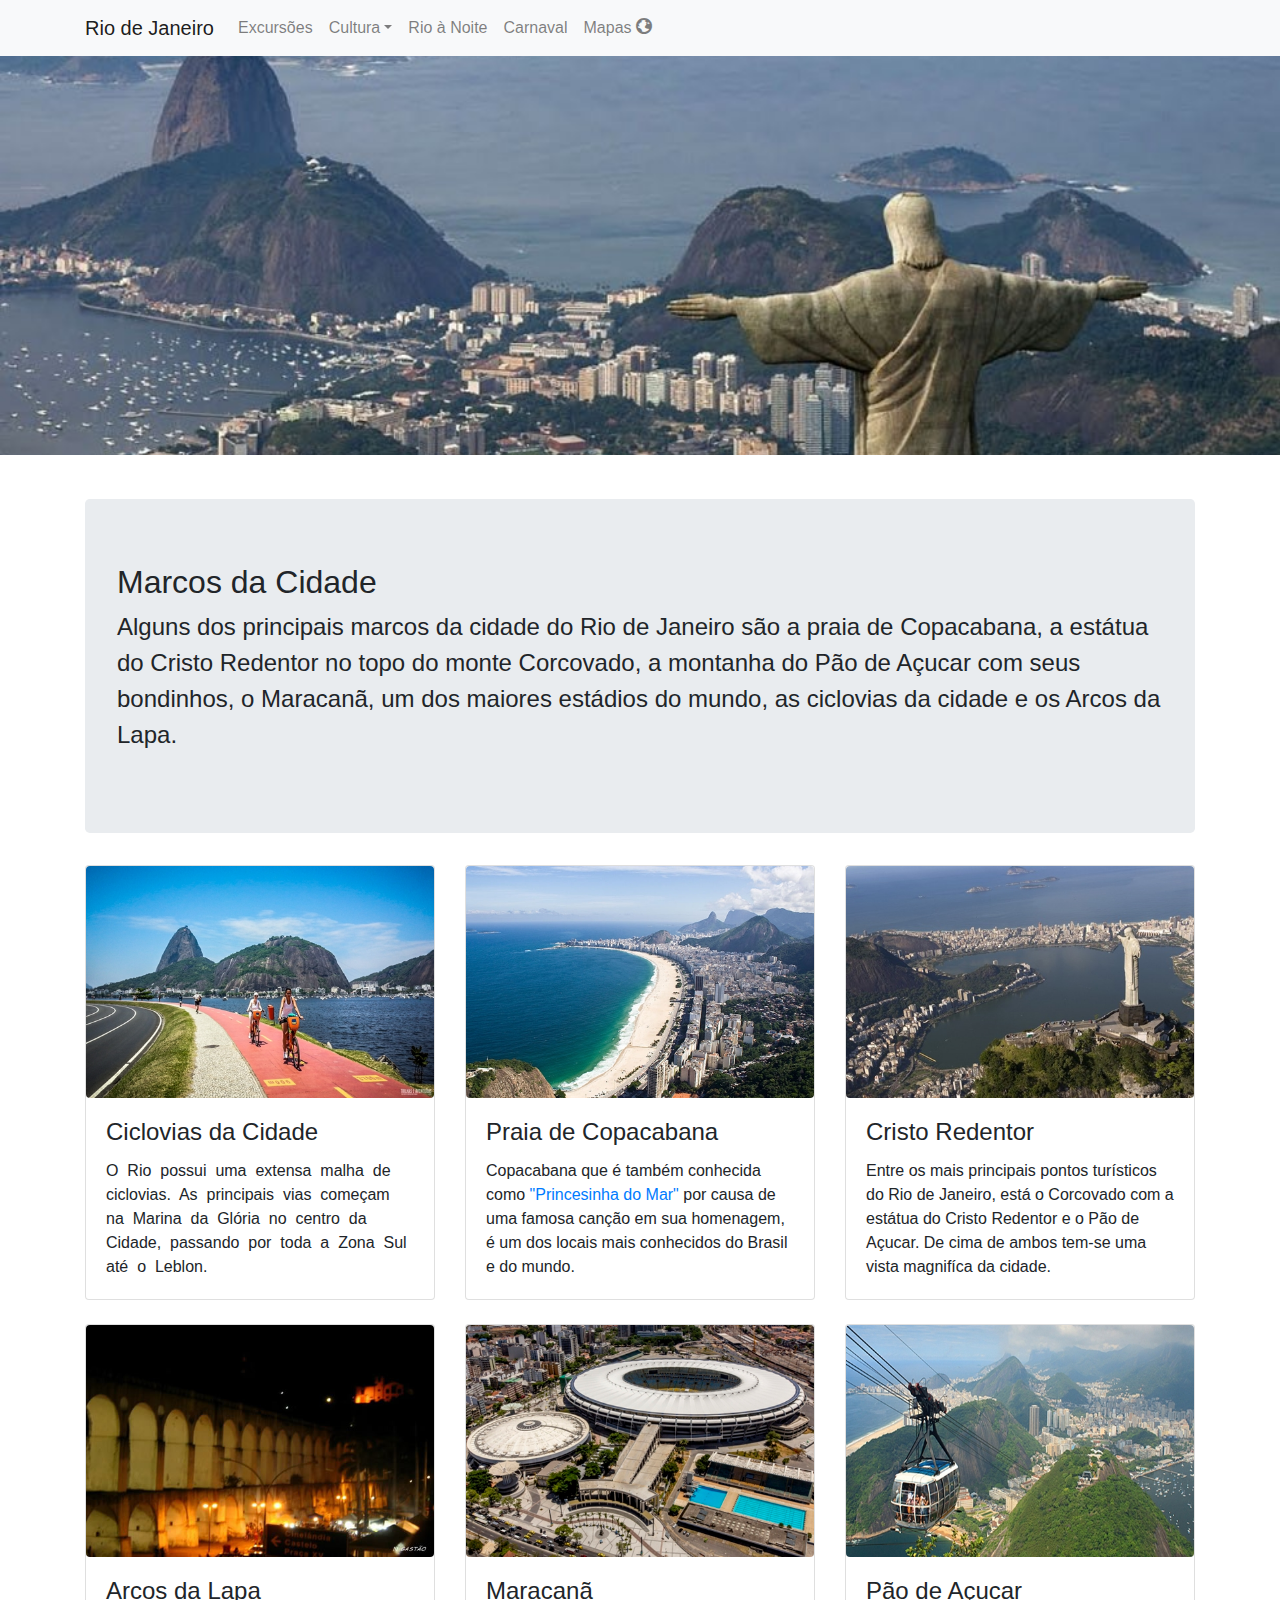
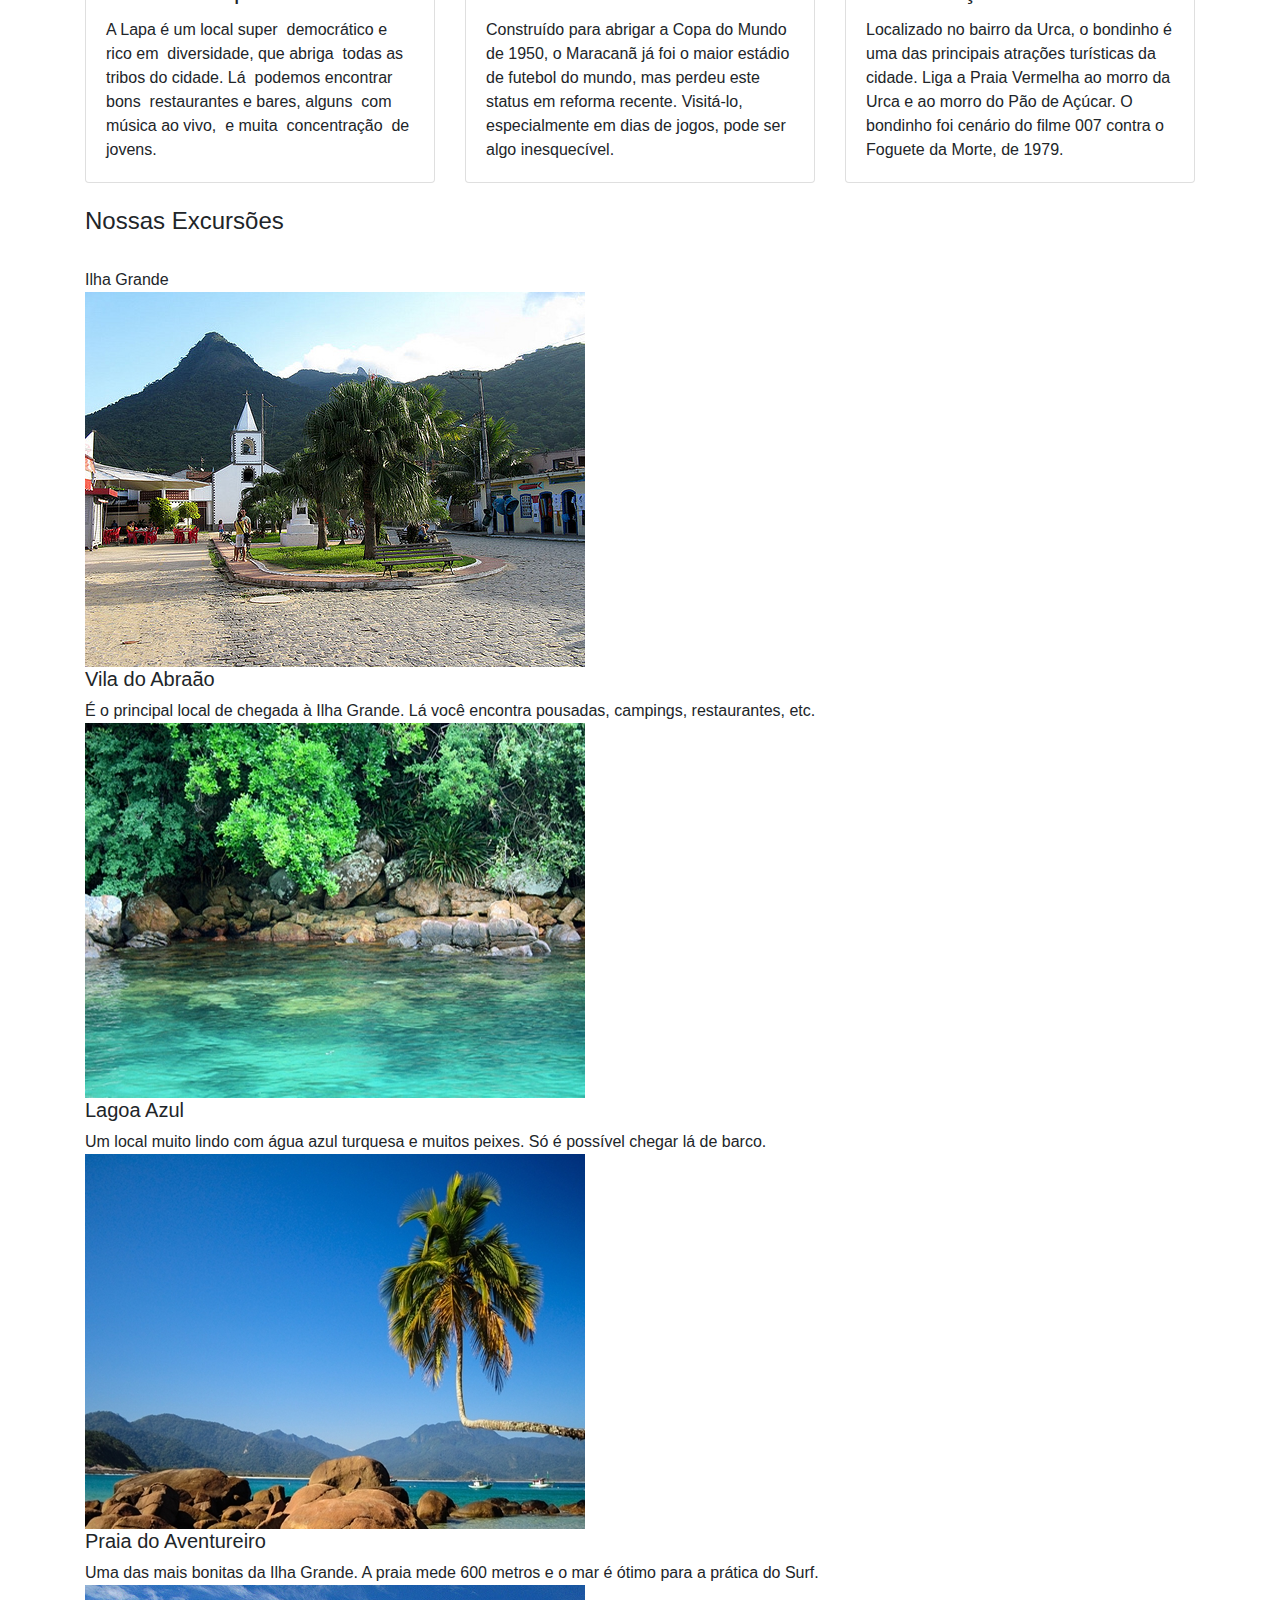
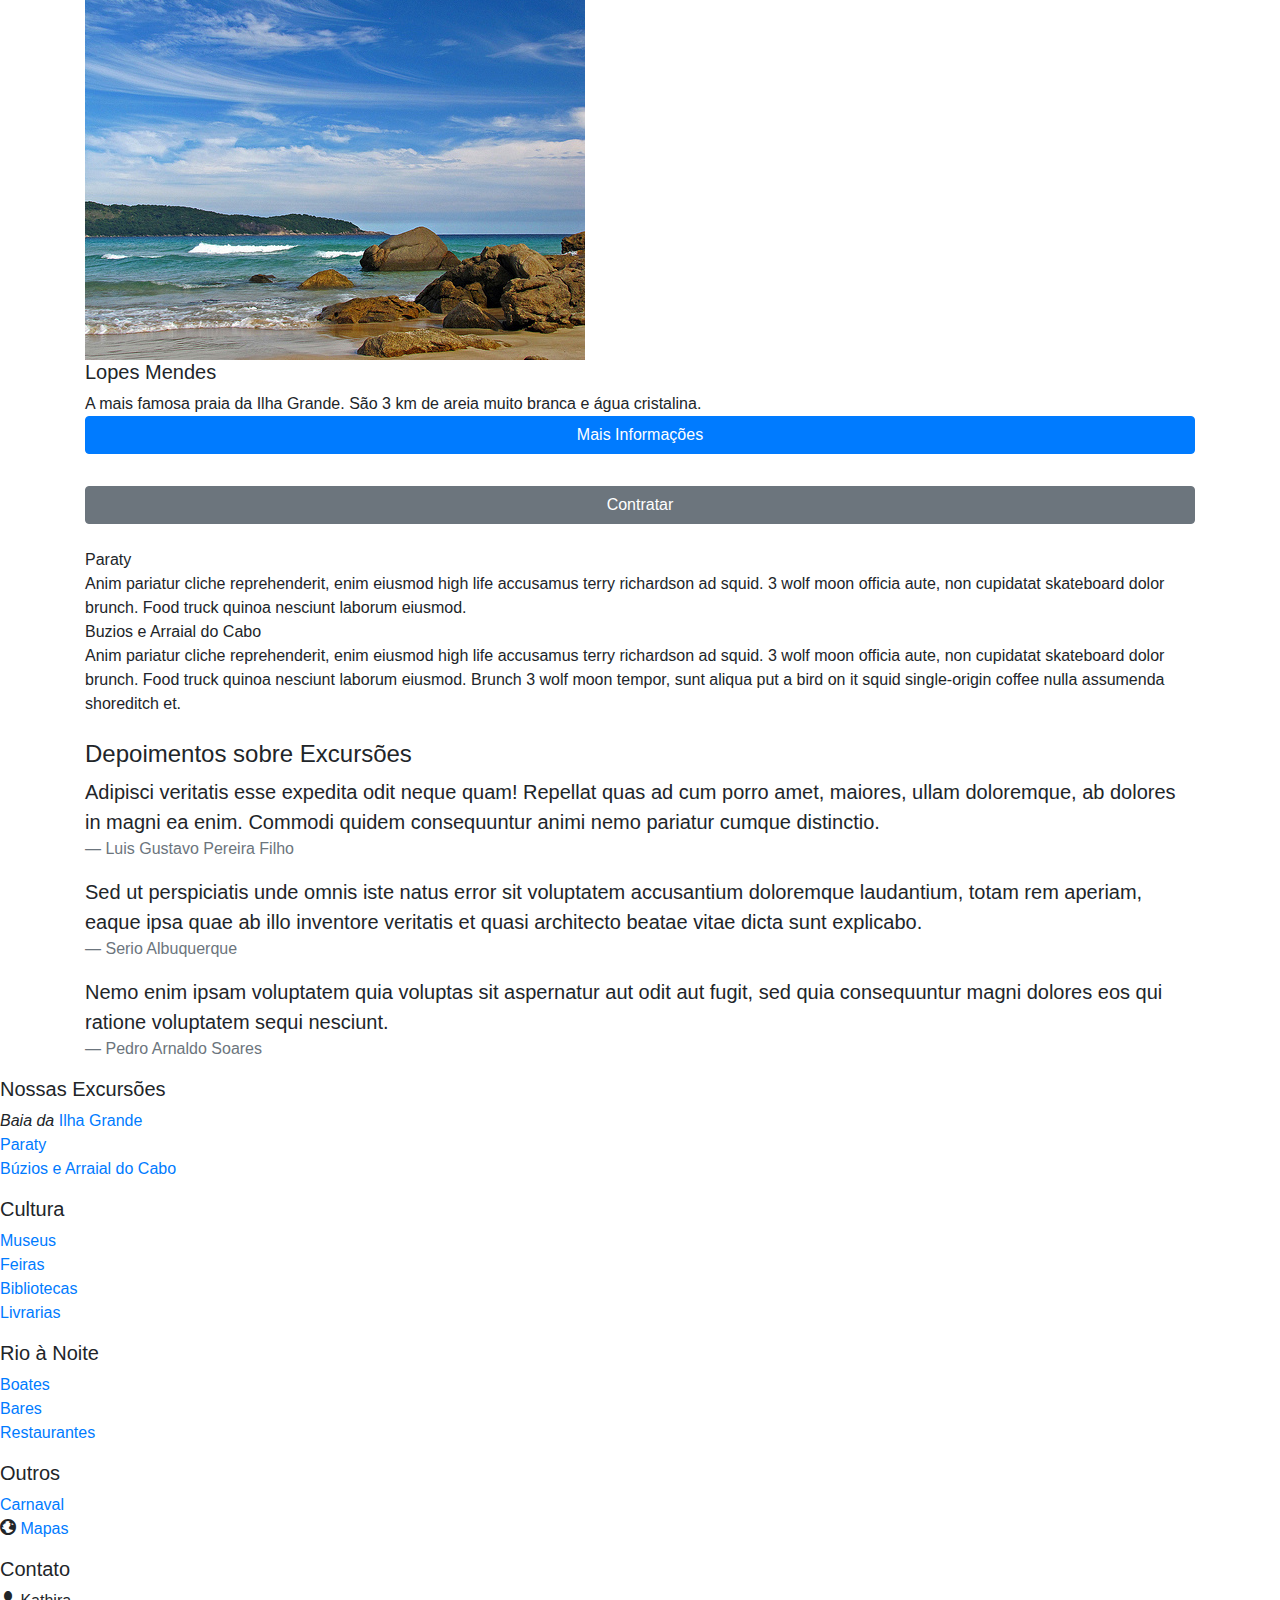
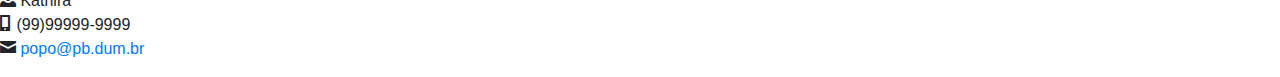
<file: Bootstrap/01. projeto-incompleto-v.0-bootstrap-4.1.3/index.html>
<!DOCTYPE html> <!-- ultima versao do html -->
<html lang="en">
<head>
    <meta charset="UTF-8">
    <meta name="viewport" content="width=device-width, initial-scale=1, shrink-to-fit=no"><!-- adaptar a um dispositivo movel -->
    <link rel="stylesheet" href="css/bootstrap.css">
    <link href="open-iconic/font/css/open-iconic-bootstrap.css" rel="stylesheet">
    <link rel="stylesheet" href="css/styles.css">
    <title>Bootstrap</title>
</head>

<body>

<nav class="navbar bg-light navbar-light navbar-expand-md fixed-top">
    <div class="container">
        <a class="navbar-brand" href="#">
            Rio de Janeiro
            <!--<img src="images/logo.jpg" alt="logo" style="width: 50px;">-->
        </a>

        <button class="navbar-toggler" type="button" data-toggle="collapse" data-target="#menu">
            <span class="navbar-toggler-icon"></span>
        </button>

        <div class="collapse navbar-collapse" id="menu">
            <div class="navbar-nav mr-auto">
                <!--<a class="nav-item nav-link active" href="#">Home</a>-->
                <a class="nav-item nav-link" href="#excursoes">Excursões</a></li>
                <div class="dropdown">
                    <a class="nav-item nav-link dropdown-toggle" data-toggle="dropdown" href="#">Cultura</a>
                    <div class="dropdown-menu">
                        <a class="dropdown-item" href="#">Museus</a>
                        <a class="dropdown-item" href="#">Feiras</a>
                        <a class="dropdown-item" href="#">Bibliotecas</a>
                        <a class="dropdown-item" href="#">Livrarias</a>
                    </div>
                </div>
                <a class="nav-item nav-link" href="#">Rio à Noite</a>
                <a class="nav-item nav-link" href="#">Carnaval</a>
                <a class="nav-item nav-link" href="#">Mapas <span class="oi oi-globe"></span></a>
            </div>
        </div>
        <!--<span class="navbar-text d-none d-xl-inline-block">As melhores excursões do Rio!</span>-->
    </div>
</nav>

<!-- Aqui não estamos usando containers para que a imagem em background ocupe toda a largura do browser - sem padding -->
<!--<img src="images/cristo-redentor-1.jpg">-->
<header style="margin-top: 55px;" class="bgimage d-none d-md-block"></header>

<div style="margin-top: 55px;" class="d-block d-md-none"></div>

<div class="container">
    <br>

    <div class="jumbotron">
        <h2 id="marcos">Marcos da Cidade</h2>
        <p>Alguns dos principais marcos da cidade do Rio de Janeiro são a praia de Copacabana, a estátua do Cristo
            Redentor no topo do monte Corcovado, a montanha do Pão de Açucar com seus bondinhos, o Maracanã, um
            dos maiores estádios do mundo, as ciclovias da cidade e os Arcos da Lapa.</p>
    </div>

    <div class="card-group">
        <div class="row">
            <div class="col-lg-4 col-md-6">
                <div class="card mb-4">
                    <img class="card-img-top rounded" src="images/ciclovia-flamengo.jpg" alt="Ciclovias">
                    <div class="card-body">
                        <h4 class="card-title">Ciclovias da Cidade</h4>
                        <p class="card-text">O&nbsp; Rio&nbsp; possui&nbsp; uma&nbsp; extensa&nbsp; malha&nbsp; de&nbsp; ciclovias.&nbsp; As&nbsp; principais&nbsp; vias&nbsp; começam
                            na&nbsp; Marina&nbsp; da&nbsp; Glória&nbsp; no&nbsp; centro&nbsp; da&nbsp; Cidade,&nbsp; passando&nbsp; por&nbsp; toda&nbsp; a&nbsp; Zona&nbsp; Sul&nbsp; até&nbsp; o&nbsp;
                            Leblon.&nbsp;</p>
                    </div>
                </div>
            </div>
            <div class="col-lg-4 col-md-6">

                <div class="card mb-4">
                    <img class="card-img-top rounded" src="images/copacabana.jpg" alt="Copacabana">
                    <div class="card-body">
                        <h4 class="card-title">Praia de Copacabana</h4>
                        <p class="card-text">Copacabana que é também conhecida como
                            <a href="#" data-toggle="tooltip"
                                        data-placement="top"
                                        title="Tom Jobim: Copacabana, princesinha do mar Pelas manhãs tu és a vida a cantar E a tardinha o sol poente Deixa sempre uma saudade na gente">
                                        "Princesinha do Mar"
                            </a>
                            por causa de uma famosa canção em sua homenagem, é um dos locais mais conhecidos do Brasil e do mundo.</p>
                    </div>
                </div>
            </div>
            <div class="col-lg-4 col-md-6">

                <div class="card mb-4">
                    <img class="card-img-top rounded" src="images/cristo-redentor.jpg" alt="Cristo Redentor">
                    <div class="card-body">
                        <h4 class="card-title">Cristo Redentor</h4>
                        <p class="card-text">Entre os mais principais pontos turísticos do Rio de Janeiro, está o
                            Corcovado com a estátua do Cristo Redentor e o Pão de Açucar. De cima de ambos tem-se uma
                            vista magnifíca da cidade.</p>
                    </div>
                </div>
            </div>
            <div class="col-lg-4 col-md-6">

                <div class="card mb-4">
                    <img class="card-img-top rounded" src="images/lapa.jpg" alt="Lapa">
                    <div class="card-body">
                        <h4 class="card-title">Arcos da Lapa</h4>
                        <p class="card-text">A Lapa é um local super&nbsp; democrático e rico em&nbsp; diversidade, que abriga&nbsp;
                            todas as tribos do cidade. Lá&nbsp; podemos encontrar bons&nbsp; restaurantes e bares, alguns&nbsp; com música
                            ao vivo,&nbsp; e muita&nbsp; concentração&nbsp; de jovens.&nbsp;</p>
                    </div>
                </div>
            </div>
            <div class="col-lg-4 col-md-6">

                <div class="card mb-4">
                    <img class="card-img-top rounded border-0" src="images/maracana.jpg" alt="Maracanã">
                    <div class="card-body">
                        <h4 class="card-title">Maracanã</h4>
                        <p class="card-text">Construído para abrigar a Copa do Mundo de 1950, o Maracanã já foi o maior
                            estádio de futebol do mundo, mas perdeu este status em reforma recente. Visitá-lo,
                            especialmente em dias de jogos, pode ser algo inesquecível.</p>
                    </div>
                </div>
            </div>
            <div class="col-lg-4 col-md-6">

                <div class="card mb-4">
                    <img class="card-img-top rounded" src="images/pao-de-acucar.jpg" alt="Pão de Açucar">
                    <div class="card-body">
                        <h4 class="card-title">Pão de Açucar</h4>
                        <p class="card-text">Localizado no bairro da Urca, o bondinho é uma das principais atrações
                            turísticas da cidade. Liga a Praia Vermelha ao morro da Urca e ao morro do Pão de Açúcar.
                            O bondinho foi cenário do filme 007 contra o Foguete da Morte, de 1979.</p>
                    </div>
                </div>
            </div>
        </div>
    </div>

    <h4 id="excursoes">Nossas Excursões</h4>

    <br>
    Ilha Grande
    <br>
    <img src="images/ilha-grande-01-abraao.jpg" alt="Vila do Abraão">
    <h5>Vila do Abraão</h5>
    <span class="texto-media-body">É o principal local de chegada à Ilha Grande. Lá você encontra pousadas, campings, restaurantes, etc.</span>

    <img src="images/ilha-grande-02-lagoa-azul.jpg" alt="Lagoa Azul">
    <h5>Lagoa Azul</h5>
    <span class="texto-media-body">Um local muito lindo com água azul turquesa e muitos peixes. Só é possível chegar lá de barco.</span>

    <img src="images/ilha-grande-03-aventureiro.jpg" alt="Praia do Aventureiro">
    <h5>Praia do Aventureiro</h5>
    <span class="texto-media-body">Uma das mais bonitas da Ilha Grande. A praia mede 600 metros e o mar é ótimo para a prática do Surf.</span>

    <img src="images/ilha-grande-04-lopes-mendes.jpg" alt="Lopes Mendes">
    <h5>Lopes Mendes</h5>
    <span class="texto-media-body">A mais famosa praia da Ilha Grande. São 3 km de areia muito branca e água cristalina.</span>

    <div>
        <button type="button" class="btn btn-primary btn-md btn-block">Mais Informações</button>&nbsp;
        <a href="cadastro.html" class="btn btn-secondary btn-md btn-block">Contratar</a>
    </div>
    <br>
    Paraty
    <br>
    Anim pariatur cliche reprehenderit, enim eiusmod high life accusamus terry richardson ad squid. 3 wolf moon officia aute, non cupidatat skateboard dolor brunch. Food truck quinoa nesciunt laborum eiusmod.
    <br>
    Buzios e Arraial do Cabo
    <br>
    Anim pariatur cliche reprehenderit, enim eiusmod high life accusamus terry richardson ad squid. 3 wolf moon officia aute, non cupidatat skateboard dolor brunch. Food truck quinoa nesciunt laborum eiusmod. Brunch 3 wolf moon tempor, sunt aliqua put a bird on it squid single-origin coffee nulla assumenda shoreditch et.
    <br>
    <br>

    <h4>Depoimentos sobre Excursões</h4>
    <blockquote class="blockquote">
        <p class="mb-0">Adipisci veritatis esse expedita odit neque quam! Repellat quas ad cum porro amet, maiores, ullam
            doloremque, ab dolores in magni ea enim. Commodi quidem consequuntur animi nemo pariatur cumque
            distinctio.</p>
        <footer class="blockquote-footer">Luis Gustavo Pereira Filho</footer>
    </blockquote>
    <blockquote class="blockquote">
        <p class="mb-0">Sed ut perspiciatis unde omnis iste natus error sit voluptatem accusantium doloremque laudantium, totam
            rem aperiam, eaque ipsa quae ab illo inventore veritatis et quasi architecto beatae vitae dicta sunt
            explicabo.</p>
        <footer class="blockquote-footer">Serio Albuquerque</footer>
    </blockquote>
    <blockquote class="blockquote">
        <p class="mb-0">Nemo enim ipsam voluptatem quia voluptas sit aspernatur aut odit aut fugit, sed quia consequuntur magni
            dolores eos qui ratione voluptatem sequi nesciunt.</p>
        <footer class="blockquote-footer">Pedro Arnaldo Soares</footer>
    </blockquote>
</div>

<h5>Nossas Excursões</h5>
<ul class='list-unstyled'>
    <li><i>Baia da </i><a href='#excursoes'> Ilha Grande</a></li>
    <li><a href='#excursoes'>Paraty</a></li>
    <li><a href='#excursoes'>Búzios e Arraial do Cabo</a></li>
</ul>

<h5>Cultura</h5>
<ul class='list-unstyled'>
    <li><a href='#'>Museus</a></li>
    <li><a href='#'>Feiras</a></li>
    <li><a href='#'>Bibliotecas</a></li>
    <li><a href='#'>Livrarias</a></li>
</ul>

<h5>Rio à Noite</h5>
<ul class='list-unstyled'>
    <li><a href='#'>Boates</a></li>
    <li><a href='#'>Bares</a></li>
    <li><a href='#'>Restaurantes</a></li>
</ul>

<h5>Outros</h5>
<ul class='list-unstyled'>
    <li><a href='#'>Carnaval</a></li>
    <li><span class="oi oi-globe"></span><a href='#'> Mapas</a></li>
</ul>

<h5>Contato</h5>
<ul class='list-unstyled'>
    <li><span class="oi oi-person"></span> Kathira</li>
    <li><span class="oi oi-phone"></span> (99)99999-9999</li>
    <li><span class="oi oi-envelope-closed"></span> <a href='mailto:popo@pb.dum.br'>popo@pb.dum.br</a></li>
</ul>

<script src="js/jquery-3.3.1.js"></script>
<script src="js/popper.js"></script>
<script src="js/bootstrap.js"></script>
<script src="js/script.js"></script>
</body>
</html>
</file>
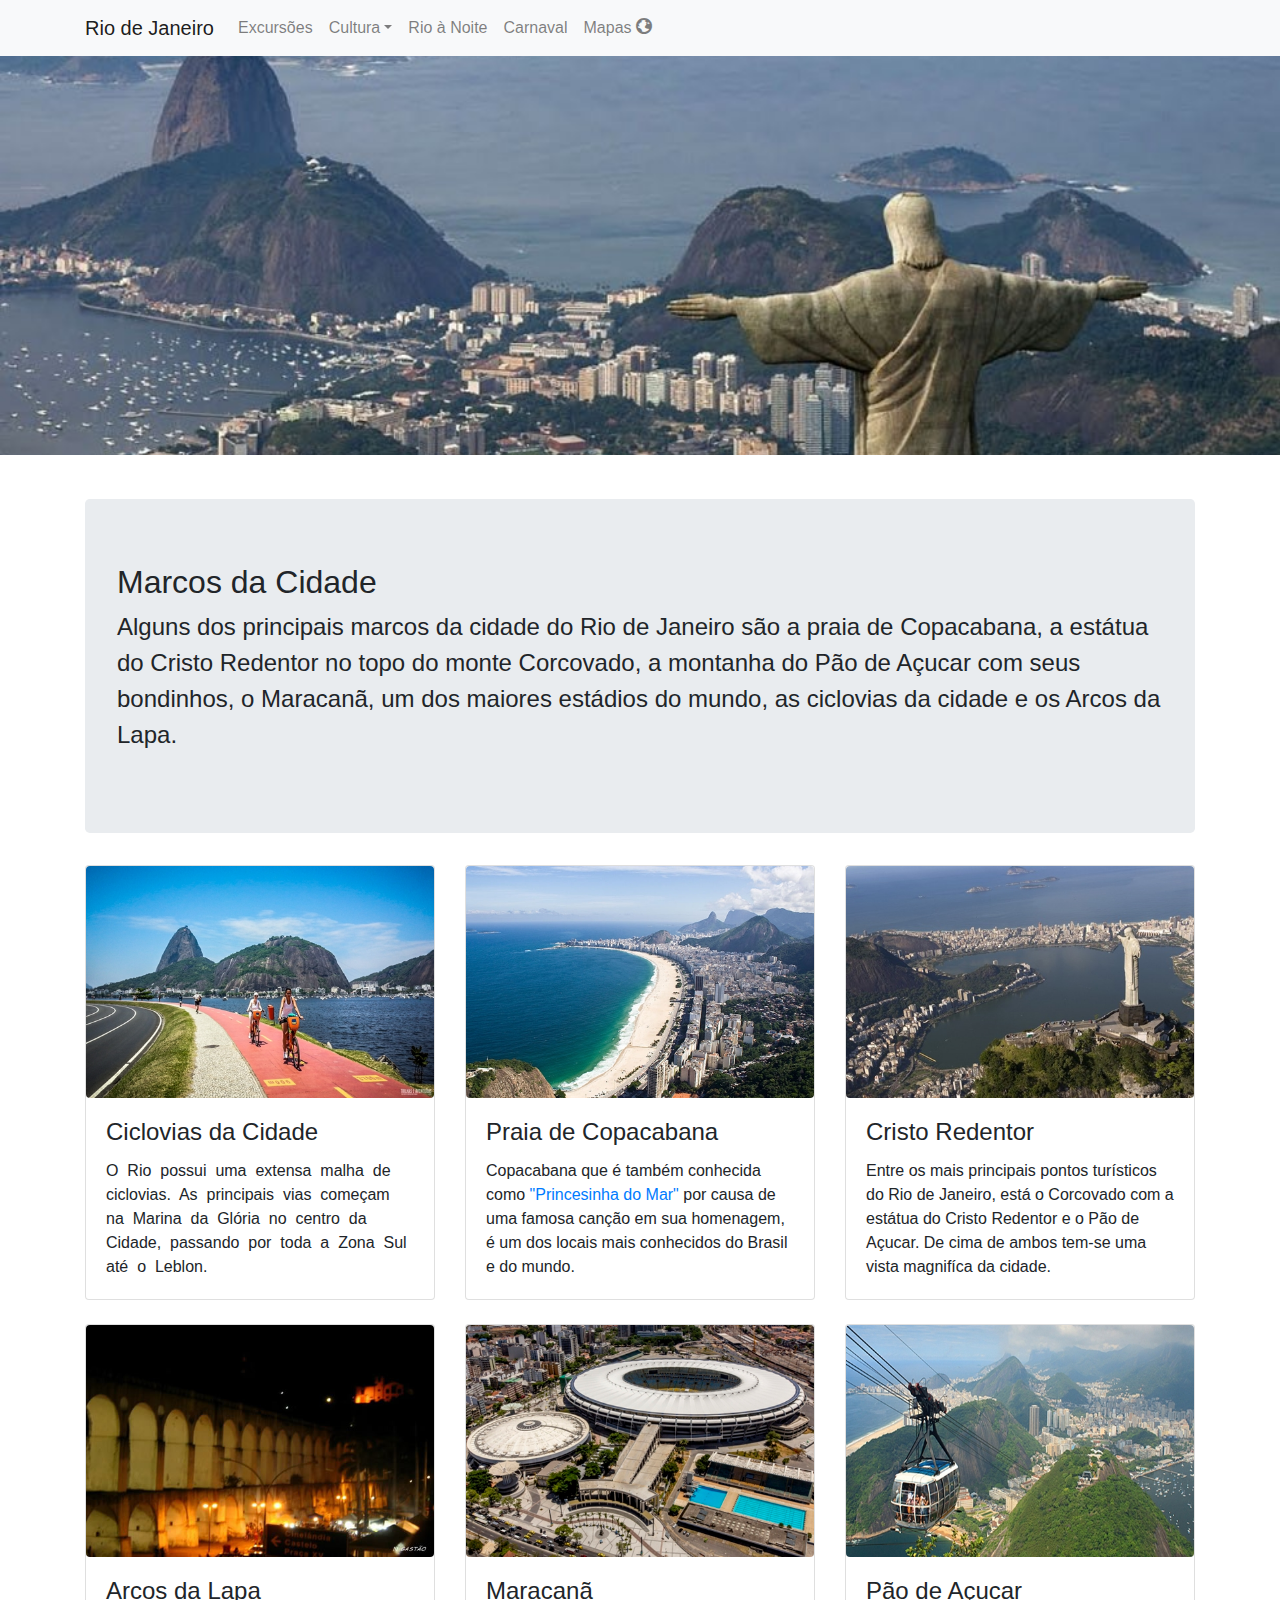
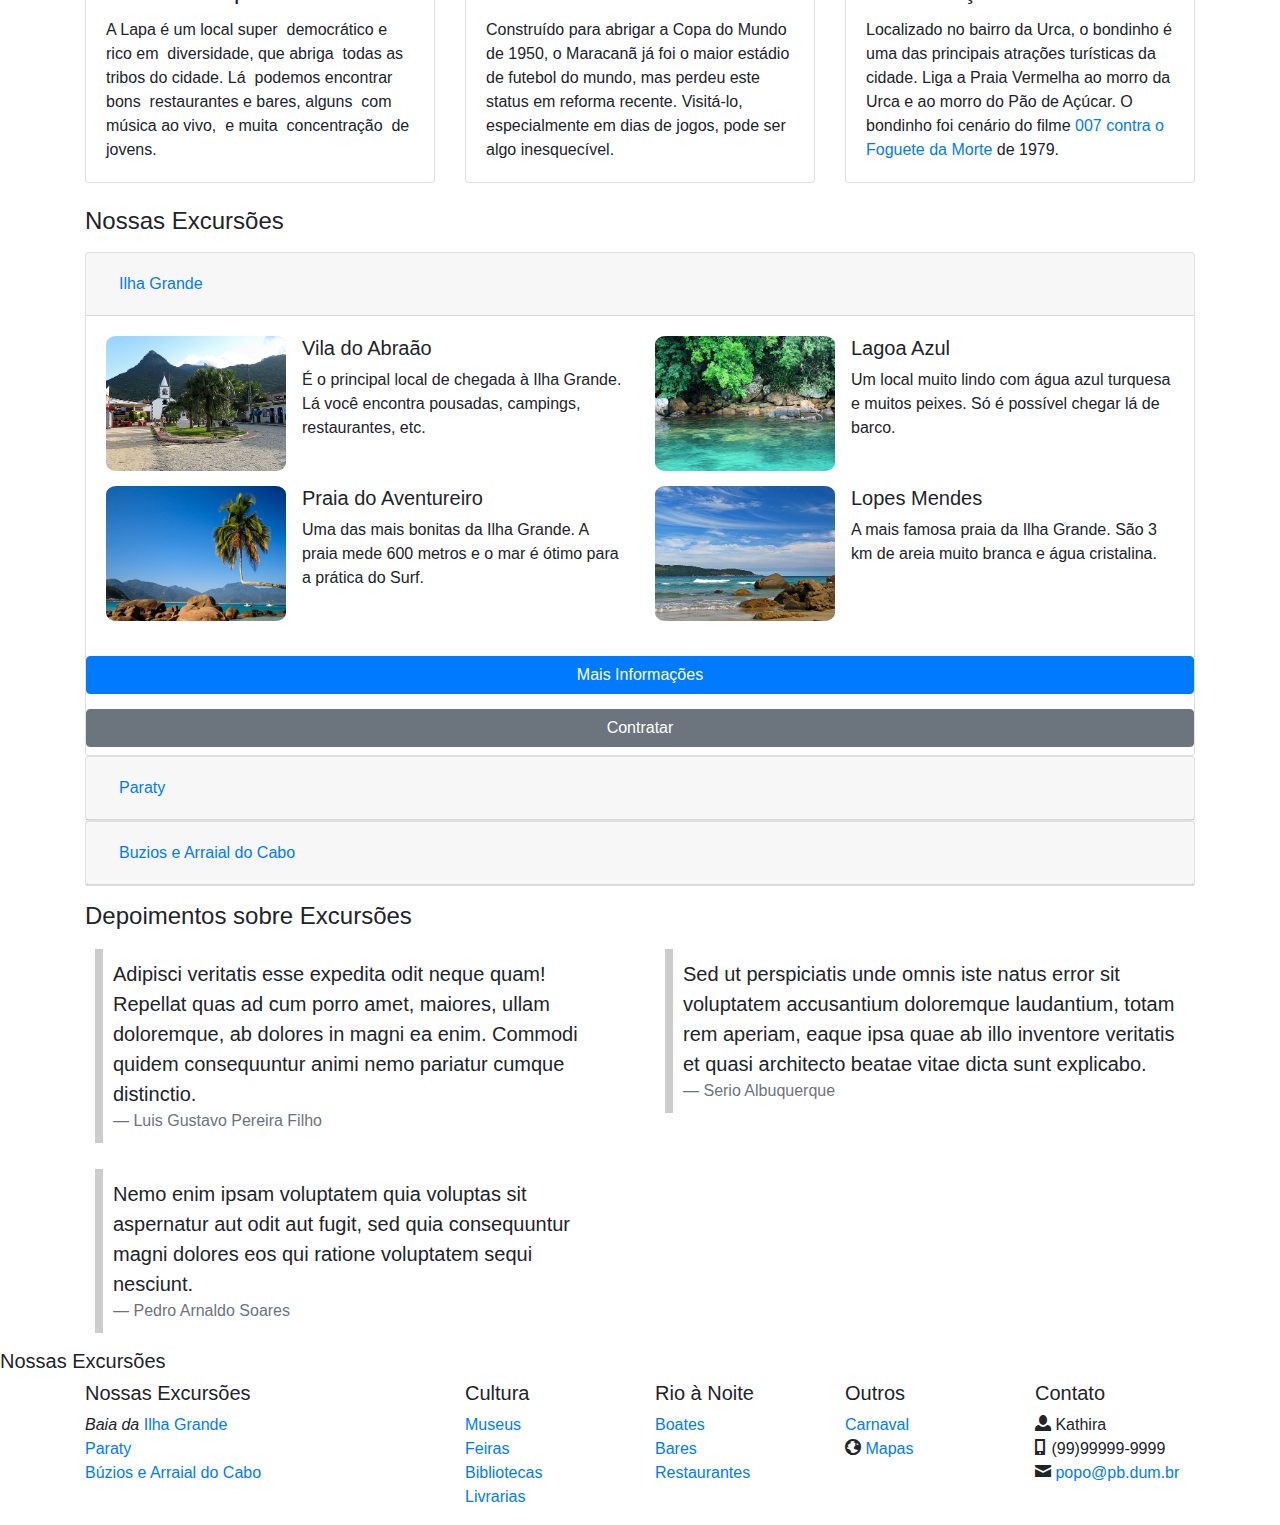
<file: Bootstrap/01. projeto-incompleto-v.2-bootstrap-4.1.3/index.html>
<!DOCTYPE html>
<html lang="en">
<head>
    <meta charset="UTF-8">
    <meta name="viewport" content="width=device-width, initial-scale=1, shrink-to-fit=no">
    <link rel="stylesheet" href="css/bootstrap.css">
    <link href="open-iconic/font/css/open-iconic-bootstrap.css" rel="stylesheet">
    <link rel="stylesheet" href="css/styles.css">
    <title>Bootstrap</title>
</head>
<body>

<nav class="navbar bg-light navbar-light navbar-expand-md fixed-top">
    <div class="container">
        <a class="navbar-brand" href="#">
            Rio de Janeiro
            <!--<img src="images/logo.jpg" alt="logo" style="width: 55px;">-->
        </a>
        <button class="navbar-toggler" type="button" data-toggle="collapse" data-target="#menu">
            <span class="navbar-toggler-icon"></span>
        </button>
        <div class="collapse navbar-collapse" id="menu">
            <div class="navbar-nav mr-auto">
                <!--<a class="nav-item nav-link active" href="#">Home</a>-->
                <a class="nav-item nav-link" href="#excursoes">Excursões</a></li>
                <div class="dropdown">
                    <a class="nav-item nav-link dropdown-toggle" data-toggle="dropdown" href="#">Cultura</a>
                    <div class="dropdown-menu">
                        <a class="dropdown-item" href="#">Museus</a>
                        <a class="dropdown-item" href="#">Feiras</a>
                        <a class="dropdown-item" href="#">Bibliotecas</a>
                        <a class="dropdown-item" href="#">Livrarias</a>
                    </div>
                </div>
                <a class="nav-item nav-link" href="#">Rio à Noite</a>
                <a class="nav-item nav-link" href="#">Carnaval</a>
                <a class="nav-item nav-link" href="#">Mapas <span class="oi oi-globe"></span></a>
            </div>
        </div>
        <!--<span class="navbar-text d-none d-xl-block">As melhores excursões do Rio!</span>-->
    </div>
</nav>

<!-- Aqui não estamos usando containers para que a imagem em background ocupe toda a largura do browser - sem padding -->
<!--<img src="images/cristo-redentor-1.jpg">-->
<header style="margin-top: 55px;" class="bgimage d-none d-md-block"></header>

<div style="margin-top: 55px;" class="d-block d-md-none"></div>

<div class="container">
    <br>
    <div class="jumbotron">
        <h2 id="marcos">Marcos da Cidade</h2>
        <p>Alguns dos principais marcos da cidade do Rio de Janeiro são a praia de Copacabana, a estátua do Cristo
            Redentor no topo do monte Corcovado, a montanha do Pão de Açucar com seus bondinhos, o Maracanã, um
            dos maiores estádios do mundo, as ciclovias da cidade e os Arcos da Lapa.</p>
    </div>

    <div class="card-group">
        <div class="row">
            <div class="col-lg-4 col-md-6">
                <div class="card mb-4">
                    <img class="card-img-top rounded" src="images/ciclovia-flamengo.jpg" alt="Ciclovias">
                    <div class="card-body">
                        <h4 class="card-title">Ciclovias da Cidade</h4>
                        <p class="card-text">O&nbsp; Rio&nbsp; possui&nbsp; uma&nbsp; extensa&nbsp; malha&nbsp; de&nbsp; ciclovias.&nbsp; As&nbsp; principais&nbsp; vias&nbsp; começam
                            na&nbsp; Marina&nbsp; da&nbsp; Glória&nbsp; no&nbsp; centro&nbsp; da&nbsp; Cidade,&nbsp; passando&nbsp; por&nbsp; toda&nbsp; a&nbsp; Zona&nbsp; Sul&nbsp; até&nbsp; o&nbsp;
                            Leblon.&nbsp;</p>
                    </div>
                </div>
            </div>
            <div class="col-lg-4 col-md-6">
                <div class="card mb-4">
                    <img class="card-img-top rounded" src="images/copacabana.jpg" alt="Copacabana">
                    <div class="card-body">
                        <h4 class="card-title">Praia de Copacabana</h4>
                        <p class="card-text">Copacabana que é também conhecida como
                            <a href="#" data-toggle="tooltip"
                                        data-placement="top"
                                        title="Tom Jobim: Copacabana, princesinha do mar Pelas manhãs tu és a
                                        vida a cantar E a tardinha o sol poente Deixa sempre uma saudade na gente">
                                "Princesinha do Mar"
                            </a> por causa de uma famosa canção em sua homenagem, é um dos locais mais conhecidos
                            do Brasil e do mundo.</p>
                    </div>
                </div>
            </div>
            <div class="col-lg-4 col-md-6">
                <div class="card mb-4">
                    <img class="card-img-top rounded" src="images/cristo-redentor.jpg" alt="Cristo Redentor">
                    <div class="card-body">
                        <h4 class="card-title">Cristo Redentor</h4>
                        <p class="card-text">Entre os mais principais pontos turísticos do Rio de Janeiro, está o
                            Corcovado com a estátua do Cristo Redentor e o Pão de Açucar. De cima de ambos tem-se uma
                            vista magnifíca da cidade.</p>
                    </div>
                </div>
            </div>
            <div class="col-lg-4 col-md-6">
                <div class="card mb-4">
                    <img class="card-img-top rounded" src="images/lapa.jpg" alt="Lapa">
                    <div class="card-body">
                        <h4 class="card-title">Arcos da Lapa</h4>
                        <p class="card-text">A Lapa é um local super&nbsp; democrático e rico em&nbsp; diversidade, que abriga&nbsp;
                            todas as tribos do cidade. Lá&nbsp; podemos encontrar bons&nbsp; restaurantes e bares, alguns&nbsp; com música
                            ao vivo,&nbsp; e muita&nbsp; concentração&nbsp; de jovens.&nbsp;</p>
                    </div>
                </div>
            </div>
            <div class="col-lg-4 col-md-6">
                <div class="card mb-4">
                    <img class="card-img-top rounded border-0" src="images/maracana.jpg" alt="Maracanã">
                    <div class="card-body">
                        <h4 class="card-title">Maracanã</h4>
                        <p class="card-text">Construído para abrigar a Copa do Mundo de 1950, o Maracanã já foi o maior
                            estádio de futebol do mundo, mas perdeu este status em reforma recente. Visitá-lo,
                            especialmente em dias de jogos, pode ser algo inesquecível.</p>
                    </div>
                </div>
            </div>
            <div class="col-lg-4 col-md-6">
                <div class="card mb-4">
                    <img class="card-img-top rounded" src="images/pao-de-acucar.jpg" alt="Pão de Açucar">
                    <div class="card-body">
                        <h4 class="card-title">Pão de Açucar</h4>
                        <p class="card-text">Localizado no bairro da Urca, o bondinho é uma das principais atrações
                            turísticas da cidade. Liga a Praia Vermelha ao morro da Urca e ao morro do Pão de Açúcar.
                            O bondinho foi cenário do filme
                            <a tabindex="0" data-trigger="focus"
                               data-toggle="popover"
                               data-title="007 contra o Foguete da Morte"
                               data-placement="bottom"
                               data-content="Filme franco-britânico de acção, aventura, espionagem e ficção científica de 1979, o 11.º da série
                               James Bond com Roger Moore no papel do agente secreto.">007 contra o Foguete da Morte</a> de 1979.</p>
                    </div>
                </div>
            </div>
        </div>
    </div>
    <h4 class="mb-3" id="excursoes">Nossas Excursões</h4>

    <div id="accordion">
        <div class="card">
            <div class="card-header">
                <h5 class="mb-0">
                    <button class="btn btn-link"
                            data-toggle="collapse"
                            data-target="#ilha-grande">
                        Ilha Grande
                    </button>
                </h5>
            </div>

            <div id="ilha-grande"
                 class="collapse show"
                 data-parent="#accordion">
                <div class="card-body">
                    <div class="row">
                        <div class="col-lg-6">
                            <div class="media">
                                <img class="mr-3" src="images/ilha-grande-01-abraao.jpg" alt="Vila do Abraão">
                                <div class="media-body">
                                    <h5 class="mt-0">Vila do Abraão</h5>
                                    <span class="texto-media-body">É o principal local de chegada à Ilha Grande. Lá você encontra pousadas, campings, restaurantes, etc.</span>
                                </div>
                            </div>
                        </div>

                        <div class="col-lg-6">
                            <div class="media">
                                <img class="mr-3" src="images/ilha-grande-02-lagoa-azul.jpg" alt="Lagoa Azul">
                                <div class="media-body">
                                    <h5 class="mt-0">Lagoa Azul</h5>
                                    <span class="texto-media-body">Um local muito lindo com água azul turquesa e muitos peixes. Só é possível chegar lá de barco.</span>
                                </div>
                            </div>
                        </div>

                        <div class="col-lg-6">
                            <div class="media">
                                <img class="mr-3" src="images/ilha-grande-03-aventureiro.jpg" alt="Praia do Aventureiro">
                                <div class="media-body">
                                    <h5 class="mt-0">Praia do Aventureiro</h5>
                                    <span class="texto-media-body">Uma das mais bonitas da Ilha Grande. A praia mede 600 metros e o mar é ótimo para a prática do Surf.</span>
                                </div>
                            </div>
                        </div>

                        <div class="col-lg-6">
                            <div class="media">
                                <img class="mr-3" src="images/ilha-grande-04-lopes-mendes.jpg" alt="Lopes Mendes">
                                <div class="media-body">
                                    <h5 class="mt-0">Lopes Mendes</h5>
                                    <span class="texto-media-body">A mais famosa praia da Ilha Grande. São 3 km de areia muito branca e água cristalina.</span>
                                </div>
                            </div>
                        </div>
                    </div>
                </div>
                <div class="altura-da-linha mb-2">
                    <button type="button" class="btn btn-primary btn-block">Mais Informações</button>&nbsp;
                    <a href="cadastro.html" class="btn btn-secondary btn-block">Contratar</a>
                </div>
            </div>
        </div>
        <div class="card">
            <div class="card-header">
                <h5 class="mb-0">
                    <button class="btn btn-link collapsed"
                            data-toggle="collapse"
                            data-target="#paraty">
                        Paraty
                    </button>
                </h5>
            </div>
            <div id="paraty"
                 class="collapse"
                 data-parent="#accordion">
                <div class="card-body">
                    Anim pariatur cliche reprehenderit, enim eiusmod high life accusamus terry richardson ad squid. 3 wolf moon officia aute, non cupidatat skateboard dolor brunch. Food truck quinoa nesciunt laborum eiusmod.
                </div>
            </div>
        </div>
        <div class="card">
            <div class="card-header">
                <h5 class="mb-0">
                    <button class="btn btn-link collapsed"
                            data-toggle="collapse"
                            data-target="#buzios">
                        Buzios e Arraial do Cabo
                    </button>
                </h5>
            </div>
            <div id="buzios"
                 class="collapse"
                 data-parent="#accordion">
                <div class="card-body">
                    Anim pariatur cliche reprehenderit, enim eiusmod high life accusamus terry richardson ad squid. 3 wolf moon officia aute, non cupidatat skateboard dolor brunch. Food truck quinoa nesciunt laborum eiusmod. Brunch 3 wolf moon tempor, sunt aliqua put a bird on it squid single-origin coffee nulla assumenda shoreditch et.
                </div>
            </div>
        </div>
    </div>

    <h4 class="mt-3">Depoimentos sobre Excursões</h4>
    <div class="row">
        <div class="col-lg-6">
            <blockquote class="blockquote">
                <p class="mb-0">Adipisci veritatis esse expedita odit neque quam! Repellat quas ad cum porro amet, maiores, ullam
                    doloremque, ab dolores in magni ea enim. Commodi quidem consequuntur animi nemo pariatur cumque distinctio.</p>
                <footer class="blockquote-footer">Luis Gustavo Pereira Filho</footer>
            </blockquote>
        </div>
        <div class="col-lg-6">
            <blockquote class="blockquote">
                <p class="mb-0">Sed ut perspiciatis unde omnis iste natus error sit voluptatem accusantium doloremque laudantium, totam
                    rem aperiam, eaque ipsa quae ab illo inventore veritatis et quasi architecto beatae vitae dicta sunt  explicabo.</p>
                <footer class="blockquote-footer">Serio Albuquerque</footer>
            </blockquote>
        </div>
        <div class="col-lg-6">
            <blockquote class="blockquote">
                <p class="mb-0">Nemo enim ipsam voluptatem quia voluptas sit aspernatur aut odit aut fugit, sed quia consequuntur magni
                    dolores eos qui ratione voluptatem sequi nesciunt.</p>
                <footer class="blockquote-footer">Pedro Arnaldo Soares</footer>
            </blockquote>
        </div>
    </div>

</div>

<h5>Nossas Excursões</h5>
<div class='footer'>
    <div class='container'>
        <div class='row'>
            <div class='col-md-4 col-sm-12'>
                <h5>Nossas Excursões</h5>
                <ul class='list-unstyled'>
                    <li><i>Baia da </i><a href='#excursoes'> Ilha Grande</a></li>
                    <li><a href='#excursoes'>Paraty</a></li>
                    <li><a href='#excursoes'>Búzios e Arraial do Cabo</a></li>
                </ul>
            </div>

            <div class='col-md-2 col-sm-6'>
                <h5>Cultura</h5>
                <ul class='list-unstyled'>
                    <li><a href='#'>Museus</a></li>
                    <li><a href='#'>Feiras</a></li>
                    <li><a href='#'>Bibliotecas</a></li>
                    <li><a href='#'>Livrarias</a></li>
                </ul>
            </div>

            <div class='col-md-2 col-sm-6'>
                <h5>Rio à Noite</h5>
                <ul class='list-unstyled'>
                    <li><a href='#'>Boates</a></li>
                    <li><a href='#'>Bares</a></li>
                    <li><a href='#'>Restaurantes</a></li>
                </ul>
            </div>

            <div class='clearfix visible-xs'></div>

            <div class='col-md-2 col-sm-6'>
                <h5>Outros</h5>
                <ul class='list-unstyled'>
                    <li><a href='#'>Carnaval</a></li>
                    <li><span class="oi oi-globe"></span><a href='#'> Mapas</a></li>
                </ul>
            </div>

            <div class='col-md-2 col-sm-6'>
                <h5>Contato</h5>
                <ul class='list-unstyled'>
                    <li><span class="oi oi-person"></span> Kathira</li>
                    <li><span class="oi oi-phone"></span> (99)99999-9999</li>
                    <li><span class="oi oi-envelope-closed"></span> <a href='mailto:popo@pb.dum.br'>popo@pb.dum.br</a></li>
                </ul>
            </div>
        </div>
    </div>
</div>

<script src="js/jquery-3.3.1.js"></script>
<script src="js/popper.js"></script>
<script src="js/bootstrap.js"></script>
<script src="js/script.js"></script>

</body>
</html>
</file>
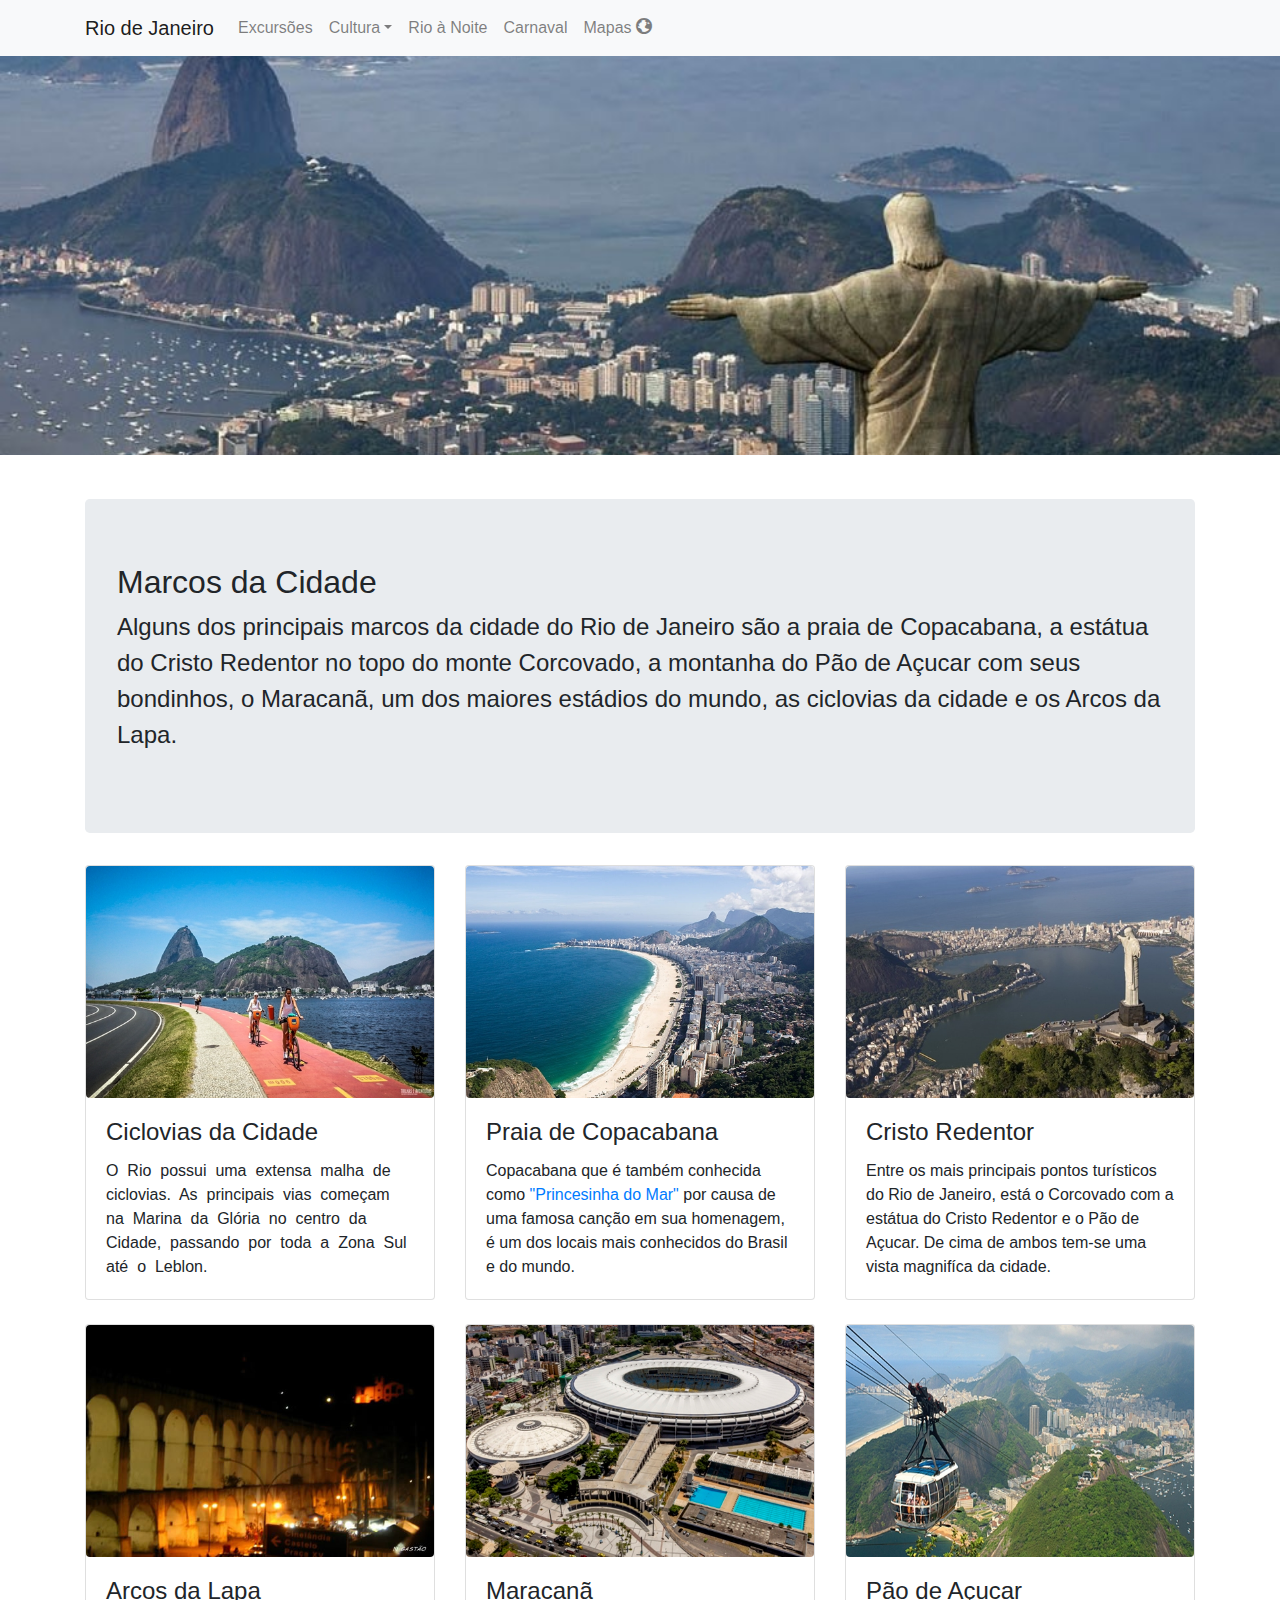
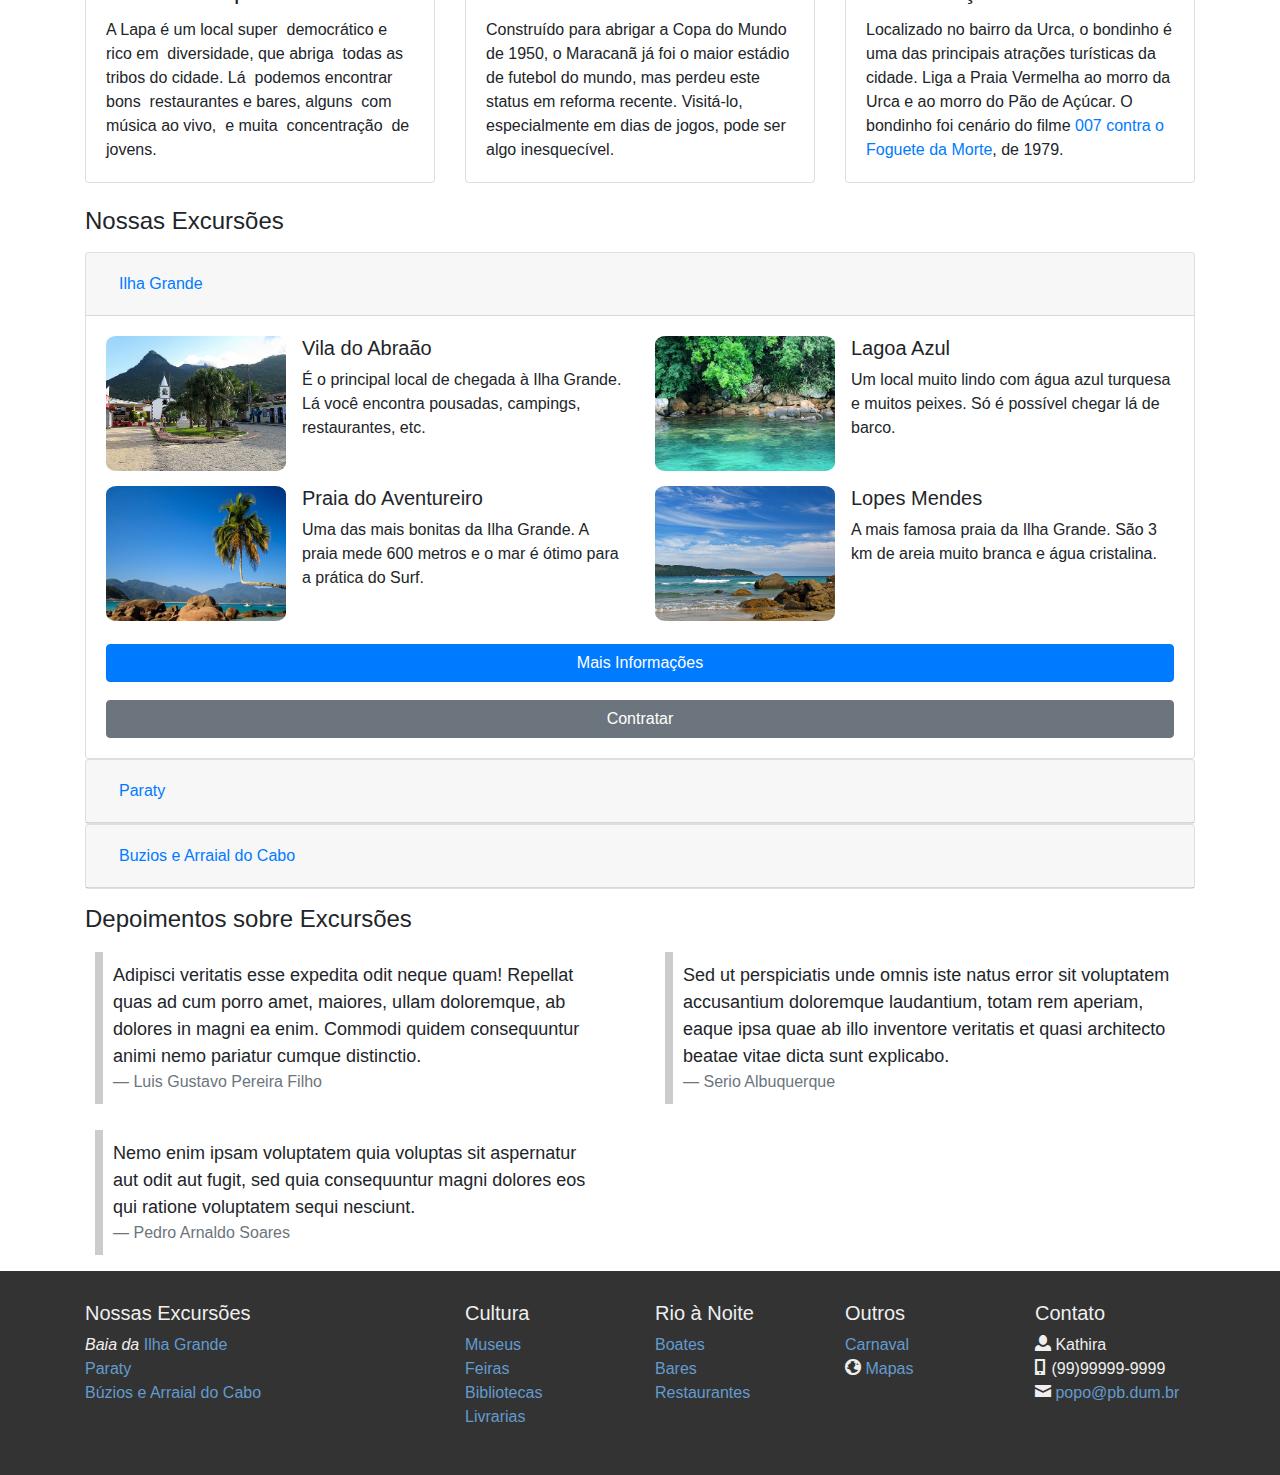
<file: Javascript/02. projeto-incompleto-JS-com-BS-4.1.3/index.html>
<!DOCTYPE html>
<html lang="en">
<head>
    <meta charset="UTF-8">
    <meta name="viewport" content="width=device-width, initial-scale=1, shrink-to-fit=no">
    <link rel="stylesheet" href="css/bootstrap.css">
    <link href="open-iconic/font/css/open-iconic-bootstrap.css" rel="stylesheet">
    <link rel="stylesheet" href="css/styles.css">
    <title>Bootstrap</title>
</head>
<body>
    <nav class="navbar bg-light navbar-light navbar-expand-md fixed-top">
        <div class="container">
            <a class="navbar-brand" href="#">
                Rio de Janeiro
                <!--<img src="images/logo.jpg" alt="logo" style="width: 55px;">-->
            </a>
            <button class="navbar-toggler" type="button" data-toggle="collapse" data-target="#menu">
                <span class="navbar-toggler-icon"></span>
            </button>
            <div class="collapse navbar-collapse" id="menu">
                <div class="navbar-nav mr-auto">
                    <!--<a class="nav-item nav-link active" href="#">Home</a>-->
                    <a class="nav-item nav-link" href="#excursoes">Excursões</a></li>
                    <div class="dropdown">
                        <a class="nav-item nav-link dropdown-toggle" data-toggle="dropdown" href="#">Cultura</a>
                        <div class="dropdown-menu">
                            <a class="dropdown-item" href="#">Museus</a>
                            <a class="dropdown-item" href="#">Feiras</a>
                            <a class="dropdown-item" href="#">Bibliotecas</a>
                            <a class="dropdown-item" href="#">Livrarias</a>
                        </div>
                    </div>
                    <a class="nav-item nav-link" href="#">Rio à Noite</a>
                    <a class="nav-item nav-link" href="#">Carnaval</a>
                    <a class="nav-item nav-link" href="#">Mapas <span class="oi oi-globe"></span></a>
                </div>
            </div>
            <!--<span class="navbar-text d-none d-xl-block">As melhores excursões do Rio!</span>-->
        </div>
    </nav>

    <!-- Aqui não estamos usando containers para que a imagem em background ocupe toda a largura do browser - sem padding -->
    <!--<img src="images/cristo-redentor-1.jpg">-->
    <header style="margin-top: 55px;" class="bgimage d-none d-md-block"></header>

    <div style="margin-top: 55px;" class="d-block d-md-none"></div>

    <div class="container">
        <br>
        <div class="jumbotron">
            <h2 id="marcos">Marcos da Cidade</h2>
            <p>Alguns dos principais marcos da cidade do Rio de Janeiro são a praia de Copacabana, a estátua do Cristo
                Redentor no topo do monte Corcovado, a montanha do Pão de Açucar com seus bondinhos, o Maracanã, um
                dos maiores estádios do mundo, as ciclovias da cidade e os Arcos da Lapa.</p>
        </div>

        <div class="card-group">
            <div class="row">
                <div class="col-lg-4 col-md-6">
                    <div class="card mb-4">
                        <img class="card-img-top rounded" src="images/ciclovia-flamengo.jpg" alt="Ciclovias">
                        <div class="card-body">
                            <h4 class="card-title">Ciclovias da Cidade</h4>
                            <p class="card-text">O&nbsp; Rio&nbsp; possui&nbsp; uma&nbsp; extensa&nbsp; malha&nbsp; de&nbsp; ciclovias.&nbsp; As&nbsp; principais&nbsp; vias&nbsp; começam
                                na&nbsp; Marina&nbsp; da&nbsp; Glória&nbsp; no&nbsp; centro&nbsp; da&nbsp; Cidade,&nbsp; passando&nbsp; por&nbsp; toda&nbsp; a&nbsp; Zona&nbsp; Sul&nbsp; até&nbsp; o&nbsp;
                                Leblon.&nbsp;</p>
                        </div>
                    </div>
                </div>
                <div class="col-lg-4 col-md-6">
                    <div class="card mb-4">
                        <img class="card-img-top rounded" src="images/copacabana.jpg" alt="Copacabana">
                        <div class="card-body">
                            <h4 class="card-title">Praia de Copacabana</h4>
                            <p class="card-text">Copacabana que é também conhecida como
                                <a href="#" data-toggle="tooltip"
                                            data-placement="top"
                                            title="Tom Jobim: Copacabana, princesinha do mar Pelas manhãs tu és a
                                            vida a cantar E a tardinha o sol poente Deixa sempre uma saudade na gente">
                                    "Princesinha do Mar"
                                </a> por causa de uma famosa canção em sua homenagem, é um dos locais mais conhecidos
                                do Brasil e do mundo.</p>
                        </div>
                    </div>
                </div>
                <div class="col-lg-4 col-md-6">
                    <div class="card mb-4">
                        <img class="card-img-top rounded" src="images/cristo-redentor.jpg" alt="Cristo Redentor">
                        <div class="card-body">
                            <h4 class="card-title">Cristo Redentor</h4>
                            <p class="card-text">Entre os mais principais pontos turísticos do Rio de Janeiro, está o
                                Corcovado com a estátua do Cristo Redentor e o Pão de Açucar. De cima de ambos tem-se uma
                                vista magnifíca da cidade.</p>
                        </div>
                    </div>
                </div>
                <div class="col-lg-4 col-md-6">
                    <div class="card mb-4">
                        <img class="card-img-top rounded" src="images/lapa.jpg" alt="Lapa">
                        <div class="card-body">
                            <h4 class="card-title">Arcos da Lapa</h4>
                            <p class="card-text">A Lapa é um local super&nbsp; democrático e rico em&nbsp; diversidade, que abriga&nbsp;
                                todas as tribos do cidade. Lá&nbsp; podemos encontrar bons&nbsp; restaurantes e bares, alguns&nbsp; com música
                                ao vivo,&nbsp; e muita&nbsp; concentração&nbsp; de jovens.&nbsp;</p>
                        </div>
                    </div>
                </div>
                <div class="col-lg-4 col-md-6">
                    <div class="card mb-4">
                        <img class="card-img-top rounded border-0" src="images/maracana.jpg" alt="Maracanã">
                        <div class="card-body">
                            <h4 class="card-title">Maracanã</h4>
                            <p class="card-text">Construído para abrigar a Copa do Mundo de 1950, o Maracanã já foi o maior
                                estádio de futebol do mundo, mas perdeu este status em reforma recente. Visitá-lo,
                                especialmente em dias de jogos, pode ser algo inesquecível.</p>
                        </div>
                    </div>
                </div>
                <div class="col-lg-4 col-md-6">
                    <div class="card mb-4">
                        <img class="card-img-top rounded" src="images/pao-de-acucar.jpg" alt="Pão de Açucar">
                        <div class="card-body">
                            <h4 class="card-title">Pão de Açucar</h4>
                            <p class="card-text">Localizado no bairro da Urca, o bondinho é uma das principais atrações
                                turísticas da cidade. Liga a Praia Vermelha ao morro da Urca e ao morro do Pão de Açúcar.
                                O bondinho foi cenário do filme
                                <a tabindex="0" data-trigger="focus"
                                   data-toggle="popover"
                                   data-title="007 contra o Foguete da Morte"
                                   data-placement="bottom"
                                   data-content="Filme franco-britânico de acção, aventura, espionagem e ficção
                                   científica de 1979, o 11.º da série James Bond com Roger Moore no papel do
                                   agente secreto.">007 contra o Foguete da Morte</a>, de 1979.</p>
                        </div>
                    </div>
                </div>
            </div>
        </div>
        <h4 class="mb-3" id="excursoes">Nossas Excursões</h4>

        <div id="accordion">
            <div class="card">
                <div class="card-header">
                    <h5 class="mb-0">
                        <button class="btn btn-link"
                                data-toggle="collapse"
                                data-target="#ilha-grande">
                            Ilha Grande
                        </button>
                    </h5>
                </div>

                <div id="ilha-grande"
                     class="collapse show"
                     data-parent="#accordion">
                    <div class="card-body">
                        <div class="row">
                            <div class="col-lg-6">
                                <div class="media">
                                    <img class="mr-3" src="images/ilha-grande-01-abraao.jpg" alt="Vila do Abraão">
                                    <div class="media-body">
                                        <h5 class="mt-0">Vila do Abraão</h5>
                                        <span class="texto-media-body">É o principal local de chegada à Ilha Grande. Lá você encontra pousadas, campings, restaurantes, etc.</span>
                                    </div>
                                </div>
                            </div>
                            <div class="col-lg-6">
                                <div class="media">
                                    <img class="mr-3" src="images/ilha-grande-02-lagoa-azul.jpg" alt="Lagoa Azul">
                                    <div class="media-body">
                                        <h5 class="mt-0">Lagoa Azul</h5>
                                        <span class="texto-media-body">Um local muito lindo com água azul turquesa e muitos peixes. Só é possível chegar lá de barco.</span>
                                    </div>
                                </div>
                            </div>
                            <div class="col-lg-6">
                                <div class="media">
                                    <img class="mr-3" src="images/ilha-grande-03-aventureiro.jpg" alt="Praia do Aventureiro">
                                    <div class="media-body">
                                        <h5 class="mt-0">Praia do Aventureiro</h5>
                                        <span class="texto-media-body">Uma das mais bonitas da Ilha Grande. A praia mede 600 metros e o mar é ótimo para a prática do Surf.</span>
                                    </div>
                                </div>
                            </div>
                            <div class="col-lg-6">
                                <div class="media">
                                    <img class="mr-3" src="images/ilha-grande-04-lopes-mendes.jpg" alt="Lopes Mendes">
                                    <div class="media-body">
                                        <h5 class="mt-0">Lopes Mendes</h5>
                                        <span class="texto-media-body">A mais famosa praia da Ilha Grande. São 3 km de areia muito branca e água cristalina.</span>
                                    </div>
                                </div>
                            </div>
                        </div>
                        <div class="altura-da-linha mt-2">
                            <button type="button" class="btn btn-primary btn-block">Mais Informações</button>&nbsp;
                            <a href="cadastro.html" class="btn btn-secondary btn-block">Contratar</a>
                        </div>
                    </div>
                </div>
            </div>
            <div class="card">
                <div class="card-header">
                    <h5 class="mb-0">
                        <button class="btn btn-link collapsed"
                                data-toggle="collapse"
                                data-target="#paraty">
                            Paraty
                        </button>
                    </h5>
                </div>
                <div id="paraty"
                     class="collapse"
                     data-parent="#accordion">
                    <div class="card-body">
                        Anim pariatur cliche reprehenderit, enim eiusmod high life accusamus terry richardson ad squid. 3 wolf moon officia aute, non cupidatat skateboard dolor brunch. Food truck quinoa nesciunt laborum eiusmod.
                    </div>
                </div>
            </div>
            <div class="card">
                <div class="card-header">
                    <h5 class="mb-0">
                        <button class="btn btn-link collapsed"
                                data-toggle="collapse"
                                data-target="#buzios">
                            Buzios e Arraial do Cabo
                        </button>
                    </h5>
                </div>
                <div id="buzios"
                     class="collapse"
                     data-parent="#accordion">
                    <div class="card-body">
                        Anim pariatur cliche reprehenderit, enim eiusmod high life accusamus terry richardson ad squid. 3 wolf moon officia aute, non cupidatat skateboard dolor brunch. Food truck quinoa nesciunt laborum eiusmod. Brunch 3 wolf moon tempor, sunt aliqua put a bird on it squid single-origin coffee nulla assumenda shoreditch et.
                    </div>
                </div>
            </div>
        </div>

        <h4 class="mt-3">Depoimentos sobre Excursões</h4>
        <div class="row">
            <div class="col-lg-6">
                <blockquote class="blockquote">
                    <p class="mb-0">Adipisci veritatis esse expedita odit neque quam! Repellat quas ad cum porro amet, maiores, ullam
                        doloremque, ab dolores in magni ea enim. Commodi quidem consequuntur animi nemo pariatur cumque distinctio.</p>
                    <footer class="blockquote-footer">Luis Gustavo Pereira Filho</footer>
                </blockquote>
            </div>
            <div class="col-lg-6">
                <blockquote class="blockquote">
                    <p class="mb-0">Sed ut perspiciatis unde omnis iste natus error sit voluptatem accusantium doloremque laudantium, totam
                        rem aperiam, eaque ipsa quae ab illo inventore veritatis et quasi architecto beatae vitae dicta sunt explicabo.</p>
                    <footer class="blockquote-footer">Serio Albuquerque</footer>
                </blockquote>
            </div>
            <div class="col-lg-6">
                <blockquote class="blockquote">
                    <p class="mb-0">Nemo enim ipsam voluptatem quia voluptas sit aspernatur aut odit aut fugit, sed quia consequuntur magni
                        dolores eos qui ratione voluptatem sequi nesciunt.</p>
                    <footer class="blockquote-footer">Pedro Arnaldo Soares</footer>
                </blockquote>
            </div>
        </div>

    </div>

    <div class='footer'>
        <div class='container'>
            <div class='row'>
                <div class='col-md-4'>
                    <h5>Nossas Excursões</h5>
                    <ul class='list-unstyled'>
                        <li><i>Baia da </i><a href='#excursoes'> Ilha Grande</a></li>
                        <li><a href='#excursoes'>Paraty</a></li>
                        <li><a href='#excursoes'>Búzios e Arraial do Cabo</a></li>
                    </ul>
                </div>

                <div class='col-md-2 col-sm-6'>
                    <h5>Cultura</h5>
                    <ul class='list-unstyled'>
                        <li><a href='#'>Museus</a></li>
                        <li><a href='#'>Feiras</a></li>
                        <li><a href='#'>Bibliotecas</a></li>
                        <li><a href='#'>Livrarias</a></li>
                    </ul>
                </div>

                <div class='col-md-2 col-sm-6'>
                    <h5>Rio à Noite</h5>
                    <ul class='list-unstyled'>
                        <li><a href='#'>Boates</a></li>
                        <li><a href='#'>Bares</a></li>
                        <li><a href='#'>Restaurantes</a></li>
                    </ul>
                </div>

                <div class='clearfix visible-xs'></div>

                <div class='col-md-2 col-sm-6'>
                    <h5>Outros</h5>
                    <ul class='list-unstyled'>
                        <li><a href='#'>Carnaval</a></li>
                        <li><span class="oi oi-globe"></span><a href='#'> Mapas</a></li>
                    </ul>
                </div>

                <div class='col-md-2 col-sm-6'>
                    <h5>Contato</h5>
                    <ul class='list-unstyled'>
                        <li><span class="oi oi-person"></span> Kathira</li>
                        <li><span class="oi oi-phone"></span> (99)99999-9999</li>
                        <li><span class="oi oi-envelope-closed"></span> <a href='mailto:popo@pb.dum.br'>popo@pb.dum.br</a></li>
                    </ul>
                </div>
            </div>
        </div>
    </div>

    <script src="js/jquery-3.3.1.js"></script>
    <script src="js/popper.js"></script>
    <script src="js/bootstrap.js"></script>
    <script src="js/script.js"></script>

</body>
</html>
</file>
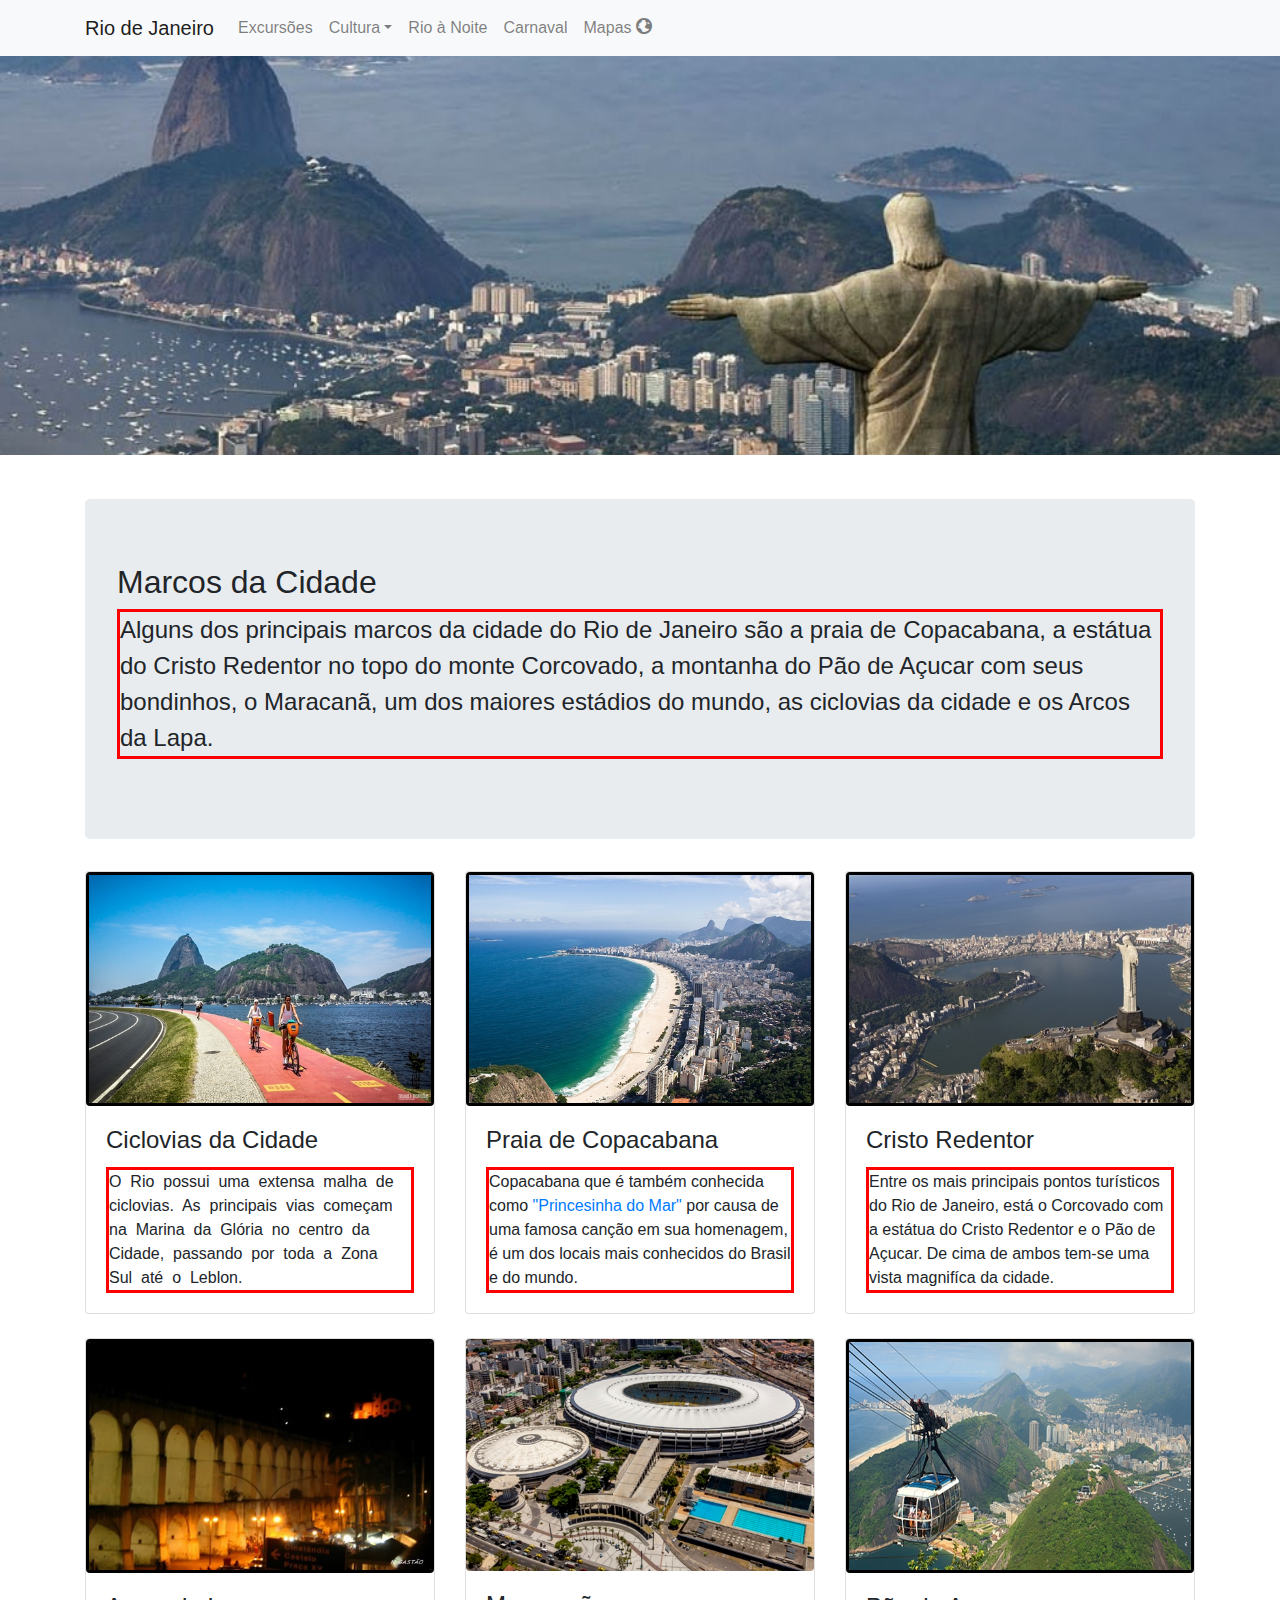
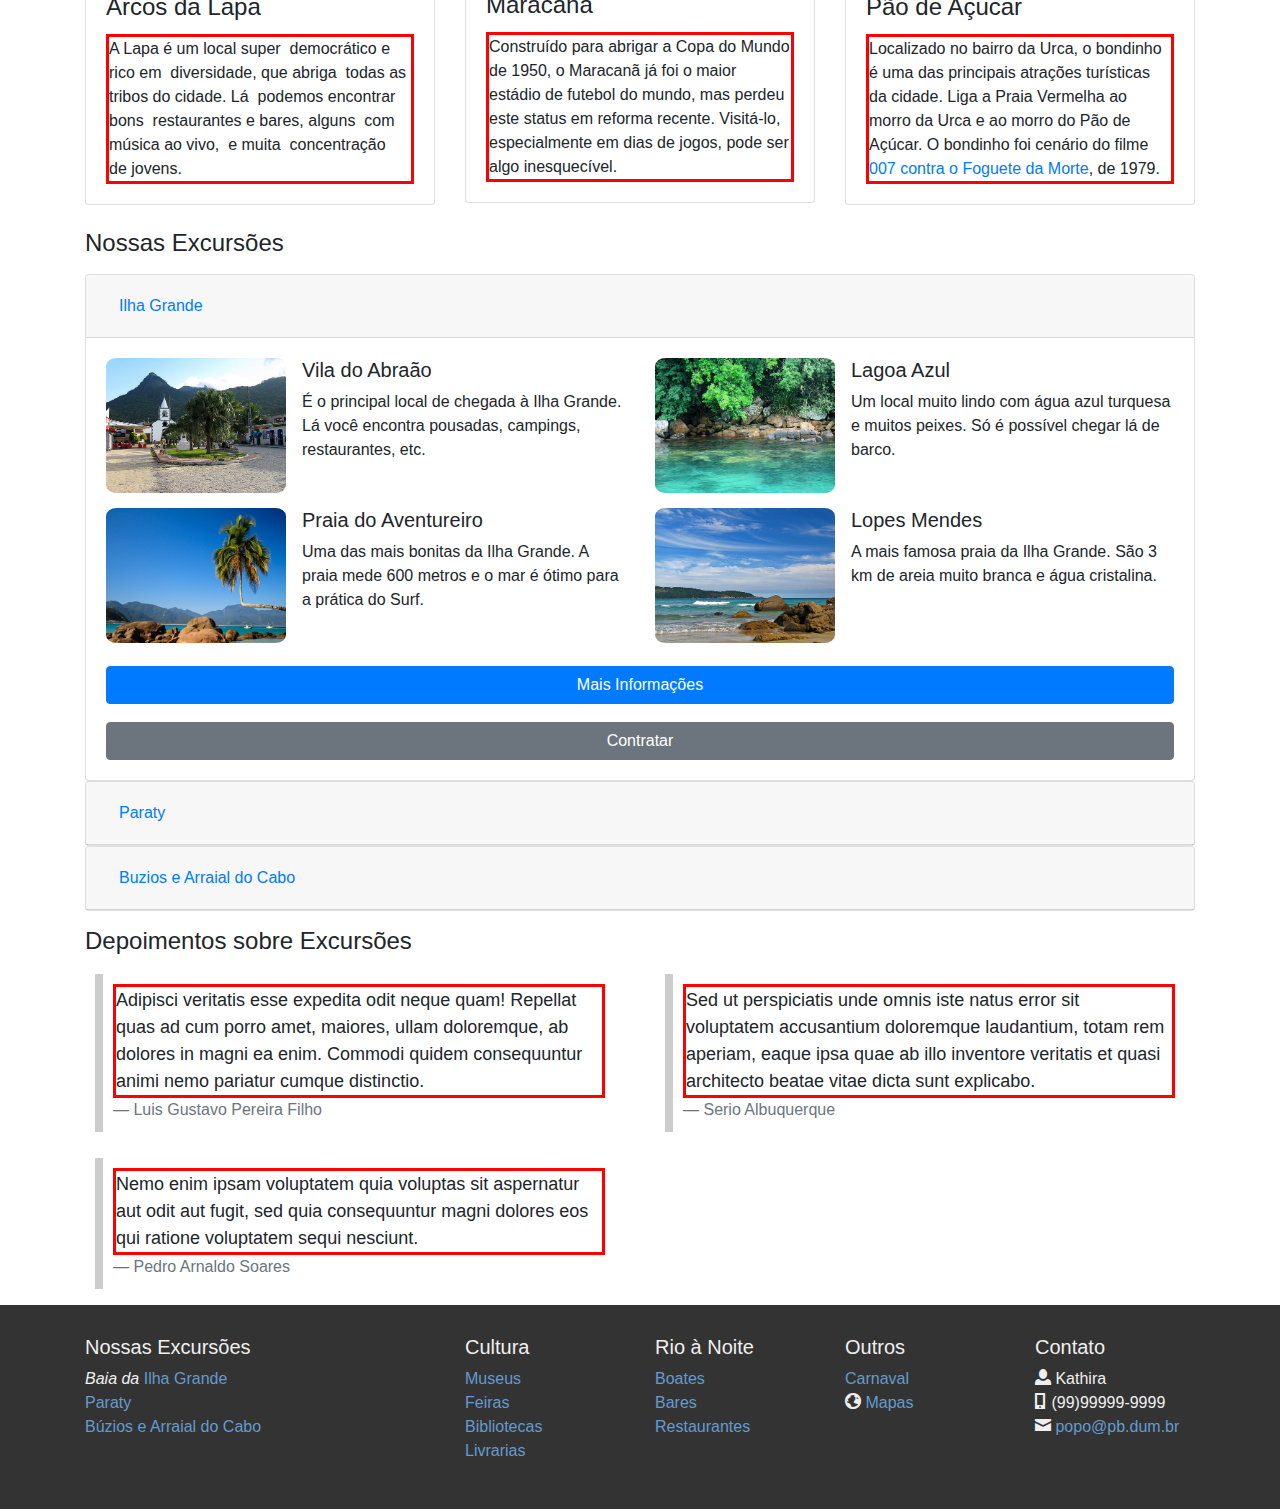
<file: JQuery/04. projeto-incompleto-JQ-com-BS-4.1.3/index.html>
<!DOCTYPE html>
<html lang="en">
<head>
    <meta charset="UTF-8">
    <meta name="viewport" content="width=device-width, initial-scale=1, shrink-to-fit=no">
    <link rel="stylesheet" href="css/bootstrap.css">
    <link href="open-iconic/font/css/open-iconic-bootstrap.css" rel="stylesheet">
    <link rel="stylesheet" href="css/jquery-ui.min.css">
    <link rel="stylesheet" href="css/styles.css">
    <title>Bootstrap</title>
</head>
<body>
    <nav class="navbar bg-light navbar-light navbar-expand-md fixed-top">
        <div class="container">
            <a class="navbar-brand" href="#">
                Rio de Janeiro
                <!--<img src="images/logo.jpg" alt="logo" style="width: 55px;">-->
            </a>
            <button class="navbar-toggler" type="button" data-toggle="collapse" data-target="#menu">
                <span class="navbar-toggler-icon"></span>
            </button>
            <div class="collapse navbar-collapse" id="menu">
                <div class="navbar-nav mr-auto">
                    <!--<a class="nav-item nav-link active" href="#">Home</a>-->
                    <a class="nav-item nav-link" href="#excursoes">Excursões</a></li>
                    <div class="dropdown">
                        <a class="nav-item nav-link dropdown-toggle" data-toggle="dropdown" href="#">Cultura</a>
                        <div class="dropdown-menu">
                            <a class="dropdown-item" href="#">Museus</a>
                            <a class="dropdown-item" href="#">Feiras</a>
                            <a class="dropdown-item" href="#">Bibliotecas</a>
                            <a class="dropdown-item" href="#">Livrarias</a>
                        </div>
                    </div>
                    <a class="nav-item nav-link" href="#">Rio à Noite</a>
                    <a class="nav-item nav-link" href="#">Carnaval</a>
                    <a class="nav-item nav-link" href="#">Mapas <span class="oi oi-globe"></span></a>
                </div>
            </div>
            <!--<span class="navbar-text d-none d-xl-block">As melhores excursões do Rio!</span>-->
        </div>
    </nav>

    <!-- Aqui não estamos usando containers para que a imagem em background ocupe toda a largura do browser - sem padding -->
    <!--<img src="images/cristo-redentor-1.jpg">-->
    <header style="margin-top: 55px;" class="bgimage d-none d-md-block"></header>

    <div style="margin-top: 55px;" class="d-block d-md-none"></div>

    <div class="container">
        <br>
        <div class="jumbotron">
            <h2 id="marcos">Marcos da Cidade</h2>
            <p>Alguns dos principais marcos da cidade do Rio de Janeiro são a praia de Copacabana, a estátua do Cristo
                Redentor no topo do monte Corcovado, a montanha do Pão de Açucar com seus bondinhos, o Maracanã, um
                dos maiores estádios do mundo, as ciclovias da cidade e os Arcos da Lapa.</p>
        </div>

        <div class="card-group">
            <div class="row">
                <div class="col-lg-4 col-md-6">
                    <div class="card mb-4">
                        <img class="card-img-top rounded" src="images/ciclovia-flamengo.jpg" alt="Ciclovias">
                        <div class="card-body">
                            <h4 class="card-title">Ciclovias da Cidade</h4>
                            <p class="card-text">O&nbsp; Rio&nbsp; possui&nbsp; uma&nbsp; extensa&nbsp; malha&nbsp; de&nbsp; ciclovias.&nbsp; As&nbsp; principais&nbsp; vias&nbsp; começam
                                na&nbsp; Marina&nbsp; da&nbsp; Glória&nbsp; no&nbsp; centro&nbsp; da&nbsp; Cidade,&nbsp; passando&nbsp; por&nbsp; toda&nbsp; a&nbsp; Zona&nbsp; Sul&nbsp; até&nbsp; o&nbsp;
                                Leblon.&nbsp;</p>
                        </div>
                    </div>
                </div>
                <div class="col-lg-4 col-md-6">
                    <div class="card mb-4">
                        <img class="card-img-top rounded" src="images/copacabana.jpg" alt="Copacabana">
                        <div class="card-body">
                            <h4 class="card-title">Praia de Copacabana</h4>
                            <p class="card-text">Copacabana que é também conhecida como
                                <a href="#" data-toggle="tooltip"
                                            data-placement="top"
                                            title="Tom Jobim: Copacabana, princesinha do mar Pelas manhãs tu és a
                                            vida a cantar E a tardinha o sol poente Deixa sempre uma saudade na gente">
                                    "Princesinha do Mar"
                                </a> por causa de uma famosa canção em sua homenagem, é um dos locais mais conhecidos
                                do Brasil e do mundo.</p>
                        </div>
                    </div>
                </div>
                <div class="col-lg-4 col-md-6">
                    <div class="card mb-4">
                        <img class="card-img-top rounded" src="images/cristo-redentor.jpg" alt="Cristo Redentor">
                        <div class="card-body">
                            <h4 class="card-title">Cristo Redentor</h4>
                            <p class="card-text">Entre os mais principais pontos turísticos do Rio de Janeiro, está o
                                Corcovado com a estátua do Cristo Redentor e o Pão de Açucar. De cima de ambos tem-se uma
                                vista magnifíca da cidade.</p>
                        </div>
                    </div>
                </div>
                <div class="col-lg-4 col-md-6">
                    <div class="card mb-4">
                        <img class="card-img-top rounded" src="images/lapa.jpg" alt="Lapa">
                        <div class="card-body">
                            <h4 class="card-title">Arcos da Lapa</h4>
                            <p class="card-text">A Lapa é um local super&nbsp; democrático e rico em&nbsp; diversidade, que abriga&nbsp;
                                todas as tribos do cidade. Lá&nbsp; podemos encontrar bons&nbsp; restaurantes e bares, alguns&nbsp; com música
                                ao vivo,&nbsp; e muita&nbsp; concentração&nbsp; de jovens.&nbsp;</p>
                        </div>
                    </div>
                </div>
                <div class="col-lg-4 col-md-6">
                    <div class="card mb-4">
                        <img class="card-img-top rounded border-0" src="images/maracana.jpg" alt="Maracanã">
                        <div class="card-body">
                            <h4 class="card-title">Maracanã</h4>
                            <p class="card-text">Construído para abrigar a Copa do Mundo de 1950, o Maracanã já foi o maior
                                estádio de futebol do mundo, mas perdeu este status em reforma recente. Visitá-lo,
                                especialmente em dias de jogos, pode ser algo inesquecível.</p>
                        </div>
                    </div>
                </div>
                <div class="col-lg-4 col-md-6">
                    <div class="card mb-4">
                        <img class="card-img-top rounded" src="images/pao-de-acucar.jpg" alt="Pão de Açucar">
                        <div class="card-body">
                            <h4 class="card-title">Pão de Açucar</h4>
                            <p class="card-text">Localizado no bairro da Urca, o bondinho é uma das principais atrações
                                turísticas da cidade. Liga a Praia Vermelha ao morro da Urca e ao morro do Pão de Açúcar.
                                O bondinho foi cenário do filme
                                <a tabindex="0" data-trigger="focus"
                                   data-toggle="popover"
                                   data-title="007 contra o Foguete da Morte"
                                   data-placement="bottom"
                                   data-content="Filme franco-britânico de acção, aventura, espionagem e ficção
                                   científica de 1979, o 11.º da série James Bond com Roger Moore no papel do
                                   agente secreto.">007 contra o Foguete da Morte</a>, de 1979.</p>
                        </div>
                    </div>
                </div>
            </div>
        </div>
        <h4 class="mb-3" id="excursoes">Nossas Excursões</h4>

        <div id="accordion">
            <div class="card">
                <div class="card-header">
                    <h5 class="mb-0">
                        <button class="btn btn-link"
                                data-toggle="collapse"
                                data-target="#ilha-grande">
                            Ilha Grande
                        </button>
                    </h5>
                </div>

                <div id="ilha-grande"
                     class="collapse show"
                     data-parent="#accordion">
                    <div class="card-body">
                        <div class="row">
                            <div class="col-lg-6">
                                <div class="media">
                                    <img class="mr-3" src="images/ilha-grande-01-abraao.jpg" alt="Vila do Abraão">
                                    <div class="media-body">
                                        <h5 class="mt-0">Vila do Abraão</h5>
                                        <span class="texto-media-body">É o principal local de chegada à Ilha Grande. Lá você encontra pousadas, campings, restaurantes, etc.</span>
                                    </div>
                                </div>
                            </div>
                            <div class="col-lg-6">
                                <div class="media">
                                    <img class="mr-3" src="images/ilha-grande-02-lagoa-azul.jpg" alt="Lagoa Azul">
                                    <div class="media-body">
                                        <h5 class="mt-0">Lagoa Azul</h5>
                                        <span class="texto-media-body">Um local muito lindo com água azul turquesa e muitos peixes. Só é possível chegar lá de barco.</span>
                                    </div>
                                </div>
                            </div>
                            <div class="col-lg-6">
                                <div class="media">
                                    <img class="mr-3" src="images/ilha-grande-03-aventureiro.jpg" alt="Praia do Aventureiro">
                                    <div class="media-body">
                                        <h5 class="mt-0">Praia do Aventureiro</h5>
                                        <span class="texto-media-body">Uma das mais bonitas da Ilha Grande. A praia mede 600 metros e o mar é ótimo para a prática do Surf.</span>
                                    </div>
                                </div>
                            </div>
                            <div class="col-lg-6">
                                <div class="media">
                                    <img class="mr-3" src="images/ilha-grande-04-lopes-mendes.jpg" alt="Lopes Mendes">
                                    <div class="media-body">
                                        <h5 class="mt-0">Lopes Mendes</h5>
                                        <span class="texto-media-body">A mais famosa praia da Ilha Grande. São 3 km de areia muito branca e água cristalina.</span>
                                    </div>
                                </div>
                            </div>
                        </div>
                        <div class="altura-da-linha mt-2">
                            <button type="button" class="btn btn-primary btn-block">Mais Informações</button>&nbsp;
                            <a href="cadastro.html" class="btn btn-secondary btn-block">Contratar</a>
                        </div>
                    </div>
                </div>
            </div>
            <div class="card">
                <div class="card-header">
                    <h5 class="mb-0">
                        <button class="btn btn-link collapsed"
                                data-toggle="collapse"
                                data-target="#paraty">
                            Paraty
                        </button>
                    </h5>
                </div>
                <div id="paraty"
                     class="collapse"
                     data-parent="#accordion">
                    <div class="card-body">
                        Anim pariatur cliche reprehenderit, enim eiusmod high life accusamus terry richardson ad squid. 3 wolf moon officia aute, non cupidatat skateboard dolor brunch. Food truck quinoa nesciunt laborum eiusmod.
                    </div>
                </div>
            </div>
            <div class="card">
                <div class="card-header">
                    <h5 class="mb-0">
                        <button class="btn btn-link collapsed"
                                data-toggle="collapse"
                                data-target="#buzios">
                            Buzios e Arraial do Cabo
                        </button>
                    </h5>
                </div>
                <div id="buzios"
                     class="collapse"
                     data-parent="#accordion">
                    <div class="card-body">
                        Anim pariatur cliche reprehenderit, enim eiusmod high life accusamus terry richardson ad squid. 3 wolf moon officia aute, non cupidatat skateboard dolor brunch. Food truck quinoa nesciunt laborum eiusmod. Brunch 3 wolf moon tempor, sunt aliqua put a bird on it squid single-origin coffee nulla assumenda shoreditch et.
                    </div>
                </div>
            </div>
        </div>

        <h4 class="mt-3">Depoimentos sobre Excursões</h4>
        <div class="row">
            <div class="col-lg-6">
                <blockquote class="blockquote">
                    <p class="mb-0">Adipisci veritatis esse expedita odit neque quam! Repellat quas ad cum porro amet, maiores, ullam
                        doloremque, ab dolores in magni ea enim. Commodi quidem consequuntur animi nemo pariatur cumque distinctio.</p>
                    <footer class="blockquote-footer">Luis Gustavo Pereira Filho</footer>
                </blockquote>
            </div>
            <div class="col-lg-6">
                <blockquote class="blockquote">
                    <p class="mb-0">Sed ut perspiciatis unde omnis iste natus error sit voluptatem accusantium doloremque laudantium, totam
                        rem aperiam, eaque ipsa quae ab illo inventore veritatis et quasi architecto beatae vitae dicta sunt explicabo.</p>
                    <footer class="blockquote-footer">Serio Albuquerque</footer>
                </blockquote>
            </div>
            <div class="col-lg-6">
                <blockquote class="blockquote">
                    <p class="mb-0">Nemo enim ipsam voluptatem quia voluptas sit aspernatur aut odit aut fugit, sed quia consequuntur magni
                        dolores eos qui ratione voluptatem sequi nesciunt.</p>
                    <footer class="blockquote-footer">Pedro Arnaldo Soares</footer>
                </blockquote>
            </div>
        </div>

    </div>

    <div class='footer'>
        <div class='container'>
            <div class='row'>
                <div class='col-md-4'>
                    <h5>Nossas Excursões</h5>
                    <ul class='list-unstyled'>
                        <li><i>Baia da </i><a href='#excursoes'> Ilha Grande</a></li>
                        <li><a href='#excursoes'>Paraty</a></li>
                        <li><a href='#excursoes'>Búzios e Arraial do Cabo</a></li>
                    </ul>
                </div>

                <div class='col-md-2 col-sm-6'>
                    <h5>Cultura</h5>
                    <ul class='list-unstyled'>
                        <li><a href='#'>Museus</a></li>
                        <li><a href='#'>Feiras</a></li>
                        <li><a href='#'>Bibliotecas</a></li>
                        <li><a href='#'>Livrarias</a></li>
                    </ul>
                </div>

                <div class='col-md-2 col-sm-6'>
                    <h5>Rio à Noite</h5>
                    <ul class='list-unstyled'>
                        <li><a href='#'>Boates</a></li>
                        <li><a href='#'>Bares</a></li>
                        <li><a href='#'>Restaurantes</a></li>
                    </ul>
                </div>

                <div class='clearfix visible-xs'></div>

                <div class='col-md-2 col-sm-6'>
                    <h5>Outros</h5>
                    <ul class='list-unstyled'>
                        <li><a href='#'>Carnaval</a></li>
                        <li><span class="oi oi-globe"></span><a href='#'> Mapas</a></li>
                    </ul>
                </div>

                <div class='col-md-2 col-sm-6'>
                    <h5>Contato</h5>
                    <ul class='list-unstyled'>
                        <li><span class="oi oi-person"></span> Kathira</li>
                        <li><span class="oi oi-phone"></span> (99)99999-9999</li>
                        <li><span class="oi oi-envelope-closed"></span> <a href='mailto:popo@pb.dum.br'>popo@pb.dum.br</a></li>
                    </ul>
                </div>
            </div>
        </div>
    </div>

    <script src="js/jquery-3.3.1.js"></script>
    <script src="js/popper.js"></script>
    <script src="js/masked-input-plugin.js"></script>
    <script src="js/jquery-ui.min.js"></script>
    <script src="js/bootstrap.js"></script>
    <script src="js/script.js"></script>

</body>
</html>
</file>
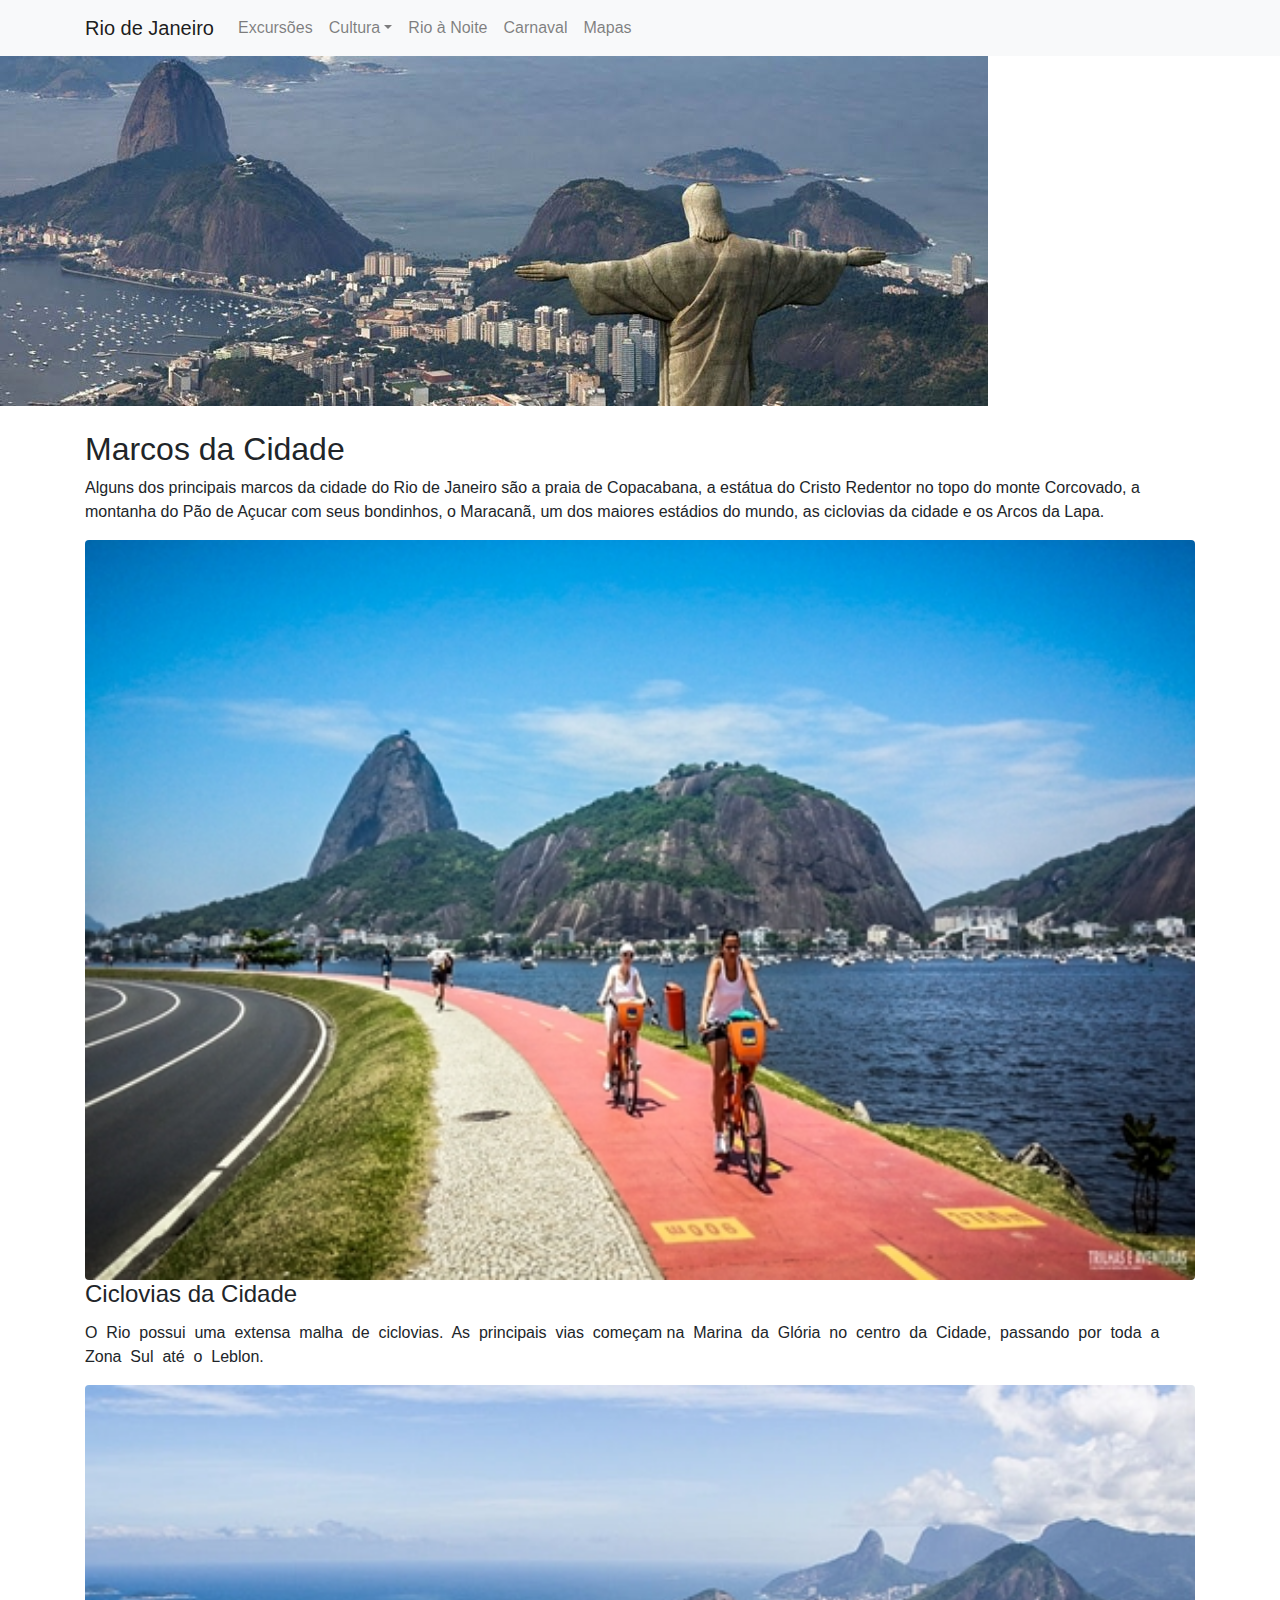
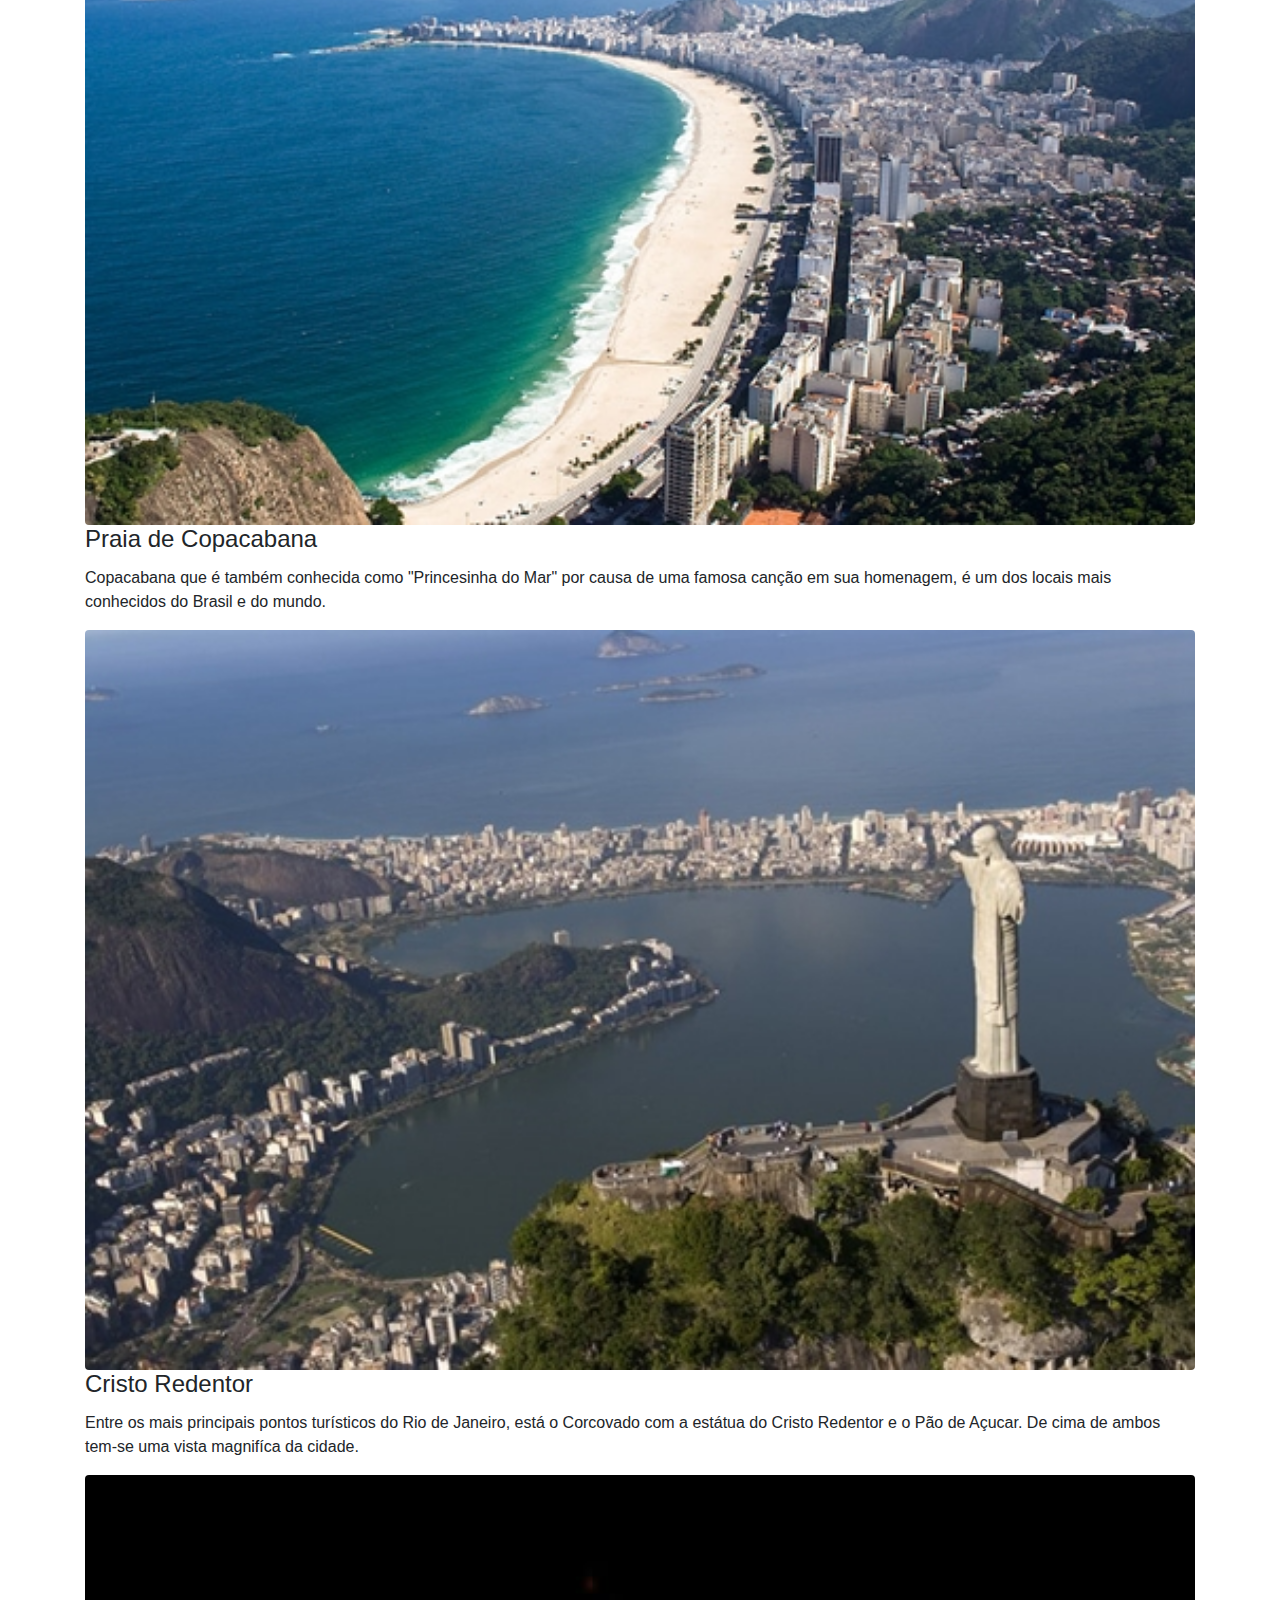
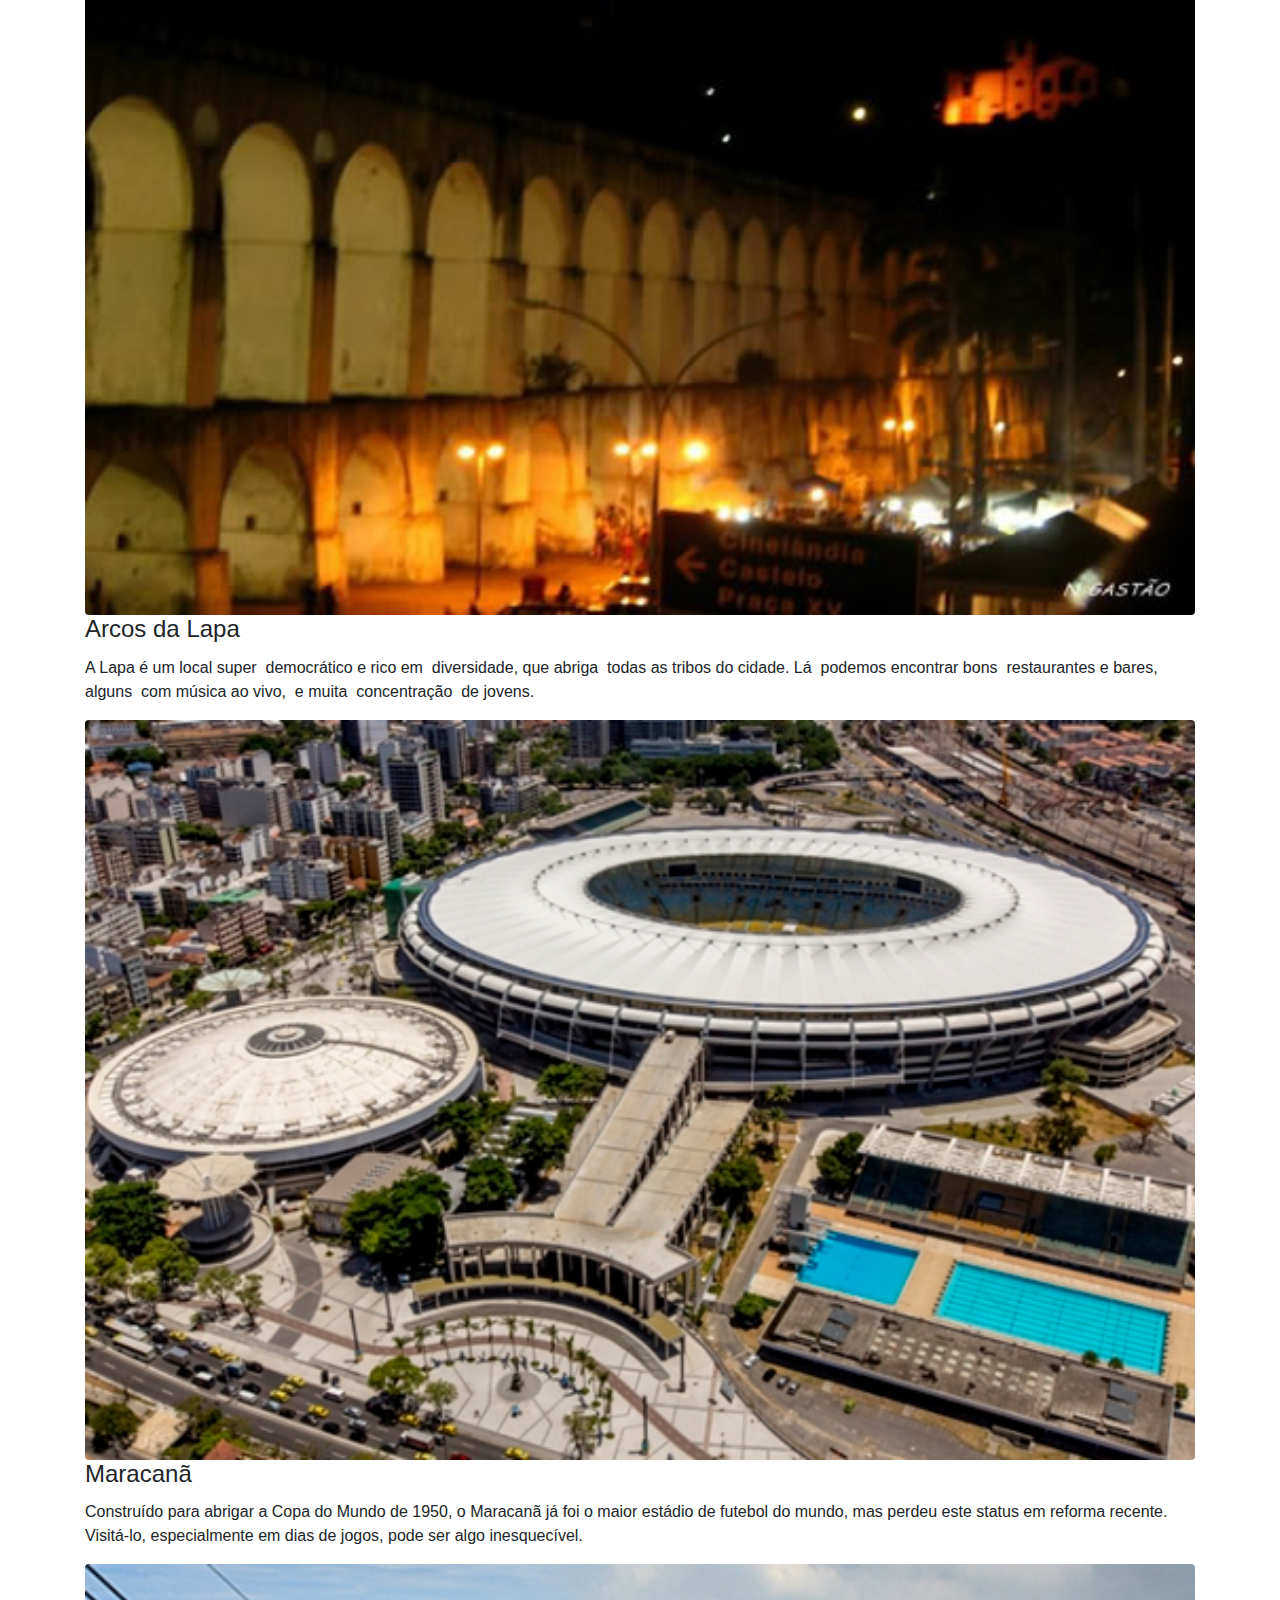
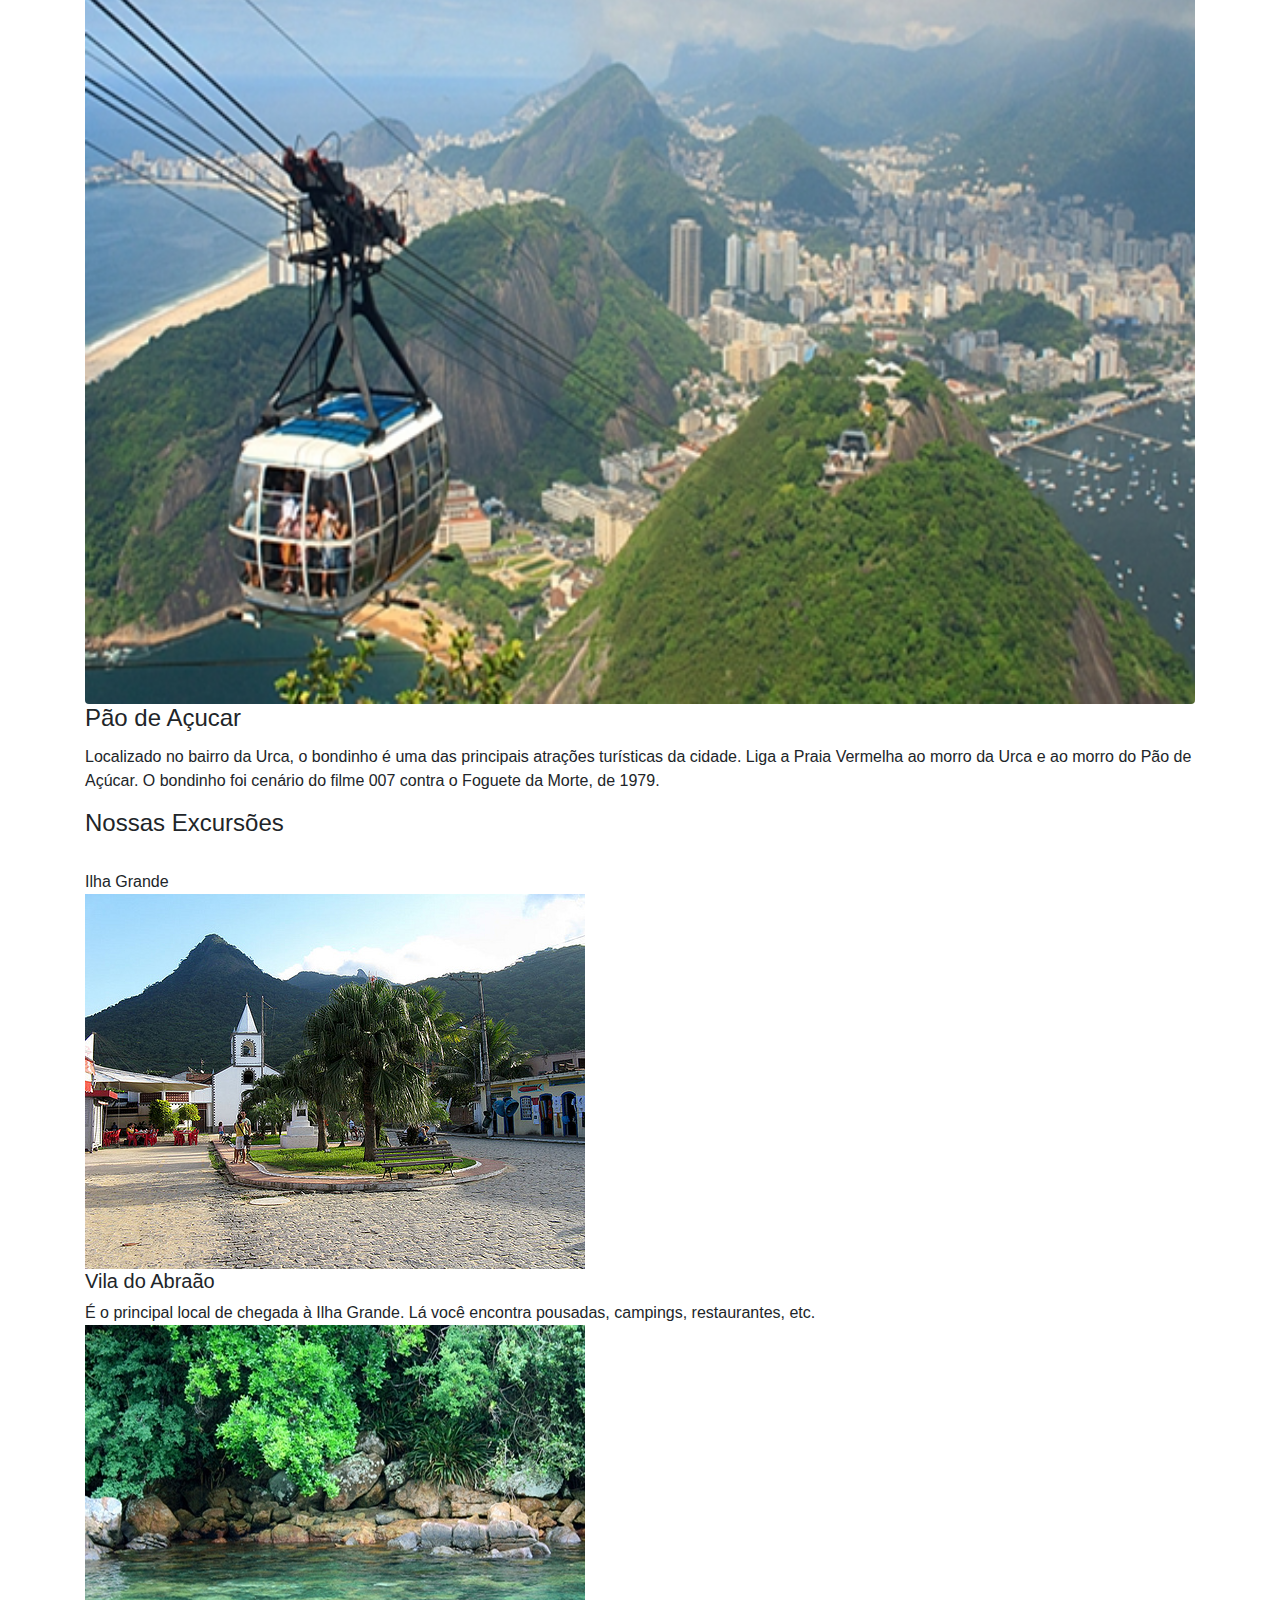
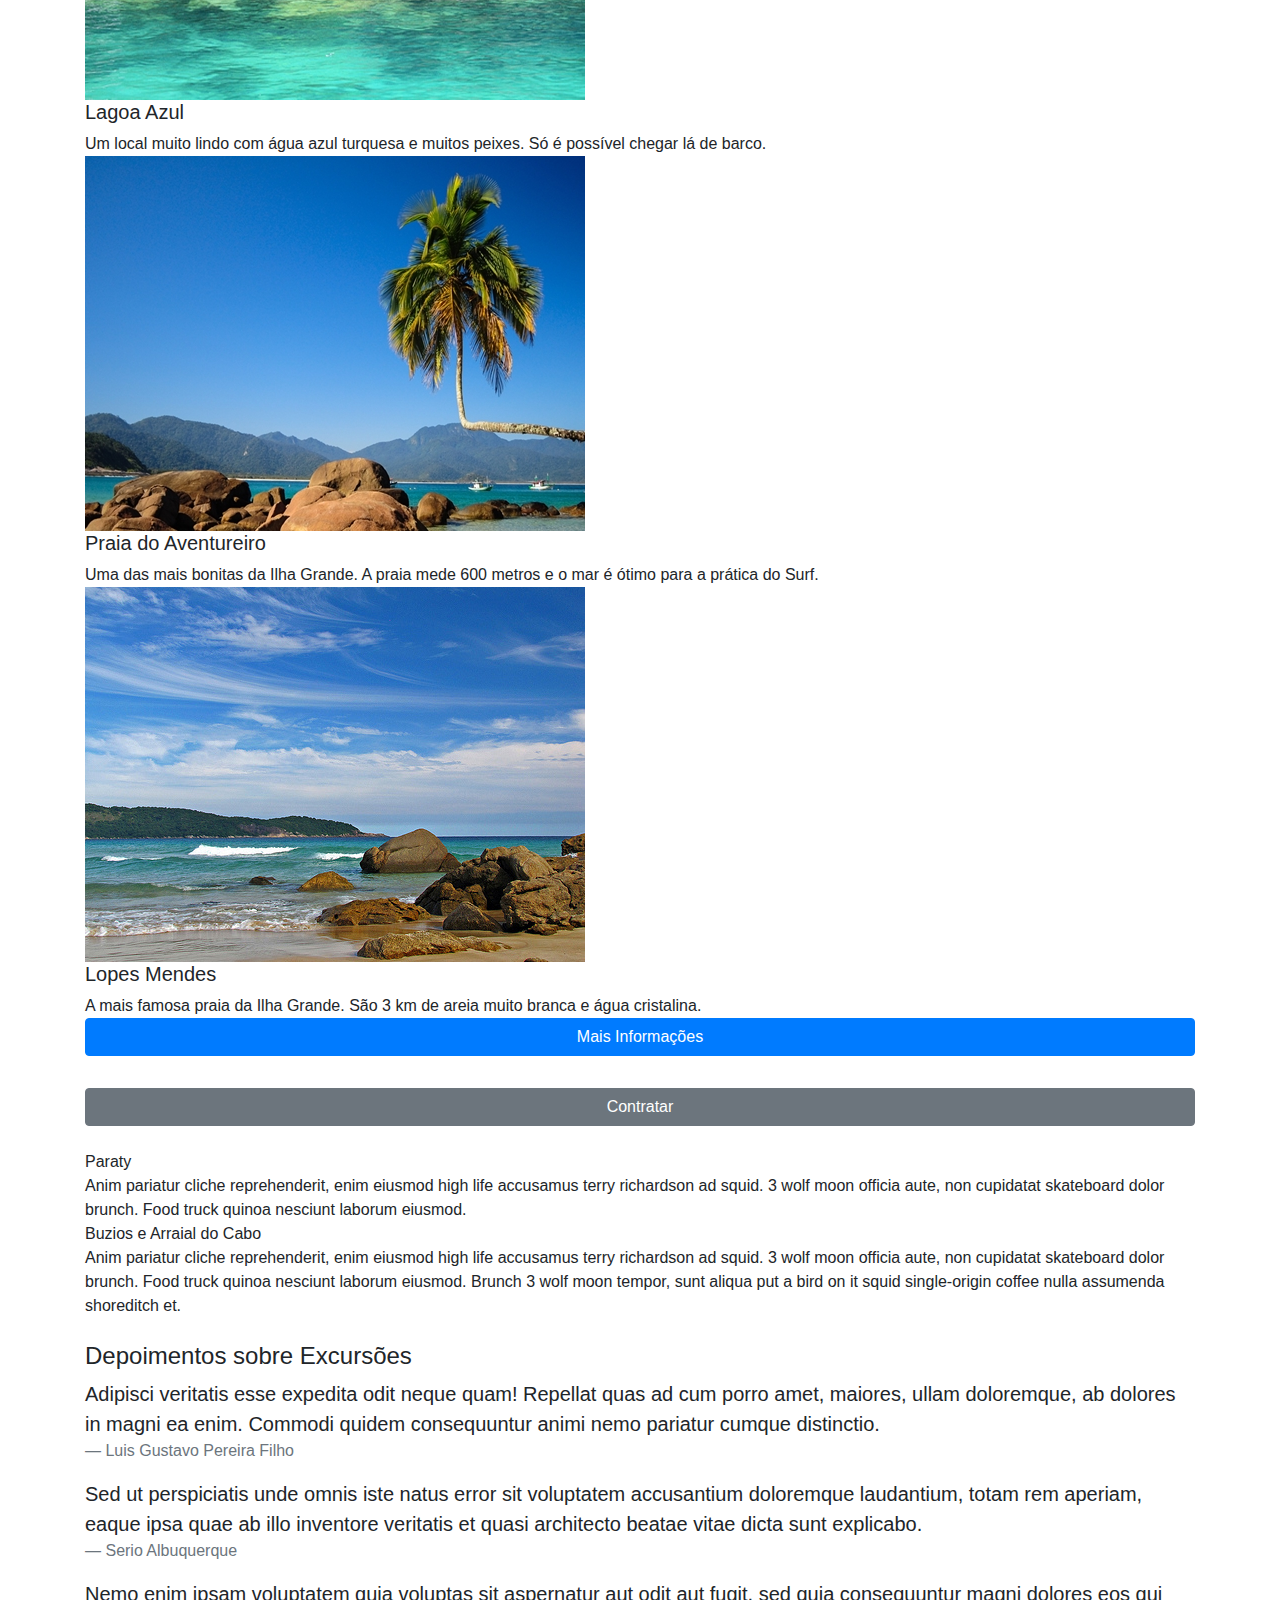
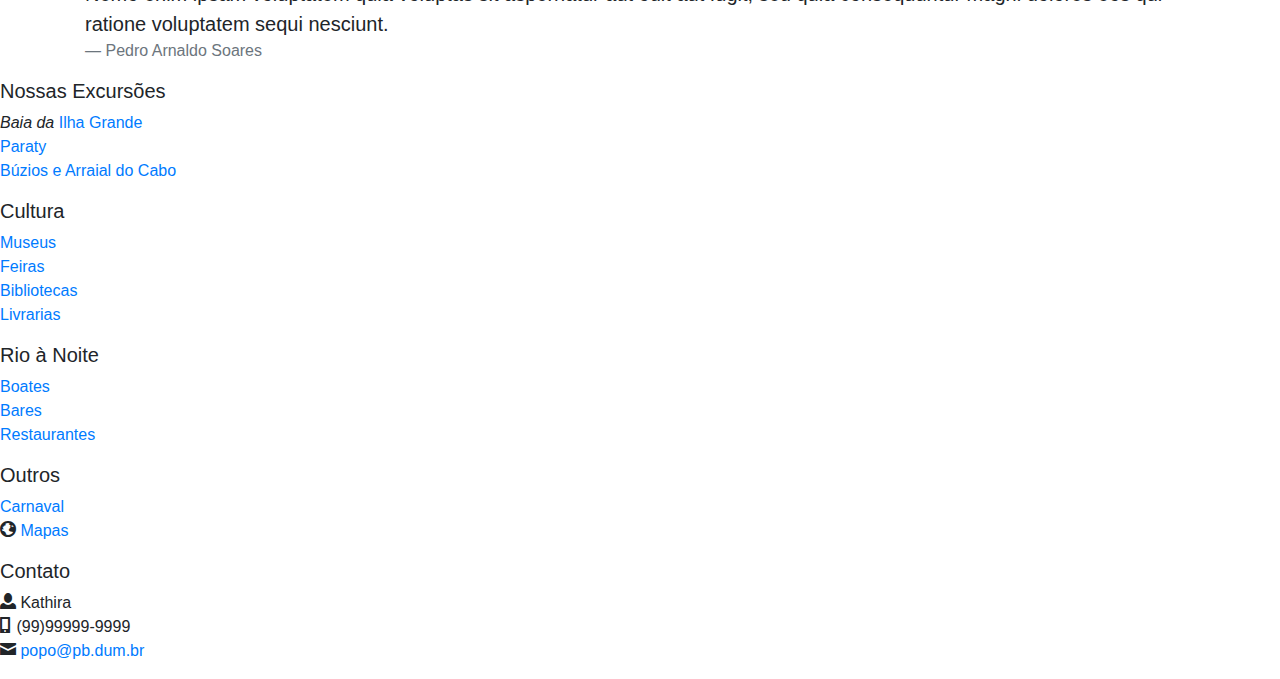
<file: Bootstrap/01. projeto-incompleto-v.0-bootstrap-4.1.3/01. projeto-incompleto-v.0-bootstrap-4.1.3/index.html>
<!DOCTYPE html> <!-- ultima versao do html -->
<html lang="en">
<head>
    <meta charset="UTF-8">
    <meta name="viewport" content="width=device-width, initial-scale=1, shrink-to-fit=no"><!-- adaptar a um dispositivo movel -->
    <link rel="stylesheet" href="css/bootstrap.css">
    <link href="open-iconic/font/css/open-iconic-bootstrap.css" rel="stylesheet">
    <link rel="stylesheet" href="css/styles.css">
    <title>Bootstrap</title>
</head>

<body>

<nav class="navbar bg-light navbar-light navbar-expand-md">
    <div class="container">
        <a class="navbar-brand" href="#">
            Rio de Janeiro
            <!--<img src="images/logo.jpg" alt="logo" style="width: 50px;">-->
        </a>
        <div class="navbar-nav mr-auto">
            <!--<a class="nav-item nav-link active" href="#">Home</a>-->
            <a class="nav-item nav-link" href="#excursoes">Excursões</a></li>
            <div class="dropdown">
                <a class="nav-item nav-link dropdown-toggle" data-toggle="dropdown" href="#">Cultura</a>
                <div class="dropdown-menu">
                    <a class="dropdown-item" href="#">Museus</a>
                    <a class="dropdown-item" href="#">Feiras</a>
                    <a class="dropdown-item" href="#">Bibliotecas</a>
                    <a class="dropdown-item" href="#">Livrarias</a>
                </div>
            </div>
            <a class="nav-item nav-link" href="#">Rio à Noite</a>
            <a class="nav-item nav-link" href="#">Carnaval</a>
            <a class="nav-item nav-link" href="#">Mapas</a>
        </div>
        <!--<span class="navbar-text d-none d-xl-inline-block">As melhores excursões do Rio!</span>-->
    </div>
</nav>

<!-- Aqui não estamos usando containers para que a imagem em background ocupe toda a largura do browser - sem padding -->
<img src="images/cristo-redentor-1.jpg">
<div class="container">
    <br>

    <h2 id="marcos">Marcos da Cidade</h2>
    <p>Alguns dos principais marcos da cidade do Rio de Janeiro são a praia de Copacabana, a estátua do Cristo
        Redentor no topo do monte Corcovado, a montanha do Pão de Açucar com seus bondinhos, o Maracanã, um
        dos maiores estádios do mundo, as ciclovias da cidade e os Arcos da Lapa.</p>

    <img class="card-img-top rounded" src="images/ciclovia-flamengo.jpg" alt="Ciclovias">
    <h4 class="card-title">Ciclovias da Cidade</h4>
    <p class="card-text">O&nbsp; Rio&nbsp; possui&nbsp; uma&nbsp; extensa&nbsp; malha&nbsp; de&nbsp; ciclovias.&nbsp; As&nbsp; principais&nbsp; vias&nbsp; começam
        na&nbsp; Marina&nbsp; da&nbsp; Glória&nbsp; no&nbsp; centro&nbsp; da&nbsp; Cidade,&nbsp; passando&nbsp; por&nbsp; toda&nbsp; a&nbsp; Zona&nbsp; Sul&nbsp; até&nbsp; o&nbsp; Leblon.&nbsp;</p>

    <img class="card-img-top rounded" src="images/copacabana.jpg" alt="Copacabana">
    <h4 class="card-title">Praia de Copacabana</h4>
    <p class="card-text">Copacabana que é também conhecida como "Princesinha do Mar" por
        causa de uma famosa canção em sua homenagem, é um dos locais mais conhecidos do Brasil
        e do mundo.</p>

    <img class="card-img-top rounded" src="images/cristo-redentor.jpg" alt="Cristo Redentor">
    <h4 class="card-title">Cristo Redentor</h4>
    <p class="card-text">Entre os mais principais pontos turísticos do Rio de Janeiro, está o
        Corcovado com a estátua do Cristo Redentor e o Pão de Açucar. De cima de ambos tem-se uma
        vista magnifíca da cidade.</p>

    <img class="card-img-top rounded" src="images/lapa.jpg" alt="Lapa">
    <h4 class="card-title">Arcos da Lapa</h4>
    <p class="card-text">A Lapa é um local super&nbsp; democrático e rico em&nbsp; diversidade, que abriga&nbsp;
        todas as tribos do cidade. Lá&nbsp; podemos encontrar bons&nbsp; restaurantes e bares, alguns&nbsp; com música
        ao vivo,&nbsp; e muita&nbsp; concentração&nbsp; de jovens.&nbsp;</p>

    <img class="card-img-top rounded border-0" src="images/maracana.jpg" alt="Maracanã">
    <h4 class="card-title">Maracanã</h4>
    <p class="card-text">Construído para abrigar a Copa do Mundo de 1950, o Maracanã já foi o maior
        estádio de futebol do mundo, mas perdeu este status em reforma recente. Visitá-lo,
        especialmente em dias de jogos, pode ser algo inesquecível.</p>

    <img class="card-img-top rounded" src="images/pao-de-acucar.jpg" alt="Pão de Açucar">
    <h4 class="card-title">Pão de Açucar</h4>
    <p class="card-text">Localizado no bairro da Urca, o bondinho é uma das principais atrações
        turísticas da cidade. Liga a Praia Vermelha ao morro da Urca e ao morro do Pão de Açúcar.
        O bondinho foi cenário do filme 007 contra o Foguete da Morte, de 1979.</p>

    <h4 id="excursoes">Nossas Excursões</h4>

    <br>
    Ilha Grande
    <br>
    <img src="images/ilha-grande-01-abraao.jpg" alt="Vila do Abraão">
    <h5>Vila do Abraão</h5>
    <span class="texto-media-body">É o principal local de chegada à Ilha Grande. Lá você encontra pousadas, campings, restaurantes, etc.</span>

    <img src="images/ilha-grande-02-lagoa-azul.jpg" alt="Lagoa Azul">
    <h5>Lagoa Azul</h5>
    <span class="texto-media-body">Um local muito lindo com água azul turquesa e muitos peixes. Só é possível chegar lá de barco.</span>

    <img src="images/ilha-grande-03-aventureiro.jpg" alt="Praia do Aventureiro">
    <h5>Praia do Aventureiro</h5>
    <span class="texto-media-body">Uma das mais bonitas da Ilha Grande. A praia mede 600 metros e o mar é ótimo para a prática do Surf.</span>

    <img src="images/ilha-grande-04-lopes-mendes.jpg" alt="Lopes Mendes">
    <h5>Lopes Mendes</h5>
    <span class="texto-media-body">A mais famosa praia da Ilha Grande. São 3 km de areia muito branca e água cristalina.</span>

    <div>
        <button type="button" class="btn btn-primary btn-md btn-block">Mais Informações</button>&nbsp;
        <a href="cadastro.html" class="btn btn-secondary btn-md btn-block">Contratar</a>
    </div>
    <br>
    Paraty
    <br>
    Anim pariatur cliche reprehenderit, enim eiusmod high life accusamus terry richardson ad squid. 3 wolf moon officia aute, non cupidatat skateboard dolor brunch. Food truck quinoa nesciunt laborum eiusmod.
    <br>
    Buzios e Arraial do Cabo
    <br>
    Anim pariatur cliche reprehenderit, enim eiusmod high life accusamus terry richardson ad squid. 3 wolf moon officia aute, non cupidatat skateboard dolor brunch. Food truck quinoa nesciunt laborum eiusmod. Brunch 3 wolf moon tempor, sunt aliqua put a bird on it squid single-origin coffee nulla assumenda shoreditch et.
    <br>
    <br>

    <h4>Depoimentos sobre Excursões</h4>
    <blockquote class="blockquote">
        <p class="mb-0">Adipisci veritatis esse expedita odit neque quam! Repellat quas ad cum porro amet, maiores, ullam
            doloremque, ab dolores in magni ea enim. Commodi quidem consequuntur animi nemo pariatur cumque
            distinctio.</p>
        <footer class="blockquote-footer">Luis Gustavo Pereira Filho</footer>
    </blockquote>
    <blockquote class="blockquote">
        <p class="mb-0">Sed ut perspiciatis unde omnis iste natus error sit voluptatem accusantium doloremque laudantium, totam
            rem aperiam, eaque ipsa quae ab illo inventore veritatis et quasi architecto beatae vitae dicta sunt
            explicabo.</p>
        <footer class="blockquote-footer">Serio Albuquerque</footer>
    </blockquote>
    <blockquote class="blockquote">
        <p class="mb-0">Nemo enim ipsam voluptatem quia voluptas sit aspernatur aut odit aut fugit, sed quia consequuntur magni
            dolores eos qui ratione voluptatem sequi nesciunt.</p>
        <footer class="blockquote-footer">Pedro Arnaldo Soares</footer>
    </blockquote>
</div>

<h5>Nossas Excursões</h5>
<ul class='list-unstyled'>
    <li><i>Baia da </i><a href='#excursoes'> Ilha Grande</a></li>
    <li><a href='#excursoes'>Paraty</a></li>
    <li><a href='#excursoes'>Búzios e Arraial do Cabo</a></li>
</ul>

<h5>Cultura</h5>
<ul class='list-unstyled'>
    <li><a href='#'>Museus</a></li>
    <li><a href='#'>Feiras</a></li>
    <li><a href='#'>Bibliotecas</a></li>
    <li><a href='#'>Livrarias</a></li>
</ul>

<h5>Rio à Noite</h5>
<ul class='list-unstyled'>
    <li><a href='#'>Boates</a></li>
    <li><a href='#'>Bares</a></li>
    <li><a href='#'>Restaurantes</a></li>
</ul>

<h5>Outros</h5>
<ul class='list-unstyled'>
    <li><a href='#'>Carnaval</a></li>
    <li><span class="oi oi-globe"></span><a href='#'> Mapas</a></li>
</ul>

<h5>Contato</h5>
<ul class='list-unstyled'>
    <li><span class="oi oi-person"></span> Kathira</li>
    <li><span class="oi oi-phone"></span> (99)99999-9999</li>
    <li><span class="oi oi-envelope-closed"></span> <a href='mailto:popo@pb.dum.br'>popo@pb.dum.br</a></li>
</ul>

<script src="js/jquery-3.3.1.js"></script>
<script src="js/popper.js"></script>
<script src="js/bootstrap.js"></script>
<script src="js/script.js"></script>
</body>
</html>
</file>
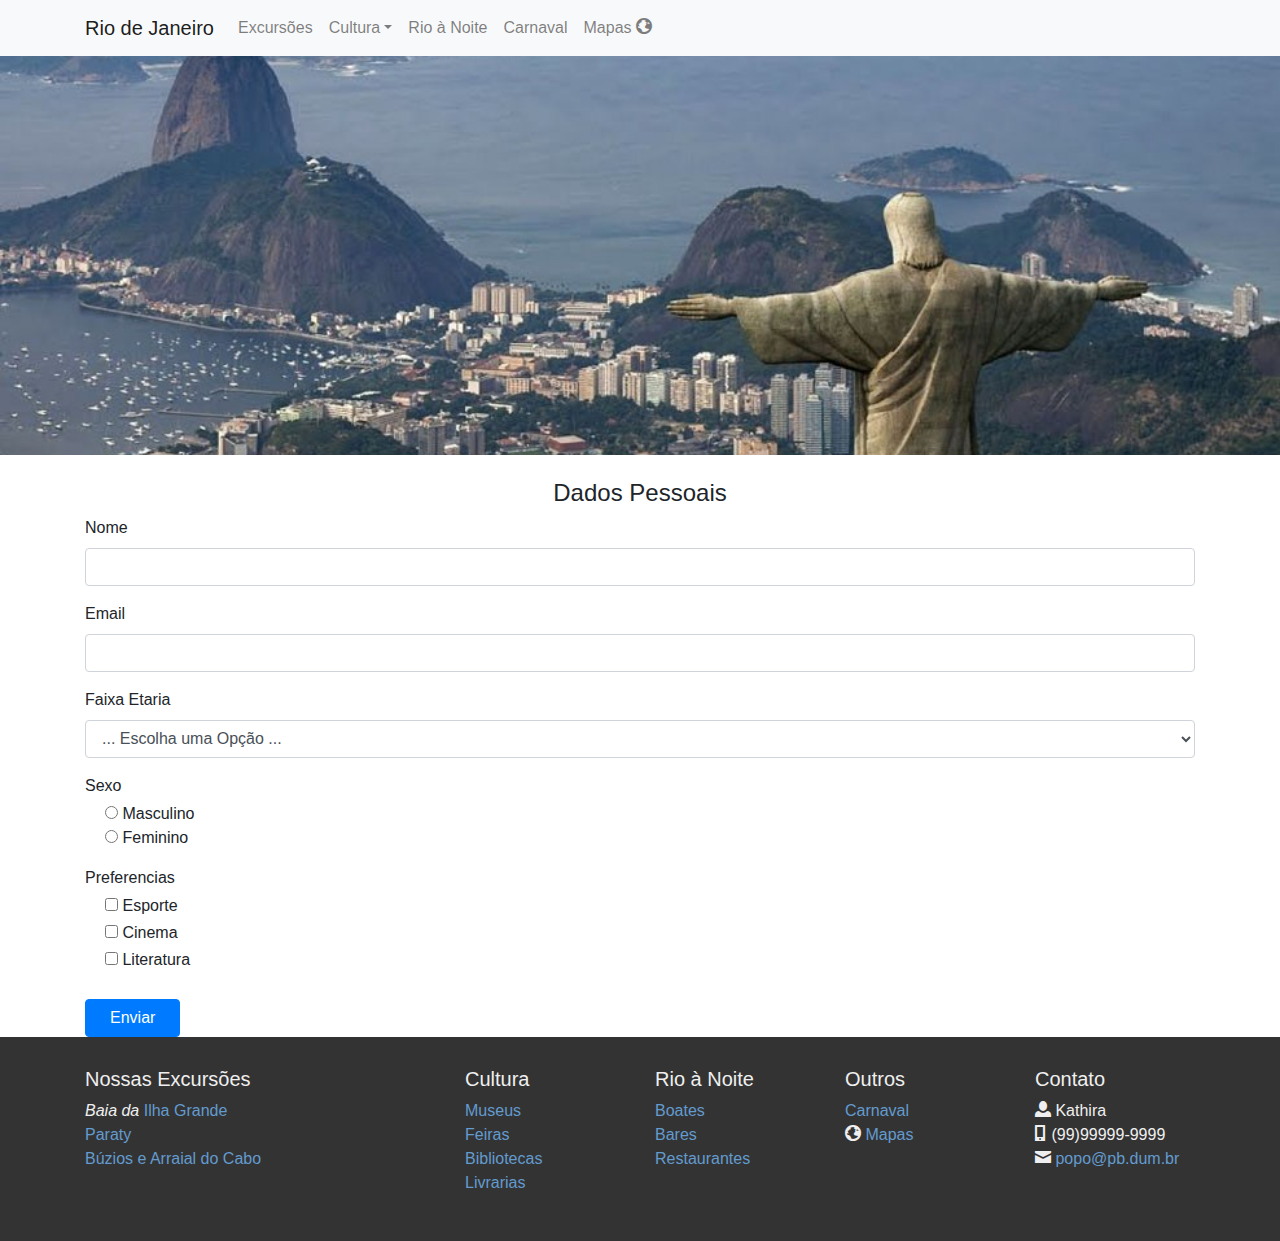
<file: Javascript/02. projeto-incompleto-JS-com-BS-4.1.3/cadastro.html>
<!DOCTYPE html>
<html lang="en">
<head>
    <meta charset="UTF-8">
    <meta name="viewport" content="width=device-width, initial-scale=1, shrink-to-fit=no">
    <link rel="stylesheet" href="css/bootstrap.css">
    <link href="open-iconic/font/css/open-iconic-bootstrap.css" rel="stylesheet">
    <link rel="stylesheet" href="css/styles.css">
    <title>Bootstrap</title>
</head>
<body>

    <nav class="navbar bg-light navbar-light navbar-expand-md fixed-top">
        <div class="container">
            <a class="navbar-brand" href="#">
                Rio de Janeiro
                <!--<img src="images/logo.jpg" alt="logo" style="width: 55px;">-->
            </a>
            <button class="navbar-toggler" type="button" data-toggle="collapse" data-target="#menu">
                <span class="navbar-toggler-icon"></span>
            </button>
            <div class="collapse navbar-collapse" id="menu">
                <div class="navbar-nav mr-auto">
                    <!--<a class="nav-item nav-link active" href="#">Home</a>-->
                    <a class="nav-item nav-link" href="#">Excursões</a>
                    <div class="dropdown">
                        <a class="nav-item nav-link dropdown-toggle" data-toggle="dropdown" href="#">Cultura</a>
                        <div class="dropdown-menu">
                            <a class="dropdown-item" href="#">Museus</a>
                            <a class="dropdown-item" href="#">Feiras</a>
                            <a class="dropdown-item" href="#">Bibliotecas</a>
                            <a class="dropdown-item" href="#">Livrarias</a>
                        </div>
                    </div>
                    <a class="nav-item nav-link" href="#">Rio à Noite</a>
                    <a class="nav-item nav-link" href="#">Carnaval</a>
                    <a class="nav-item nav-link" href="#">Mapas <span class="oi oi-globe"></span></a>
                </div>
            </div>
            <!--<span class="navbar-text d-none d-xl-block">As melhores excursões do Rio!</span>-->
        </div>
    </nav>

    <!-- Aqui não estamos usando containers para que a imagem em background ocupe toda a largura do browser - sem padding -->
    <!--<img src="images/cristo-redentor-1.jpg">-->
    <header style="margin-top: 55px;" class="bgimage d-none d-md-block"></header>

    <div style="margin-top: 75px;" class="d-block d-md-none"></div>

    <div class="container">

        <h4 class="text-center mt-4">Dados Pessoais</h4>

        <form id="id_form" method="get" novalidate>

            <div class="form-group">
                <label for="id_nome">Nome</label>
                <input id="id_nome" type="text" name="nome" class="form-control" required>
                <div id="id_nome_required" class="invalid-feedback">Campo de preenchimento obrigatorio</div>
            </div>

            <div class="form-group">
                <label for="id_email">Email</label>
                <input id="id_email" type="email" name="email" class="form-control" required>
                <div id="id_email_required" class="invalid-feedback">Campo de preenchimento obrigatorio</div>
                <div id="id_email_valido" class="invalid-feedback">Email invalido</div>
            </div>

            <div class="form-group">
                <label for="id_faixa_etaria">Faixa Etaria</label>
                <select id="id_faixa_etaria" name="faixa_etaria" class="form-control" required>
                    <option value="0" selected>... Escolha uma Opção ...</option>
                    <option value="1">Até 30 anos</option>
                    <option value="2">De 31 a 40 anos</option>
                    <option value="3">de 41 a 50 anos</option>
                    <option value="4">Acima de 50 anos</option>
                </select>
                <div id="id_faixa_etaria_required" class="invalid-feedback">Campo de preenchimento obrigatorio</div>
            </div>


            <div class="mt-3 mb-1">Sexo</div>

            <div class="form-check">
                <input id="id_masculino" type="radio" name="sexo" value="N" class="from-check-input">
                <label for="id_masculino" class="form-check-label">Masculino</label>
            </div>

            <div class="form-check">
                <input id="id_feminino" type="radio" name="sexo" value="F" class="from-check-input">
                <label for="id_feminino" class="form-check-label">Feminino</label>
            </div>
            <div id="id_sexo_required" class="invalid-feedback">Campo de preenchimento obrigatorio</div>


            <div class="mt-3 mb-1">Preferencias</div>

            <div class="form-group form-check" style="margin-bottom: 3px;">
                <input id="id_esporte" type="checkbox" name="esporte" class="from-check-input">
                <label for="id_esporte" class="form-check-label">Esporte</label>
            </div>
            <div class="form-group form-check" style="margin-bottom: 3px;">
                <input id="id_cinema" type="checkbox" name="cinema" class="from-check-input">
                <label for="id_cinema" class="form-check-label">Cinema</label>
            </div>
            <div class="form-group form-check" style="margin-bottom: 3px;">
                <input id="id_literatura" type="checkbox" name="literatura" class="from-check-input">
                <label for="id_literatura" class="form-check-label">Literatura</label>
            </div>

            <div id="id_preferencias_required" class="invalid-feedback">Selecione pelo menos uma preferencia</div>


            <button id="id_botao" class="btn btn-primary mt-4 pl-4 pr-4" type="submit">Enviar</button>
        </form>

    </div>
    <script>
        document.querySelector("#id_nome").addEventListener("blur", validaNomeFunction, false)
        document.querySelector("#id_email").addEventListener("blur", validaEmailFunction, false)

        document.querySelector("#id_form").addEventListener("submit", function(s){validaTudoFunction(e)}, false)

        function validaTudoFunction(e){
            e.preventDefault();
            let erroNome = validaNomeFunction();

            if(nomeValido){
                alert("Tudo OK!")
            }
            else{
                alert("Deu erro!")
            }
        }

        function validaNomeFunction(){
            let nome =  document.querySelector("#id_nome");

            if (nome.value === '') {
                nome.classList.add("is-invalid")
                nome.classList.remove("is-valid")
                document.querySelector("#id_nome_required").classList.remove("d-none")
                return false;
            }
            else{
                nome.classList.remove("is-invalid")
                nome.classList.add("is-valid")
                document.querySelector("#id_nome_required").classList.add("d-none")
                return true;
            }
        }

        function emailValido(email) {
            var re = /^(([^<>()[\]\\.,;:\s@\"]+(\.[^<>()[\]\\.,;:\s@\"]+)*)|(\".+\"))@((\[[0-9]{1,3}\.[0-9]{1,3}\.[0-9]{1,3}\.[0-9]{1,3}\])|(([a-zA-Z\-0-9]+\.)+[a-zA-Z]{2,}))$/;
            return re.test(email);
        }

        function validaEmailFunction(){
            let email =  document.querySelector("#id_email");

            if (email.value === '') {
                email.classList.add("is-invalid")
                email.classList.remove("is-valid")
                document.querySelector("#id_email_required").classList.remove("d-none")
                document.querySelector("#id_email_valido").classList.add("d-none")
                return false;
            }
            else{
                document.querySelector("#id_email_required").classList.add("d-none")
                if(emailValido(email.value)){
                    email.classList.remove("is-invalid")
                    email.classList.add("is-valid")
                    document.querySelector("#id_email_valido").classList.add("d-none")
                    return true;
                }
                else{
                    email.classList.add("is-invalid")
                    email.classList.remove("is-valid")
                    document.querySelector("#id_email_valido").classList.remove("d-none")
                    return false;
                }
            }
        }
    </script>

<div class='footer'>
    <div class='container'>
        <div class='row'>
            <div class='col-md-4'>
                <h5>Nossas Excursões</h5>
                <ul class='list-unstyled'>
                    <li><i>Baia da </i><a href='#'> Ilha Grande</a></li>
                    <li><a href='#'>Paraty</a></li>
                    <li><a href='#'>Búzios e Arraial do Cabo</a></li>
                </ul>
            </div>

            <div class='col-md-2 col-sm-6'>
                <h5>Cultura</h5>
                <ul class='list-unstyled'>
                    <li><a href='#'>Museus</a></li>
                    <li><a href='#'>Feiras</a></li>
                    <li><a href='#'>Bibliotecas</a></li>
                    <li><a href='#'>Livrarias</a></li>
                </ul>
            </div>

            <div class='col-md-2 col-sm-6'>
                <h5>Rio à Noite</h5>
                <ul class='list-unstyled'>
                    <li><a href='#'>Boates</a></li>
                    <li><a href='#'>Bares</a></li>
                    <li><a href='#'>Restaurantes</a></li>
                </ul>
            </div>

            <div class='clearfix visible-xs'></div>

            <div class='col-md-2 col-sm-6'>
                <h5>Outros</h5>
                <ul class='list-unstyled'>
                    <li><a href='#'>Carnaval</a></li>
                    <li><span class="oi oi-globe"></span><a href='#'> Mapas</a></li>
                </ul>
            </div>

            <div class='col-md-2 col-sm-6'>
                <h5>Contato</h5>
                <ul class='list-unstyled'>
                    <li><span class="oi oi-person"></span> Kathira</li>
                    <li><span class="oi oi-phone"></span> (99)99999-9999</li>
                    <li><span class="oi oi-envelope-closed"></span> <a href='mailto:popo@pb.dum.br'>popo@pb.dum.br</a></li>
                </ul>
            </div>
        </div>
    </div>
</div>

<script src="js/jquery-3.3.1.js"></script>
<script src="js/popper.js"></script>
<script src="js/bootstrap.js"></script>
<script src="js/script.js"></script>

</body>
</html>
</file>
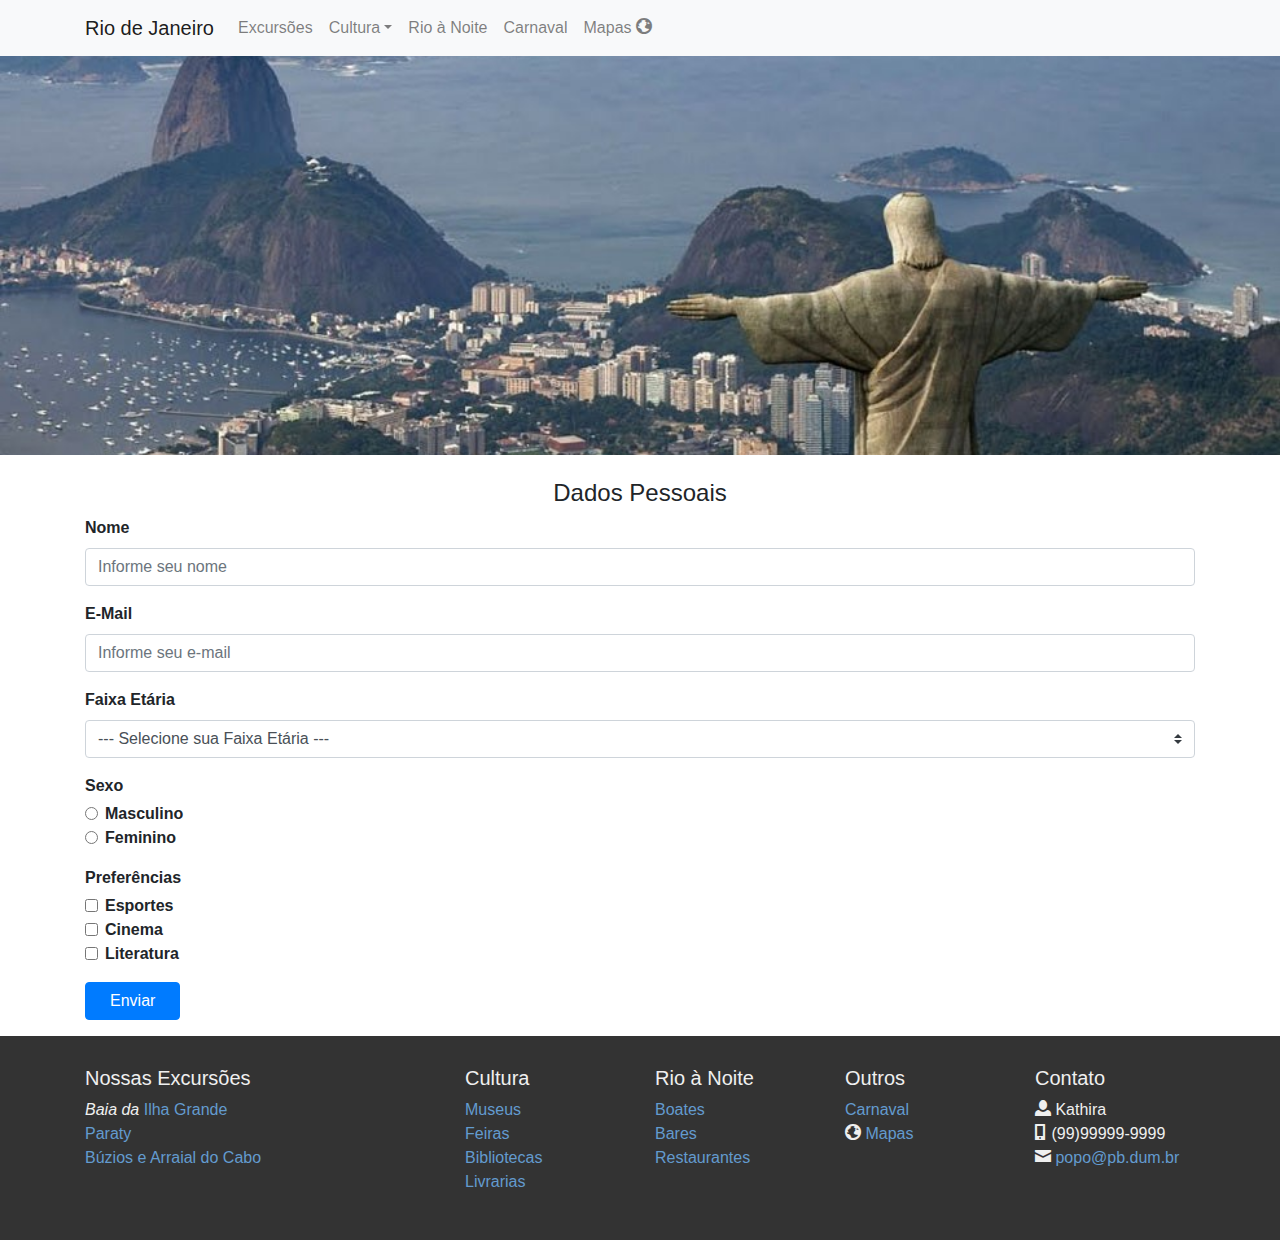
<file: JQuery/03. projeto-incompleto-JQ-com-BS-4.1.3/cadastro.html>
<!DOCTYPE html>
<html lang="en">
<head>
    <meta charset="UTF-8">
    <meta name="viewport" content="width=device-width, initial-scale=1, shrink-to-fit=no">
    <link rel="stylesheet" href="css/bootstrap.css">
    <link href="open-iconic/font/css/open-iconic-bootstrap.css" rel="stylesheet">
    <link rel="stylesheet" href="css/styles.css">
    <link rel="stylesheet" href="css/jquery-ui.min.css">
    <title>Bootstrap</title>
</head>
<body>

    <nav class="navbar bg-light navbar-light navbar-expand-md fixed-top">
        <div class="container">
            <a class="navbar-brand" href="#">
                Rio de Janeiro
                <!--<img src="images/logo.jpg" alt="logo" style="width: 55px;">-->
            </a>
            <button class="navbar-toggler" type="button" data-toggle="collapse" data-target="#menu">
                <span class="navbar-toggler-icon"></span>
            </button>
            <div class="collapse navbar-collapse" id="menu">
                <div class="navbar-nav mr-auto">
                    <!--<a class="nav-item nav-link active" href="#">Home</a>-->
                    <a class="nav-item nav-link" href="#">Excursões</a>
                    <div class="dropdown">
                        <a class="nav-item nav-link dropdown-toggle" data-toggle="dropdown" href="#">Cultura</a>
                        <div class="dropdown-menu">
                            <a class="dropdown-item" href="#">Museus</a>
                            <a class="dropdown-item" href="#">Feiras</a>
                            <a class="dropdown-item" href="#">Bibliotecas</a>
                            <a class="dropdown-item" href="#">Livrarias</a>
                        </div>
                    </div>
                    <a class="nav-item nav-link" href="#">Rio à Noite</a>
                    <a class="nav-item nav-link" href="#">Carnaval</a>
                    <a class="nav-item nav-link" href="#">Mapas <span class="oi oi-globe"></span></a>
                </div>
            </div>
            <!--<span class="navbar-text d-none d-xl-block">As melhores excursões do Rio!</span>-->
        </div>
    </nav>

    <!-- Aqui não estamos usando containers para que a imagem em background ocupe toda a largura do browser - sem padding -->
    <!--<img src="images/cristo-redentor-1.jpg">-->
    <header style="margin-top: 55px;" class="bgimage d-none d-md-block"></header>

    <div style="margin-top: 55px;" class="d-block d-md-none"></div>

    <div class="container">

        <div class="text-center mt-4"><h4>Dados Pessoais</h4></div>

        <form id="formulario" action="#" method="get" novalidate>

            <div class="form-group">
                <label for="id_nome"><strong>Nome</strong></label>
                <input id="id_nome" type="text" class="form-control" name="nome" placeholder="Informe seu nome" required >
                <div id="idNomeRequired" class="invalid-feedback d-none">Campo de preenchimento obrigatório</div>
            </div>

            <div class="form-group">
                <label for="id_email"><strong>E-Mail</strong></label>
                <input id="id_email" type="email" class="form-control" name="email" placeholder="Informe seu e-mail" required >
                <div id="idEmailRequired" class="invalid-feedback d-none">Campo de preenchimento obrigatório</div>
                <div id="idEmailValido" class="invalid-feedback d-none">E-Mail inválido</div>
            </div>

            <div class="form-group">
                <label for="id_faixa_etaria"><strong>Faixa Etária</strong></label>
                <select id="id_faixa_etaria" name="faixaEtaria" class="custom-select" required size="1">
                    <option value="0" selected>--- Selecione sua Faixa Etária ---</option>
                    <option value="1">Até 30 anos</option>
                    <option value="2">De 31 a 40 anos</option>
                    <option value="3">De 41 a 50 anos</option>
                    <option value="4">Acima de 50 anos</option>
                </select>
                <div id="idFaixaEtariaRequired" class="invalid-feedback d-none">Campo de preenchimento obrigatório</div>
            </div>

            <div class="mt-3 mb-1"><strong>Sexo</strong></div>

            <div class="form-check">
                <input id="id_masculino" type="radio" class="form-check-input" name="sexo" value="M">
                <label class="form-check-label" for="id_masculino"><strong>Masculino</strong></label>
            </div>
            <div class="form-check">
                <input id="id_feminino" type="radio" class="form-check-input" name="sexo" value="F">
                <label class="form-check-label" for="id_feminino"><strong>Feminino</strong></label>
                <div id="idSexoRequired" class="invalid-feedback d-none" style="margin-left: -20px; margin-top: 0;">Campo de preenchimento obrigatório</div>
            </div>

            <div class="mt-3 mb-1"><strong>Preferências</strong></div>

            <div class="form-group form-check mb-0">
                <input id="id_esporte" type="checkbox" class="form-check-input checkbox" name="esportes">
                <label class="form-check-label" for="id_esporte"><strong>Esportes</strong></label>
            </div>
            <div class="form-group form-check mb-0">
                <input id="id_cinema" type="checkbox" class="form-check-input checkbox" name="esportes">
                <label class="form-check-label" for="id_cinema"><strong>Cinema</strong></label>
            </div>
            <div class="form-group form-check mb-0">
                <input id="id_literatura" type="checkbox" class="form-check-input checkbox" name="esportes">
                <label class="form-check-label" for="id_literatura"><strong>Literatura</strong></label>
                <div id="idPreferenciasRequired" class="invalid-feedback d-none" style="margin-left: -20px; margin-top: 0;">Selecione pelo menos 1 preferência</div>
            </div>

            <button type="submit" class="btn btn-primary mt-3 mb-3 pl-4 pr-4">Enviar</button>

        </form>

    </div>




    <div class='footer'>
        <div class='container'>
            <div class='row'>
                <div class='col-md-4'>
                    <h5>Nossas Excursões</h5>
                    <ul class='list-unstyled'>
                        <li><i>Baia da </i><a href='#'> Ilha Grande</a></li>
                        <li><a href='#'>Paraty</a></li>
                        <li><a href='#'>Búzios e Arraial do Cabo</a></li>
                    </ul>
                </div>

                <div class='col-md-2 col-sm-6'>
                    <h5>Cultura</h5>
                    <ul class='list-unstyled'>
                        <li><a href='#'>Museus</a></li>
                        <li><a href='#'>Feiras</a></li>
                        <li><a href='#'>Bibliotecas</a></li>
                        <li><a href='#'>Livrarias</a></li>
                    </ul>
                </div>

                <div class='col-md-2 col-sm-6'>
                    <h5>Rio à Noite</h5>
                    <ul class='list-unstyled'>
                        <li><a href='#'>Boates</a></li>
                        <li><a href='#'>Bares</a></li>
                        <li><a href='#'>Restaurantes</a></li>
                    </ul>
                </div>

                <div class='clearfix visible-xs'></div>

                <div class='col-md-2 col-sm-6'>
                    <h5>Outros</h5>
                    <ul class='list-unstyled'>
                        <li><a href='#'>Carnaval</a></li>
                        <li><span class="oi oi-globe"></span><a href='#'> Mapas</a></li>
                    </ul>
                </div>

                <div class='col-md-2 col-sm-6'>
                    <h5>Contato</h5>
                    <ul class='list-unstyled'>
                        <li><span class="oi oi-person"></span> Kathira</li>
                        <li><span class="oi oi-phone"></span> (99)99999-9999</li>
                        <li><span class="oi oi-envelope-closed"></span> <a href='mailto:popo@pb.dum.br'>popo@pb.dum.br</a></li>
                    </ul>
                </div>
            </div>
        </div>
    </div>

    <script src="js/jquery-3.3.1.js"></script>
    <script src="js/popper.js"></script>
    <script src="js/masked-input-plugin.js"></script>
    <script src="js/jquery-ui.min.js"></script>
    <script src="js/bootstrap.js"></script>
    <script src="js/script.js"></script>

    <script>
        $( function() {
            $("#datepicker").datepicker({
                dateFormat: 'dd/mm/yy',
                dayNames: ['Domingo','Segunda','Terça','Quarta','Quinta','Sexta','Sábado'],
                dayNamesMin: ['D','S','T','Q','Q','S','S','D'],
                dayNamesShort: ['Dom','Seg','Ter','Qua','Qui','Sex','Sáb','Dom'],
                monthNames: ['Janeiro','Fevereiro','Março','Abril','Maio','Junho','Julho','Agosto','Setembro','Outubro','Novembro','Dezembro'],
                monthNamesShort: ['Jan','Fev','Mar','Abr','Mai','Jun','Jul','Ago','Set','Out','Nov','Dez'],
                nextText: 'Próximo',
                prevText: 'Anterior',
                buttonText: '<span class="oi oi-calendar"></span>',
                showOn: "button"
            });
            $("#datepicker").datepicker().mask("99/99/9999");

        });
    </script>
    <script>

        $("#id_nome").blur(function() { validaNomeFunction(); });
        $("#id_email").blur(function() { validaEmailFunction(); });

        document.querySelector("#formulario").addEventListener("submit", function(e) {
            e.preventDefault();
            let nomeValido = validaNomeFunction();
            let emailValido = validaEmailFunction();

            if (nomeValido && emailValido) {
                alert('Tudo OK.');

                console.log($("#id_nome").val());
                console.log($("#id_email").val());
            }
            else {
                alert('Deu erro!');
            }
        }, false);

        function validaNomeFunction() {
            // console.log(e.charCode);
            // return e.charCode >= 48 && e.charCode <= 57;
            let nome = $("#id_nome");
            console.log(nome.val);
            if (nome.val === '') {
                nome.addClass('is-invalid');
                nome.removeClass('is-valid');
                $("#idNomeRequired").removeClass('d-none');
                return false;
            }
            else {
                nome.removeClass('is-invalid');
                nome.addClass('is-valid');
                $("#idNomeRequired").addClass('d-none');
                return true;
            }
        }

        function validaEmailFunction() {
            let email = $("#id_email");
            if (email.val === '') {
                email.addClass('is-invalid');
                email.removeClass('is-valid');
                $("#idEmailRequired").removeClass('d-none')
                return false;
            }
            else {
                $("#idEmailRequired").addClass('d-none');
                if (emailValido(email.val)) {
                    email.removeClass('is-invalid');
                    email.addClass('is-valid');
                    $("#idEmailRequired").addClass('d-none');
                    $("#idEmailValido").addClass('d-none');
                    return true;
                }
                else {
                    email.removeClass('is-valid');
                    email.addClass('is-invalid');
                    $("#idEmailRequired").addClass('d-none');
                    $("#idEmailValido").removeClass('d-none');
                    return false;
                }
            }
        }

        function emailValido(email) {
            let re = /^(([^<>()[\]\\.,;:\s@\"]+(\.[^<>()[\]\\.,;:\s@\"]+)*)|(\".+\"))@((\[[0-9]{1,3}\.[0-9]{1,3}\.[0-9]{1,3}\.[0-9]{1,3}\])|(([a-zA-Z\-0-9]+\.)+[a-zA-Z]{2,}))$/;
            return re.test(email);
        }

    </script>
</body>
</html>
</file>
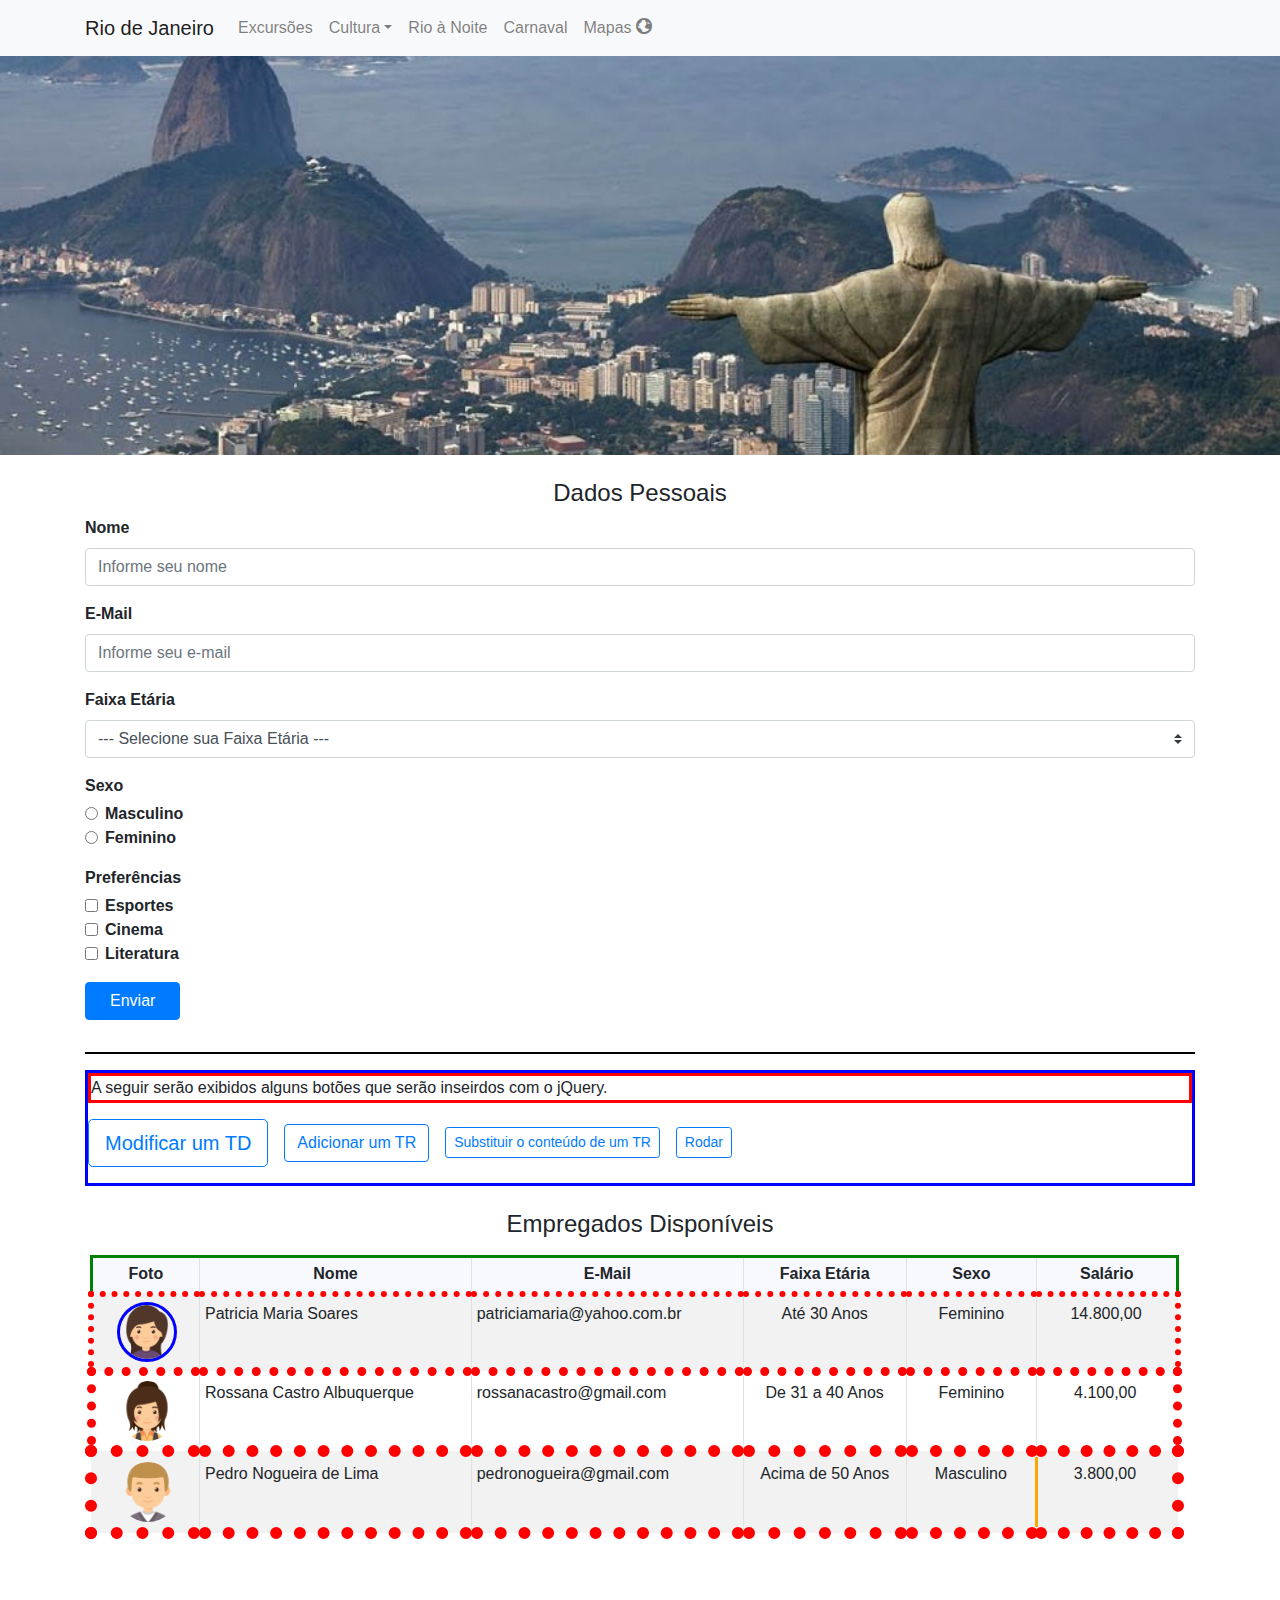
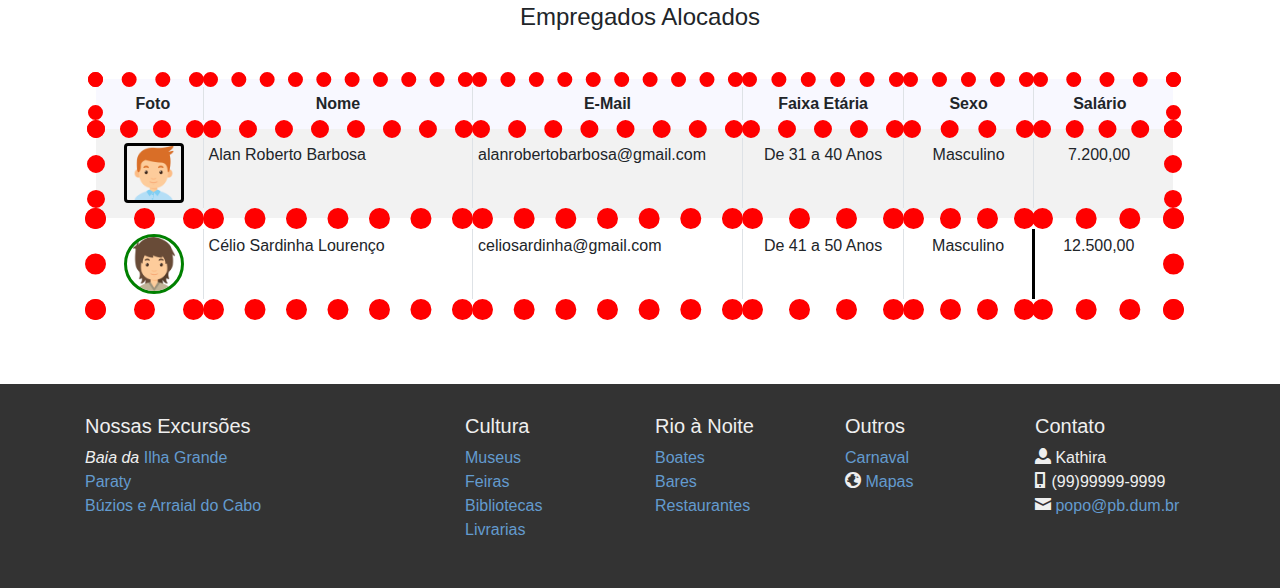
<file: JQuery/04. projeto-incompleto-JQ-com-BS-4.1.3/cadastro.html>
<!DOCTYPE html>
<html lang="en">
<head>
    <meta charset="UTF-8">
    <meta name="viewport" content="width=device-width, initial-scale=1, shrink-to-fit=no">
    <link rel="stylesheet" href="css/bootstrap.css">
    <link href="open-iconic/font/css/open-iconic-bootstrap.css" rel="stylesheet">
    <link rel="stylesheet" href="css/jquery-ui.min.css">
    <link rel="stylesheet" href="css/styles.css">
    <title>Bootstrap</title>
</head>
<body>

    <nav class="navbar bg-light navbar-light navbar-expand-md fixed-top">
        <div class="container">
            <a class="navbar-brand" href="#">
                Rio de Janeiro
                <!--<img src="images/logo.jpg" alt="logo" style="width: 55px;">-->
            </a>
            <button class="navbar-toggler" type="button" data-toggle="collapse" data-target="#menu">
                <span class="navbar-toggler-icon"></span>
            </button>
            <div class="collapse navbar-collapse" id="menu">
                <div class="navbar-nav mr-auto">
                    <!--<a class="nav-item nav-link active" href="#">Home</a>-->
                    <a class="nav-item nav-link" href="#">Excursões</a>
                    <div class="dropdown">
                        <a class="nav-item nav-link dropdown-toggle" data-toggle="dropdown" href="#">Cultura</a>
                        <div class="dropdown-menu">
                            <a class="dropdown-item" href="#">Museus</a>
                            <a class="dropdown-item" href="#">Feiras</a>
                            <a class="dropdown-item" href="#">Bibliotecas</a>
                            <a class="dropdown-item" href="#">Livrarias</a>
                        </div>
                    </div>
                    <a class="nav-item nav-link" href="#">Rio à Noite</a>
                    <a class="nav-item nav-link" href="#">Carnaval</a>
                    <a class="nav-item nav-link" href="#">Mapas <span class="oi oi-globe"></span></a>
                </div>
            </div>
            <!--<span class="navbar-text d-none d-xl-block">As melhores excursões do Rio!</span>-->
        </div>
    </nav>

    <!-- Aqui não estamos usando containers para que a imagem em background ocupe toda a largura do browser - sem padding -->
    <!--<img src="images/cristo-redentor-1.jpg">-->
    <header style="margin-top: 55px;" class="bgimage d-none d-md-block"></header>

    <div style="margin-top: 55px;" class="d-block d-md-none"></div>

    <div class="container">

        <div class="text-center mt-4"><h4>Dados Pessoais</h4></div>

        <form id="formulario" action="#" method="get" novalidate>

            <div class="form-group">
                <label for="id_nome"><strong>Nome</strong></label>
                <input id="id_nome" type="text" class="form-control" name="nome" placeholder="Informe seu nome" required >
                <div id="idNomeRequired" class="invalid-feedback d-none">Campo de preenchimento obrigatório</div>
            </div>

            <div class="form-group">
                <label for="id_email"><strong>E-Mail</strong></label>
                <input id="id_email" type="email" class="form-control" name="email" placeholder="Informe seu e-mail" required >
                <div id="idEmailRequired" class="invalid-feedback d-none">Campo de preenchimento obrigatório</div>
                <div id="idEmailValido" class="invalid-feedback d-none">E-Mail inválido</div>
            </div>

            <div class="form-group">
                <label for="id_faixa_etaria"><strong>Faixa Etária</strong></label>
                <select id="id_faixa_etaria" name="faixaEtaria" class="custom-select" required size="1">
                    <option value="0">--- Selecione sua Faixa Etária ---</option>
                    <option value="1">Até 30 anos</option>
                    <option value="2">De 31 a 40 anos</option>
                    <option value="3">De 41 a 50 anos</option>
                    <option value="4">Acima de 50 anos</option>
                </select>
                <div id="idFaixaEtariaRequired" class="invalid-feedback d-none">Campo de preenchimento obrigatório</div>
            </div>

            <div class="mt-3 mb-1"><strong>Sexo</strong></div>

            <div class="form-check">
                <input id="id_masculino" type="radio" class="form-check-input" name="sexo" value="M">
                <label class="form-check-label" for="id_masculino"><strong>Masculino</strong></label>
            </div>
            <div class="form-check">
                <input id="id_feminino" type="radio" class="form-check-input" name="sexo" value="F">
                <label class="form-check-label" for="id_feminino"><strong>Feminino</strong></label>
                <div id="idSexoRequired" class="invalid-feedback d-none" style="margin-left: -20px; margin-top: 0;">Campo de preenchimento obrigatório</div>
            </div>

            <div class="mt-3 mb-1"><strong>Preferências</strong></div>

            <div class="form-group form-check mb-0">
                <input id="id_esporte" type="checkbox" class="form-check-input checkbox" name="esportes">
                <label class="form-check-label" for="id_esporte"><strong>Esportes</strong></label>
            </div>
            <div class="form-group form-check mb-0">
                <input id="id_cinema" type="checkbox" class="form-check-input checkbox" name="esportes">
                <label class="form-check-label" for="id_cinema"><strong>Cinema</strong></label>
            </div>
            <div class="form-group form-check mb-0">
                <input id="id_literatura" type="checkbox" class="form-check-input checkbox" name="esportes">
                <label class="form-check-label" for="id_literatura"><strong>Literatura</strong></label>
                <div id="idPreferenciasRequired" class="invalid-feedback d-none" style="margin-left: -20px; margin-top: 0;">Selecione pelo menos 1 preferência</div>
            </div>

            <button type="submit" class="btn btn-primary mt-3 mb-3 pl-4 pr-4">Enviar</button>
        </form>

        <hr style="height:1px; background-color: black;">

        <div id="aqui">
            <p>A seguir serão exibidos alguns botões que serão inseirdos com o jQuery.</p>
        </div>

        <h4 class="mt-4 mb-3 text-center">Empregados Disponíveis</h4>

        <div class="table-responsive">
            <table id="tab1" style="width: 99%" class="table table-striped table-sm table-bordered">
                <thead>
                    <tr>
                        <th class="text-center">Foto</th>
                        <th class="text-center">Nome</th>
                        <th class="text-center">E-Mail</th>
                        <th class="text-center">Faixa Etária</th>
                        <th class="text-center">Sexo</th>
                        <th class="text-center">Salário</th>
                    </tr>
                </thead>
                <tbody>
                    <tr>
                        <td width='0%'  class='d-none'>1</td>
                        <td width='10%' class='text-center'><img class='foto rounded-circle' src='images/pessoal/patricia.png'></td>
                        <td width='25%' class='text-left'>Patricia Maria Soares</td>
                        <td width='25%' class='text-left'>patriciamaria@yahoo.com.br</td>
                        <td width='15%' class='text-center'>Até 30 Anos</td>
                        <td width='12%' class='text-center'>Feminino</td>
                        <td width='13%' class='text-center'>14.800,00</td>
                    </tr>
                    <tr>
                        <td width='0%'  class='d-none'>2</td>
                        <td width='10%' class='text-center'><img class='foto rounded-circle' src='images/pessoal/rossana.png'></td>
                        <td width='25%' class='text-left'>Rossana Castro Albuquerque</td>
                        <td width='25%' class='text-left'>rossanacastro@gmail.com</td>
                        <td width='15%' class='text-center'>De 31 a 40 Anos</td>
                        <td width='12%' class='text-center'>Feminino</td>
                        <td width='13%' class='text-center'>4.100,00</td>
                    </tr>
                    <tr>
                        <td width='0%'  class='d-none'>3</td>
                        <td width='10%' class='text-center'><img class='foto rounded-circle' src='images/pessoal/pedro.png'></td>
                        <td width='25%' class='text-left'>Pedro Nogueira de Lima</td>
                        <td width='25%' class='text-left'>pedronogueira@gmail.com</td>
                        <td width='15%' class='text-center'>Acima de 50 Anos</td>
                        <td width='12%' class='text-center'>Masculino</td>
                        <td width='13%' class='text-center'>3.800,00</td>
                    </tr>
                </tbody>
            </table>
        </div>
        <br>
        <h4 class="mt-4 mb-3 text-center">Empregados Alocados</h4>
        <br>
        <div class="table-responsive">
            <table id="tab2" style="width: 99%" class="table table-striped table-sm table-bordered">
                <thead>
                    <tr>
                        <th class="text-center">Foto</th>
                        <th class="text-center">Nome</th>
                        <th class="text-center">E-Mail</th>
                        <th class="text-center">Faixa Etária</th>
                        <th class="text-center">Sexo</th>
                        <th class="text-center">Salário</th>
                    </tr>
                </thead>
                <tbody>
                    <tr>
                        <td width='0%'  class='d-none'>4</td>
                        <td width='10%' class='text-center'><img class='foto rounded' src='images/pessoal/alan.png'></td>
                        <td width='25%' class='text-left'>Alan Roberto Barbosa</td>
                        <td width='25%' class='text-left'>alanrobertobarbosa@gmail.com</td>
                        <td width='15%' class='text-center'>De 31 a 40 Anos</td>
                        <td width='12%' class='text-center'>Masculino</td>
                        <td width='13%' class='text-center'>7.200,00</td>
                    </tr>
                    <tr>
                        <td width='0%'  class='d-none'>5</td>
                        <td width='10%' class='text-center'><img class='foto rounded-circle' src='images/pessoal/celio.png'></td>
                        <td width='25%' class='text-left'>Célio Sardinha Lourenço</td>
                        <td width='25%' class='text-left'>celiosardinha@gmail.com</td>
                        <td width='15%' class='text-center'>De 41 a 50 Anos</td>
                        <td width='12%' class='text-center'>Masculino</td>
                        <td width='13%' class='text-center'>12.500,00</td>
                    </tr>
                </tbody>
            </table>
        </div>
        <br>
        <br>
    </div>

    <div class='footer'>
        <div class='container'>
            <div class='row'>
                <div class='col-md-4'>
                    <h5>Nossas Excursões</h5>
                    <ul class='list-unstyled'>
                        <li><i>Baia da </i><a href='#'> Ilha Grande</a></li>
                        <li><a href='#'>Paraty</a></li>
                        <li><a href='#'>Búzios e Arraial do Cabo</a></li>
                    </ul>
                </div>

                <div class='col-md-2 col-sm-6'>
                    <h5>Cultura</h5>
                    <ul class='list-unstyled'>
                        <li><a href='#'>Museus</a></li>
                        <li><a href='#'>Feiras</a></li>
                        <li><a href='#'>Bibliotecas</a></li>
                        <li><a href='#'>Livrarias</a></li>
                    </ul>
                </div>

                <div class='col-md-2 col-sm-6'>
                    <h5>Rio à Noite</h5>
                    <ul class='list-unstyled'>
                        <li><a href='#'>Boates</a></li>
                        <li><a href='#'>Bares</a></li>
                        <li><a href='#'>Restaurantes</a></li>
                    </ul>
                </div>

                <div class='clearfix visible-xs'></div>

                <div class='col-md-2 col-sm-6'>
                    <h5>Outros</h5>
                    <ul class='list-unstyled'>
                        <li><a href='#'>Carnaval</a></li>
                        <li><span class="oi oi-globe"></span><a href='#'> Mapas</a></li>
                    </ul>
                </div>

                <div class='col-md-2 col-sm-6'>
                    <h5>Contato</h5>
                    <ul class='list-unstyled'>
                        <li><span class="oi oi-person"></span> Kathira</li>
                        <li><span class="oi oi-phone"></span> (99)99999-9999</li>
                        <li><span class="oi oi-envelope-closed"></span> <a href='mailto:popo@pb.dum.br'>popo@pb.dum.br</a></li>
                    </ul>
                </div>
            </div>
        </div>
    </div>

    <script src="js/jquery-3.3.1.js"></script>
    <script src="js/popper.js"></script>
    <script src="js/masked-input-plugin.js"></script>
    <script src="js/jquery-ui.min.js"></script>
    <script src="js/bootstrap.js"></script>
    <script src="js/script.js"></script>

    <script>
        $( function() {

            $("#id_nome").blur(function() { validaNomeFunction(); });
            $("#id_email").blur(function() { validaEmailFunction(); });

        });

        $("#formulario").submit(function(e) {
            e.preventDefault();
            let nomeValido = validaNomeFunction();
            let emailValido = validaEmailFunction();

            if (nomeValido && emailValido) {
                alert('Tudo OK.');
            }
            else {
                alert('Deu erro!');
            }
        });

        function validaNomeFunction() {
            // console.log(e.charCode);
            // return e.charCode >= 48 && e.charCode <= 57;
            let nome = $("#id_nome");
            console.log(nome.val());
            if (nome.val() === '') {
                nome.addClass('is-invalid');
                nome.removeClass('is-valid');
                $("#idNomeRequired").removeClass('d-none');
                return false;
            }
            else {
                nome.removeClass('is-invalid');
                nome.addClass('is-valid');
                $("#idNomeRequired").addClass('d-none');
                return true;
            }
        }

        function validaEmailFunction() {
            let email = $("#id_email");
            if (email.val() === '') {
                email.addClass('is-invalid');
                email.removeClass('is-valid');
                $("#idEmailRequired").removeClass('d-none')
                return false;
            }
            else {
                $("#idEmailRequired").addClass('d-none');
                if (emailValido(email.val())) {
                    email.removeClass('is-invalid');
                    email.addClass('is-valid');
                    $("#idEmailRequired").addClass('d-none');
                    $("#idEmailValido").addClass('d-none');
                    return true;
                }
                else {
                    email.removeClass('is-valid');
                    email.addClass('is-invalid');
                    $("#idEmailRequired").addClass('d-none');
                    $("#idEmailValido").removeClass('d-none');
                    return false;
                }
            }
        }

        function emailValido(email) {
            let re = /^(([^<>()[\]\\.,;:\s@\"]+(\.[^<>()[\]\\.,;:\s@\"]+)*)|(\".+\"))@((\[[0-9]{1,3}\.[0-9]{1,3}\.[0-9]{1,3}\.[0-9]{1,3}\])|(([a-zA-Z\-0-9]+\.)+[a-zA-Z]{2,}))$/;
            return re.test(email);
        }

    </script>

</body>
</html>
</file>
<file: Bootstrap/01. projeto-incompleto-v.0-bootstrap-4.1.3/css/styles.css>
/*.abc{
    color: blue;
    font-size: 30px;
    font-style:italic 
}*/


.bgimage {
    background-image: url('../images/cristo-redentor-1.jpg');
    background-position: center center;
    background-size: cover;
    height: 400px;
}

.jumbotron {
    font-size: 24px;
    margin-top: 20px;
}

/*.media img {*/
    /*width: 180px;*/
    /*margin-bottom: 15px;*/
    /*border-radius: 6%;*/
/*}*/

/*.altura-da-linha {*/
    /*line-height: 7px;*/
/*}*/

/*blockquote {*/
    /*border-left: 8px solid #ccc;*/
    /*margin: 0.5em 10px;*/
    /*padding: 0.5em 10px;*/
/*}*/

/*blockquote p {*/
    /*font-size: 18px;*/
/*}*/

/* ---------------------------------------------------- */

/*
background-color: #333; -  preto
color: #efefef; - branco
padding: 30px 0; - top e bottom padding de 30px e
                   right e left padding de 0px
color: #639bcf; - Azul
*/


/*.footer {*/
    /*background-color: #333;*/
    /*color: #efefef;*/
    /*padding: 30px 0;*/
/*}*/

/*.footer a {*/
    /*color: #639bcf;*/
/*}*/

/*.footer a:hover {*/
    /*color: #d8e6f3;*/
/*}*/


/* ---------------------------------------------------- */


/*@media (max-width: 480px) {*/
    /*.jumbotron h2 {*/
        /*padding-left: 15px;*/
        /*font-size: 25px;*/
    /*}*/
    /*.jumbotron p {*/
        /*padding-right: 15px;*/
        /*padding-left: 15px;*/
        /*font-size: 17px;*/
    /*}*/

    /*.media img {*/
        /*width: 90px;*/
        /*margin-bottom: 6px;*/
        /*border-radius: 50%;*/
    /*}*/
    /*.media-body h5 {*/
        /*padding-top: 18px;*/
        /*font-size: 15px;*/
    /*}*/
    /*.texto-media-body {*/
        /*display: none;*/
    /*}*/
    /*blockquote p {*/
        /*font-size: 15px;*/
    /*}*/
    /*h4 {*/
        /*font-size: 19px;*/
    /*}*/
    /*h5 {*/
        /*font-size: 16px;*/
    /*}*/
    /*.titulo-excursoes {*/
        /*font-size: 15px;*/
    /*}*/
/*}*/
</file>
<file: Bootstrap/01. projeto-incompleto-v.2-bootstrap-4.1.3/css/styles.css>
/*.abc {*/
    /*color: blue;*/
    /*font-size: 30px;*/
    /*font-style: italic;*/
/*}*/



.bgimage {
    background-image: url('../images/cristo-redentor-1.jpg');
    background-position: center center;
    background-size: cover;
    height: 400px;
}

.jumbotron {
    font-size: 24px;
    margin-top: 20px;
}

.media img {
    width: 180px;
    margin-bottom: 15px;
    border-radius: 6%;
}

.altura-da-linha {
    line-height: 7px;
}

blockquote {
    border-left: 8px solid #ccc;
    margin: 0.5em 10px;
    padding: 0.5em 10px;
}

/*blockquote p {*/
    /*font-size: 18px;*/
/*}*/

/* ---------------------------------------------------- */

/*
background-color: #333; -  preto
color: #efefef; - branco
padding: 30px 0; - top e bottom padding de 30px e
                   right e left padding de 0px
color: #639bcf; - Azul
*/


/*.footer {*/
    /*background-color: #333;*/
    /*color: #efefef;*/
    /*padding: 30px 0;*/
/*}*/

/*.footer a {*/
    /*color: #639bcf;*/
/*}*/

/*.footer a:hover {*/
    /*color: #d8e6f3;*/
/*}*/


/* ---------------------------------------------------- */


@media (max-width: 480px) {
    .jumbotron h2 {
        padding-left: 15px;
        font-size: 25px;
    }
    .jumbotron p {
        padding-right: 15px;
        padding-left: 15px;
        font-size: 17px;
    }

    .media img {
        width: 90px;
        margin-bottom: 6px;
        border-radius: 50%;
    }
    .media-body h5 {
        padding-top: 18px;
        font-size: 15px;
    }
    .texto-media-body {
        display: none;
    }
    blockquote p {
        font-size: 15px;
    }
    h4 {
        font-size: 19px;
    }
    h5 {
        font-size: 16px;
    }
    .titulo-excursoes {
        font-size: 15px;
    }
}
</file>
<file: Javascript/02. projeto-incompleto-JS-com-BS-4.1.3/css/styles.css>
.bgimage {
    background-image: url('../images/cristo-redentor-1.jpg');
    background-position: center center;
    background-size: cover;
    height: 400px;
}

.jumbotron {
    font-size: 24px;
    margin-top: 20px;
}

/*Uma alternativa que não estou usando*/
/*.card-group .card {*/
/*min-height: 27rem;*/
/*}*/

.titulo-excursoes {
    font-size: 20px;
}

.media img {
    width: 180px;
    margin-bottom: 15px;
    border-radius: 6%;
}

.altura-da-linha {
    line-height: 10px;
}

blockquote {
    border-left: 8px solid #ccc;
    margin: 0.5em 10px;
    padding: 0.5em 10px;
}

blockquote p {
    font-size: 18px;
}

/* ---------------------------------------------------- */

/*
background-color: #333; -  preto
color: #efefef; - branco
padding: 30px 0; - top e bottom padding de 30px e
                   right e left padding de 0px
color: #639bcf; - Azul
*/


.footer {
    background-color: #333;
    color: #efefef;
    padding: 30px 0;
}

.footer a {
    color: #639bcf;
}

.footer a:hover {
    color: #d8e6f3;
}


/* ---------------------------------------------------- */


@media (max-width: 480px) {
    .jumbotron h2 {
        padding-left: 15px;
        font-size: 25px;
    }
    .jumbotron p {
        padding-right: 15px;
        padding-left: 15px;
        font-size: 17px;
    }

    /*Uma alternativa que não estou usando - para desabilitar o estilo acima*/
    /*.card-group .card {*/
        /*min-height: inherit !important;*/
    /*}*/

    .media img {
        width: 90px;
        margin-bottom: 6px;
        border-radius: 50%;
    }
    .media-body h5 {
        padding-top: 18px;
        font-size: 15px;
    }
    .texto-media-body {
        display: none;
    }
    blockquote p {
        font-size: 15px;
    }
    h4 {
        font-size: 19px;
    }
    h5 {
        font-size: 16px;
    }
    .titulo-excursoes {
        font-size: 15px;
    }
}
</file>
<file: JQuery/04. projeto-incompleto-JQ-com-BS-4.1.3/css/styles.css>
.foto {
    width: 60px;
}

.bgimage {
    background-image: url('../images/cristo-redentor-1.jpg');
    background-position: center center;
    background-size: cover;
    height: 400px;
}

.jumbotron {
    font-size: 24px;
    margin-top: 20px;
}

/*Uma alternativa que não estou usando*/
/*.card-group .card {*/
/*min-height: 27rem;*/
/*}*/

.titulo-excursoes {
    font-size: 20px;
}

.media img {
    width: 180px;
    margin-bottom: 15px;
    border-radius: 6%;
}

.altura-da-linha {
    line-height: 10px;
}

blockquote {
    border-left: 8px solid #ccc;
    margin: 0.5em 10px;
    padding: 0.5em 10px;
}

blockquote p {
    font-size: 18px;
}

/* ---------------------------------------------------- */

/*
background-color: #333; -  preto
color: #efefef; - branco
padding: 30px 0; - top e bottom padding de 30px e
                   right e left padding de 0px
color: #639bcf; - Azul
*/


.footer {
    background-color: #333;
    color: #efefef;
    padding: 30px 0;
}

.footer a {
    color: #639bcf;
}

.footer a:hover {
    color: #d8e6f3;
}


/* ---------------------------------------------------- */


@media (max-width: 480px) {
    .jumbotron h2 {
        padding-left: 15px;
        font-size: 25px;
    }
    .jumbotron p {
        padding-right: 15px;
        padding-left: 15px;
        font-size: 17px;
    }

    /*Uma alternativa que não estou usando - para desabilitar o estilo acima*/
    /*.card-group .card {*/
        /*min-height: inherit !important;*/
    /*}*/

    .media img {
        width: 90px;
        margin-bottom: 6px;
        border-radius: 50%;
    }
    .media-body h5 {
        padding-top: 18px;
        font-size: 15px;
    }
    .texto-media-body {
        display: none;
    }
    blockquote p {
        font-size: 15px;
    }
    h4 {
        font-size: 19px;
    }
    h5 {
        font-size: 16px;
    }
    .titulo-excursoes {
        font-size: 15px;
    }
}
</file>
<file: Bootstrap/01. projeto-incompleto-v.0-bootstrap-4.1.3/01. projeto-incompleto-v.0-bootstrap-4.1.3/css/styles.css>
/*.abc{
    color: blue;
    font-size: 30px;
    font-style:italic 
}*/


/*.bgimage {*/
    /*background-image: url('../images/cristo-redentor-1.jpg');*/
    /*background-position: center center;*/
    /*background-size: cover;*/
    /*height: 400px;*/
/*}*/

/*.jumbotron {*/
    /*font-size: 24px;*/
    /*margin-top: 20px;*/
/*}*/

/*.media img {*/
    /*width: 180px;*/
    /*margin-bottom: 15px;*/
    /*border-radius: 6%;*/
/*}*/

/*.altura-da-linha {*/
    /*line-height: 7px;*/
/*}*/

/*blockquote {*/
    /*border-left: 8px solid #ccc;*/
    /*margin: 0.5em 10px;*/
    /*padding: 0.5em 10px;*/
/*}*/

/*blockquote p {*/
    /*font-size: 18px;*/
/*}*/

/* ---------------------------------------------------- */

/*
background-color: #333; -  preto
color: #efefef; - branco
padding: 30px 0; - top e bottom padding de 30px e
                   right e left padding de 0px
color: #639bcf; - Azul
*/


/*.footer {*/
    /*background-color: #333;*/
    /*color: #efefef;*/
    /*padding: 30px 0;*/
/*}*/

/*.footer a {*/
    /*color: #639bcf;*/
/*}*/

/*.footer a:hover {*/
    /*color: #d8e6f3;*/
/*}*/


/* ---------------------------------------------------- */


/*@media (max-width: 480px) {*/
    /*.jumbotron h2 {*/
        /*padding-left: 15px;*/
        /*font-size: 25px;*/
    /*}*/
    /*.jumbotron p {*/
        /*padding-right: 15px;*/
        /*padding-left: 15px;*/
        /*font-size: 17px;*/
    /*}*/

    /*.media img {*/
        /*width: 90px;*/
        /*margin-bottom: 6px;*/
        /*border-radius: 50%;*/
    /*}*/
    /*.media-body h5 {*/
        /*padding-top: 18px;*/
        /*font-size: 15px;*/
    /*}*/
    /*.texto-media-body {*/
        /*display: none;*/
    /*}*/
    /*blockquote p {*/
        /*font-size: 15px;*/
    /*}*/
    /*h4 {*/
        /*font-size: 19px;*/
    /*}*/
    /*h5 {*/
        /*font-size: 16px;*/
    /*}*/
    /*.titulo-excursoes {*/
        /*font-size: 15px;*/
    /*}*/
/*}*/
</file>
<file: JQuery/03. projeto-incompleto-JQ-com-BS-4.1.3/css/styles.css>
.bgimage {
    background-image: url('../images/cristo-redentor-1.jpg');
    background-position: center center;
    background-size: cover;
    height: 400px;
}

.jumbotron {
    font-size: 24px;
    margin-top: 20px;
}

/*Uma alternativa que não estou usando*/
/*.card-group .card {*/
/*min-height: 27rem;*/
/*}*/

.titulo-excursoes {
    font-size: 20px;
}

.media img {
    width: 180px;
    margin-bottom: 15px;
    border-radius: 6%;
}

.altura-da-linha {
    line-height: 10px;
}

blockquote {
    border-left: 8px solid #ccc;
    margin: 0.5em 10px;
    padding: 0.5em 10px;
}

blockquote p {
    font-size: 18px;
}

/* ---------------------------------------------------- */

/*
background-color: #333; -  preto
color: #efefef; - branco
padding: 30px 0; - top e bottom padding de 30px e
                   right e left padding de 0px
color: #639bcf; - Azul
*/


.footer {
    background-color: #333;
    color: #efefef;
    padding: 30px 0;
}

.footer a {
    color: #639bcf;
}

.footer a:hover {
    color: #d8e6f3;
}


/* ---------------------------------------------------- */


@media (max-width: 480px) {
    .jumbotron h2 {
        padding-left: 15px;
        font-size: 25px;
    }
    .jumbotron p {
        padding-right: 15px;
        padding-left: 15px;
        font-size: 17px;
    }

    /*Uma alternativa que não estou usando - para desabilitar o estilo acima*/
    /*.card-group .card {*/
        /*min-height: inherit !important;*/
    /*}*/

    .media img {
        width: 90px;
        margin-bottom: 6px;
        border-radius: 50%;
    }
    .media-body h5 {
        padding-top: 18px;
        font-size: 15px;
    }
    .texto-media-body {
        display: none;
    }
    blockquote p {
        font-size: 15px;
    }
    h4 {
        font-size: 19px;
    }
    h5 {
        font-size: 16px;
    }
    .titulo-excursoes {
        font-size: 15px;
    }
}
</file>
